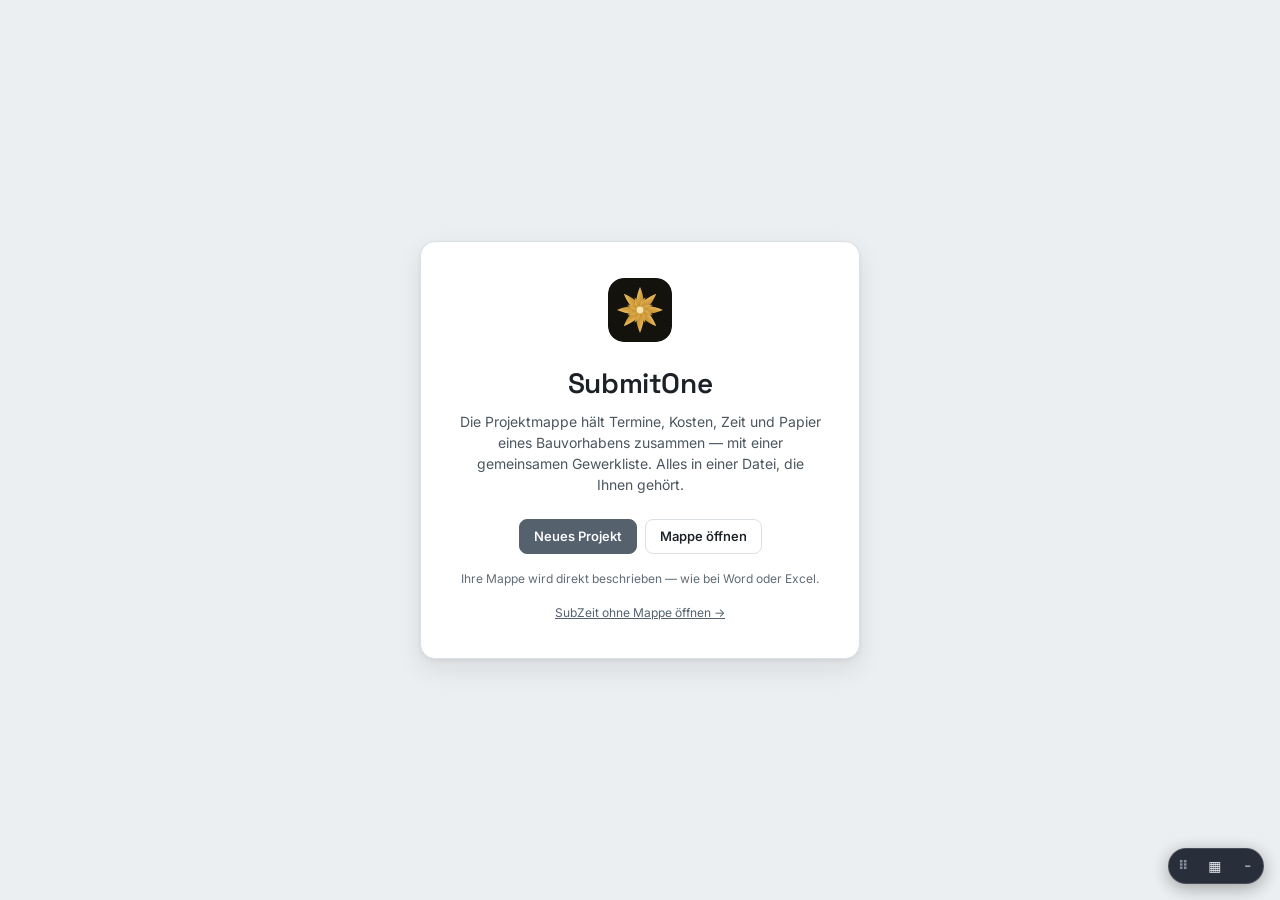
<file: submit/index.html>
<!doctype html>
<html lang="de-CH" data-dunkel="auto">
<head>
<meta charset="utf-8">
    <meta name="author" content="Gerber-Soft">
    <meta name="copyright" content="© 2026 Gerber-Soft. Alle Rechte vorbehalten.">
<meta name="viewport" content="width=device-width, initial-scale=1, viewport-fit=cover">
<title>SubmitOne — Projektmappe</title>
<meta name="theme-color" content="#0b0a12">

<link rel="icon" href="ui/marke.svg" type="image/svg+xml">
<link rel="apple-touch-icon" href="ui/marke-180.png">
<link rel="manifest" href="manifest.webmanifest">

<link rel="preconnect" href="https://fonts.googleapis.com">
<link rel="preconnect" href="https://fonts.gstatic.com" crossorigin>
<link rel="stylesheet" href="https://fonts.googleapis.com/css2?family=Inter:wght@300;400;500;600;700&family=Space+Grotesk:wght@400;500;600;700&family=Roboto+Condensed:wght@400;500;600;700&display=swap">

<!-- Farben und Bausteine liegen in ui\ an der Wurzel, gemeinsam mit den
     anderen Apps. Nur mappe.css gehört allein der Projektmappe. -->
<link rel="stylesheet" href="../ui/tokens.css">
<link rel="stylesheet" href="../ui/bausteine.css">
<link rel="stylesheet" href="ui/mappe.css">
</head>
<body>

<div id="app"></div>

<!-- Umschaltpille: die Mappe liegt eine Ebene tief (submit/ lokal, mappe/ auf
     dem Server). Auf dem Server ersetzt paket.ps1 die Angabe. -->
<script>window.SO_APPS={basis:'../',one:'',paper:'write/',pdf:'pdf/',zeit:'submit/zeit/'};</script>
<script src="../appswitch.js"></script>

<script src="kern/kern.js"></script>
<script src="kern/mappe.js"></script>

<script>
/* =====================================================================
   Die Projektmappe
   ---------------------------------------------------------------------
   Sie hält Kopf, Gewerke und die Modul-Dokumente zusammen. Ein Modul
   wird von hier geöffnet und arbeitet dann in der Mappe – die Datei
   bleibt dieselbe.
   ===================================================================== */
'use strict';

(function () {

    let mappe = null;
    let offen = false;      // seit dem letzten Speichern verändert

    const wurzel = document.getElementById('app');

    function zeichne() {
        Ui.leere(wurzel);
        wurzel.appendChild(mappe ? ansicht() : einstieg());
    }

    function aendere(tat) {
        tat(mappe);
        offen = true;
        zeichne();
    }

    /* ---------- Einstieg ---------- */

    function einstieg() {
        return Ui.el('div.einstieg', {},
            Ui.el('div.einstieg-karte', {},
                Ui.el('img.einstieg-marke', { src: 'ui/marke.svg', alt: '', width: 64, height: 64 }),
                Ui.el('h1', {}, 'SubmitOne'),
                Ui.el('p.einstieg-satz', {},
                    'Die Projektmappe hält Termine, Kosten, Zeit und Papier eines Bauvorhabens ',
                    'zusammen — mit einer gemeinsamen Gewerkliste. Alles in einer Datei, die Ihnen gehört.'),

                Ui.el('div.einstieg-knoepfe', {},
                    Ui.el('button.knopf.knopf-haupt', {
                        onclick: async () => {
                            const name = await frageName();
                            if (name === null) return;
                            mappe = await Mappe.neu(name);
                            mappe.kopf.projekt = name;
                            offen = true;
                            zeichne();
                        }
                    }, 'Neues Projekt'),
                    Ui.el('button.knopf.knopf-still', {
                        onclick: async () => {
                            try {
                                const geladen = await Mappe.oeffnen();
                                if (geladen) { mappe = geladen; offen = false; zeichne(); }
                            } catch (f) {
                                if (f.name !== 'AbortError') Ui.meldung(f.message, 'warnung');
                            }
                        }
                    }, 'Mappe öffnen')),

                Ui.el('p.einstieg-klein', {},
                    Mappe.kannDatei
                        ? 'Ihre Mappe wird direkt beschrieben — wie bei Word oder Excel.'
                        : 'Dieser Browser kann Dateien nicht direkt beschreiben. Mit Chrome oder Edge geht es unmittelbar.'),

                Ui.el('p.einstieg-klein', {},
                    Ui.el('a', { href: 'zeit/' }, 'SubZeit ohne Mappe öffnen →'))));
    }

    async function frageName() {
        const feld = Ui.el('input.eingabe', { placeholder: 'Neubau Werkhalle' });
        const f = Ui.fenster({
            titel: 'Neues Projekt',
            inhalt: Ui.feld('Projektname', feld),
            knoepfe: [
                Ui.el('span.abstand'),
                Ui.el('button.knopf.knopf-still', { onclick: () => f.schliesse(null) }, 'Abbrechen'),
                Ui.el('button.knopf.knopf-haupt', {
                    onclick: () => f.schliesse(feld.value.trim() || 'Neues Projekt')
                }, 'Anlegen')
            ]
        });
        return f.versprechen;
    }

    /* ---------- Die Mappe ---------- */

    function ansicht() {
        return Ui.el('div', {}, kopfleiste(), Ui.el('main.mappe', {},
            projektkopf(), werkzeuge(), gewerkliste()));
    }

    function kopfleiste() {
        return Ui.el('header.kopfleiste', {},
            Ui.el('div.marke', {},
                Ui.el('img', { src: 'ui/marke.svg', alt: '', width: 26, height: 26 }),
                Ui.el('span', {}, 'SubmitOne')),
            Ui.el('div.datei', {},
                Ui.el('span.datei-name', {}, mappe.kopf.projekt || Mappe.name),
                offen ? Ui.el('span.datei-punkt', { title: 'Nicht gespeichert' }) : null),
            Ui.el('div.abstand'),
            Ui.el('button.knopf.knopf-still', {
                onclick: async () => {
                    try { await Mappe.speichernUnter(mappe); offen = false; Ui.meldung('Gespeichert', 'gut'); zeichne(); }
                    catch (f) { if (f.name !== 'AbortError') Ui.meldung(f.message, 'warnung'); }
                }
            }, 'Speichern unter …'),
            Ui.el('button.knopf.knopf-haupt', {
                onclick: async () => {
                    try { await Mappe.speichern(mappe); offen = false; Ui.meldung('Gespeichert', 'gut'); zeichne(); }
                    catch (f) { if (f.name !== 'AbortError') Ui.meldung(f.message, 'warnung'); }
                }
            }, 'Speichern'));
    }

    function projektkopf() {
        const felder = [
            ['projekt', 'Projekt'], ['bauherr', 'Bauherrschaft'],
            ['ort', 'Ort'], ['bauleitung', 'Bauleitung']
        ];

        return Ui.el('section.karte', {},
            Ui.el('div.karte-kopf', {}, Ui.el('h3', {}, 'Projekt')),
            Ui.el('div.karte-leib', {},
                Ui.el('div.kopf-raster', {}, felder.map(([schluessel, name]) =>
                    Ui.feld(name, Ui.el('input.eingabe', {
                        value: mappe.kopf[schluessel] || '',
                        onchange: e => aendere(m => { m.kopf[schluessel] = e.target.value.trim(); })
                    })))),
                Ui.el('p.leise.klein', {},
                    'Diese Angaben gelten für alle Werkzeuge der Mappe. ',
                    'Einmal ändern genügt.')));
    }

    /* ---------- Werkzeuge ---------- */

    function werkzeuge() {
        return Ui.el('section', {},
            Ui.el('h2.abschnitt', {}, 'Werkzeuge'),
            Ui.el('div.werkzeuge', {},
                Object.entries(Mappe.MODULE).map(([schluessel, m]) => {
                    const drin = !!mappe.module[schluessel];
                    const zahl = drin ? umfang(schluessel) : null;

                    return Ui.el('div.wz-karte' + (m.da ? '' : '.kommt'), {},
                        Ui.el('div.wz-kopf', {},
                            Ui.el('strong', {}, m.name),
                            drin ? Ui.el('span.wz-marke.drin', {}, 'in der Mappe')
                                 : Ui.el('span.wz-marke', {}, m.da ? 'noch nicht angelegt' : 'kommt später')),
                        Ui.el('p.leise.klein', {}, m.satz),
                        zahl ? Ui.el('p.wz-zahl', {}, zahl) : null,

                        m.da ? Ui.el('div.wz-knoepfe', {},
                            Ui.el('button.knopf' + (drin ? '' : '.knopf-haupt'), {
                                onclick: () => oeffneModul(schluessel)
                            }, drin ? 'Öffnen' : 'Anlegen und öffnen'),

                            drin ? Ui.el('button.knopf.knopf-still', {
                                onclick: () => Mappe.herausloesen(mappe, schluessel),
                                title: 'Als eigene Datei zum Versenden'
                            }, 'Herauslösen') : null,

                            Ui.el('button.knopf.knopf-still', {
                                onclick: () => einhaengenFenster(schluessel),
                                title: 'Eine Modul-Datei in dieses Projekt holen'
                            }, 'Einhängen …')) : null);
                })));
    }

    function umfang(schluessel) {
        const dok = mappe.module[schluessel];
        if (schluessel === 'zeit' && dok) {
            const minuten = (dok.eintraege || [])
                .filter(e => Number.isFinite(e.bis))
                .reduce((s, e) => {
                    let ende = e.bis; if (ende <= e.von) ende += 1440;
                    return s + Math.max(0, ende - e.von - (e.pause || 0));
                }, 0);
            return `${(dok.eintraege || []).length} Einträge · ${Hilf.dauer(minuten)}`;
        }
        return null;
    }

    async function oeffneModul(schluessel) {
        if (!mappe.module[schluessel]) {
            // Beim Anlegen bekommt das Modul den Projekt-Kopf mit.
            aendere(m => { m.module[schluessel] = null; });
        }

        if (offen || !Mappe.hatDatei) {
            const weiter = await Ui.frage(
                Mappe.hatDatei
                    ? 'Die Mappe hat ungespeicherte Änderungen. Zuerst speichern?'
                    : 'Die Mappe ist noch nicht als Datei gespeichert. Jetzt speichern?',
                'Speichern');
            if (weiter) {
                try { await Mappe.speichern(mappe); offen = false; }
                catch (f) { if (f.name !== 'AbortError') { Ui.meldung(f.message, 'warnung'); return; } }
            }
        }

        // Das Modul findet die Mappe über den abgelegten Dateigriff wieder.
        sessionStorage.setItem('submit.modul', schluessel);
        location.href = Mappe.MODULE[schluessel].ordner + '/?mappe=1';
    }

    function einhaengenFenster(schluessel) {
        const feld = Ui.el('input', { type: 'file', accept: '.sub' + schluessel + ',.json,application/json' });

        const f = Ui.fenster({
            titel: Mappe.MODULE[schluessel].name + ' einhängen',
            unterzeile: 'Eine Datei, die woanders gebaut wurde, in dieses Projekt holen.',
            inhalt: Ui.el('div', {},
                Ui.feld('Datei', feld),
                Ui.el('p.leise.klein', {},
                    'Die Gewerke werden nach BKP abgeglichen. Was es hier noch nicht gibt, ',
                    'wird angelegt — nichts wird stillschweigend zusammengeführt.')),
            knoepfe: [
                Ui.el('span.abstand'),
                Ui.el('button.knopf.knopf-still', { onclick: () => f.schliesse() }, 'Abbrechen'),
                Ui.el('button.knopf.knopf-haupt', {
                    onclick: async () => {
                        const datei = feld.files && feld.files[0];
                        if (!datei) { Ui.meldung('Keine Datei gewählt.', 'warnung'); return; }

                        try {
                            const fremd = JSON.parse(await datei.text());
                            const ergebnis = Mappe.einhaengen(mappe, schluessel, fremd);
                            offen = true;
                            f.schliesse();
                            zeichne();
                            Ui.meldung(
                                `Eingehängt · ${ergebnis.verknuepft} Gewerke verknüpft, ${ergebnis.neue} neu`,
                                'gut');
                        } catch (fehler) {
                            Ui.meldung('Die Datei liess sich nicht lesen: ' + fehler.message, 'warnung');
                        }
                    }
                }, 'Einhängen')
            ]
        });
    }

    /* ---------- Gewerke ---------- */

    function gewerkliste() {
        return Ui.el('section', {},
            Ui.el('div.abschnitt-zeile', {},
                Ui.el('h2.abschnitt', {}, 'Gewerke'),
                Ui.el('span.abstand'),
                Ui.el('button.knopf.knopf-still', { onclick: bkpVorlage }, 'BKP-Vorlage einsetzen'),
                Ui.el('button.knopf.knopf-haupt', { onclick: () => gewerkFenster(null) }, 'Gewerk anlegen')),

            Ui.el('p.leise.klein.abschnitt-satz', {},
                'Das gemeinsame Objekt aller Werkzeuge. SubTermin zeigt den Balken, ',
                'SubKosten die Zahlen, SubZeit die Stunden — es ist dasselbe Gewerk.'),

            mappe.gewerke.length
                ? Ui.el('div.karte', {},
                    Ui.el('table.tabelle', {},
                        Ui.el('thead', {}, Ui.el('tr', {},
                            Ui.el('th', {}, ''), Ui.el('th', {}, 'BKP'),
                            Ui.el('th', {}, 'Gewerk'), Ui.el('th', {}, ''))),
                        Ui.el('tbody', {}, mappe.gewerke.map(g => Ui.el('tr', {},
                            Ui.el('td', {}, Ui.el('i.punkt', { stil: { background: g.farbe } })),
                            Ui.el('td', {}, Ui.el('strong', {}, g.bkp || '—')),
                            Ui.el('td', {}, g.name),
                            Ui.el('td.zahl', {},
                                Ui.el('button.knopf.knopf-winzig', {
                                    onclick: () => gewerkFenster(g.id)
                                }, 'Ändern')))))))

                : Ui.el('div.karte.leer', {},
                    Ui.el('p', {}, 'Noch keine Gewerke.'),
                    Ui.el('p.leise', {}, 'Ohne Gewerke lässt sich arbeiten — mit ihnen greifen die Werkzeuge ineinander.')));
    }

    function gewerkFenster(id) {
        const vorhanden = id ? Mappe.gewerk(mappe, id) : null;
        const bkpFeld = Ui.el('input.eingabe', { value: vorhanden ? vorhanden.bkp : '', placeholder: '211' });
        const nameFeld = Ui.el('input.eingabe', { value: vorhanden ? vorhanden.name : '', placeholder: 'Baumeisterarbeiten' });
        const farbeFeld = Ui.el('input.eingabe.farbe', {
            type: 'color', value: vorhanden ? vorhanden.farbe : Mappe.farbeFuer(mappe.gewerke.length)
        });

        const f = Ui.fenster({
            titel: vorhanden ? 'Gewerk ändern' : 'Neues Gewerk',
            inhalt: Ui.el('div', {},
                Ui.el('div.form-zwei', {}, Ui.feld('BKP', bkpFeld), Ui.feld('Farbe', farbeFeld)),
                Ui.feld('Bezeichnung', nameFeld)),
            knoepfe: [
                vorhanden ? Ui.el('button.knopf.knopf-gefahr-still', {
                    onclick: async () => {
                        if (!await Ui.frage('Gewerk löschen? Zuordnungen in den Werkzeugen gehen verloren.')) return;
                        aendere(m => { m.gewerke = m.gewerke.filter(g => g.id !== id); });
                        f.schliesse();
                    }
                }, 'Löschen') : null,
                Ui.el('span.abstand'),
                Ui.el('button.knopf.knopf-still', { onclick: () => f.schliesse() }, 'Abbrechen'),
                Ui.el('button.knopf.knopf-haupt', {
                    onclick: () => {
                        if (!nameFeld.value.trim()) { Ui.meldung('Eine Bezeichnung fehlt.', 'warnung'); return; }
                        aendere(m => {
                            if (vorhanden) {
                                vorhanden.bkp = bkpFeld.value.trim();
                                vorhanden.name = nameFeld.value.trim();
                                vorhanden.farbe = farbeFeld.value;
                                m.gewerke.sort((a, b) => a.bkp.localeCompare(b.bkp, 'de', { numeric: true }));
                            } else {
                                Mappe.gewerkAnlegen(m, bkpFeld.value, nameFeld.value, farbeFeld.value);
                            }
                        });
                        f.schliesse();
                    }
                }, 'Speichern')
            ]
        });
    }

    /* Die üblichen BKP-Hauptgruppen des Hochbaus – als Anfang, nicht als Gesetz. */
    const BKP = [
        ['112', 'Abbrüche'], ['113', 'Baugrubenaushub'],
        ['211', 'Baumeisterarbeiten'], ['213', 'Montagebau in Holz'],
        ['214', 'Montagebau in Stahl'], ['221', 'Fenster'], ['222', 'Spenglerarbeiten'],
        ['224', 'Bedachungsarbeiten'], ['225', 'Abdichtungen'], ['226', 'Fassadenputz'],
        ['228', 'Storen und Rollläden'], ['230', 'Elektroanlagen'],
        ['240', 'Heizungsanlagen'], ['244', 'Lüftungsanlagen'], ['250', 'Sanitäranlagen'],
        ['258', 'Küche'], ['271', 'Gipserarbeiten'], ['272', 'Metallbauarbeiten'],
        ['273', 'Schreinerarbeiten'], ['281', 'Bodenbeläge'], ['285', 'Malerarbeiten'],
        ['287', 'Baureinigung'], ['421', 'Gärtnerarbeiten']
    ];

    async function bkpVorlage() {
        if (mappe.gewerke.length && !await Ui.frage(
            'Die Vorlage ergänzt die üblichen BKP-Positionen. Vorhandene bleiben unangetastet. Fortfahren?',
            'Einsetzen')) return;

        let neue = 0;
        aendere(m => {
            BKP.forEach(([bkp, name]) => {
                if (m.gewerke.some(g => g.bkp === bkp)) return;
                Mappe.gewerkAnlegen(m, bkp, name);
                neue++;
            });
        });
        Ui.meldung(`${neue} Gewerke eingesetzt`, 'gut');
    }

    /* ---------- Start ---------- */

    (async function start() {
        // Kommt jemand aus einem Modul zurück, ist die Mappe noch da.
        try {
            const geladen = await Mappe.letzteOeffnen();
            if (geladen) { mappe = geladen; offen = false; }
        } catch (e) { /* dann eben der Einstieg */ }

        zeichne();

        window.addEventListener('beforeunload', e => {
            if (!offen) return;
            e.preventDefault();
            e.returnValue = '';
        });
    })();
})();
</script>
</body>
</html>
</file>
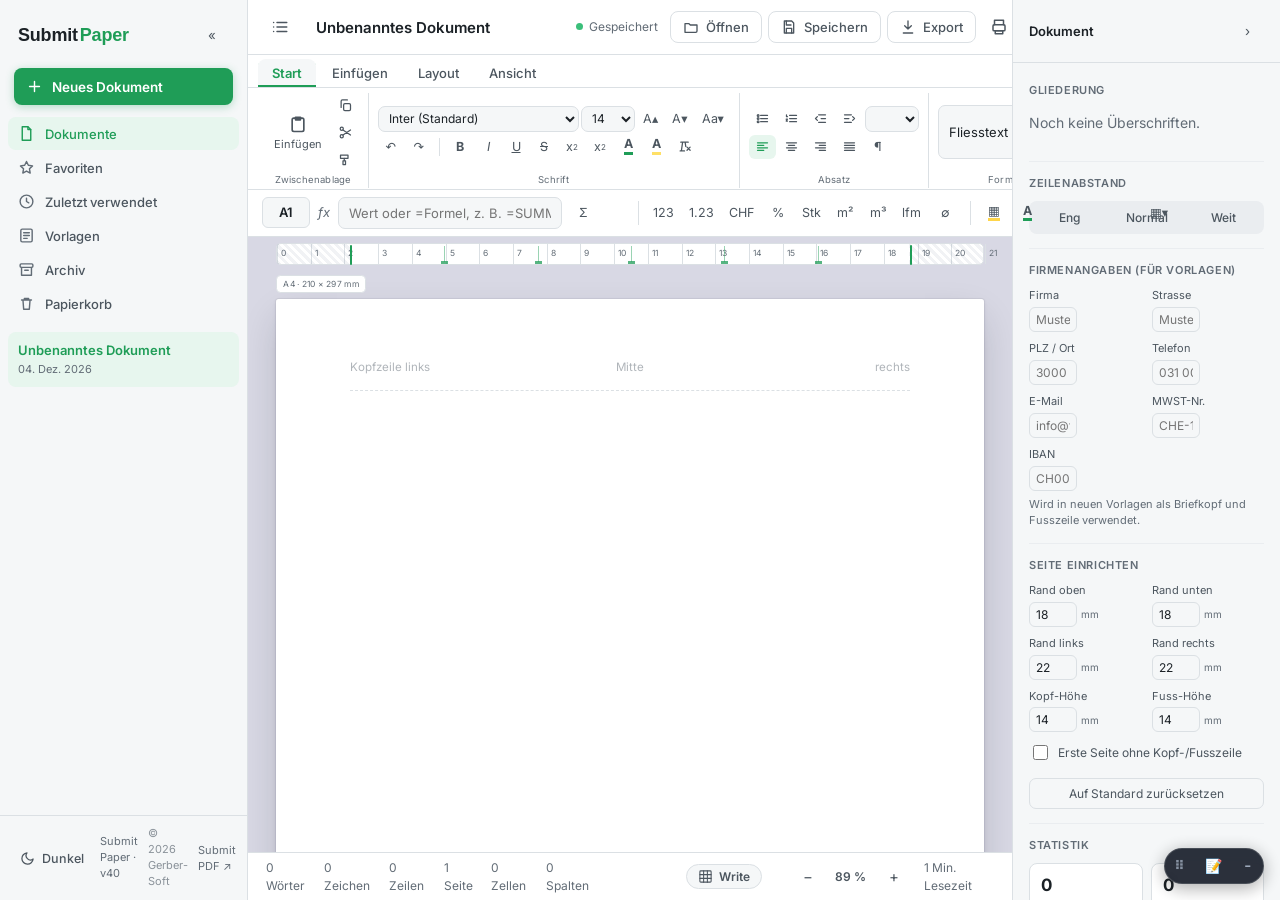
<file: write/index.html>
<!DOCTYPE html>
<html lang="de">
<head>
  <meta charset="UTF-8" />
  <meta name="author" content="Gerber-Soft" />
  <meta name="copyright" content="© 2026 Gerber-Soft. Alle Rechte vorbehalten." />
  <meta name="viewport" content="width=device-width, initial-scale=1.0, viewport-fit=cover" />
  <title>Submit Paper</title>
  <!-- Familienwert, wie in SubmitOne, SubZeit, PDF und der Projektmappe. -->
  <meta name="theme-color" content="#0b0a12" />
  <link rel="icon" href="icon.svg" type="image/svg+xml" />
  <link rel="apple-touch-icon" href="icon.svg" />
  <link rel="preconnect" href="https://fonts.googleapis.com" />
  <!-- Inter und Quicksand sind die Schriften der Oberfläche, überall in der
       Familie gleich angefordert (300 fehlte hier). Inter Tight und Lora
       kommen dazu, weil Paper sie als DOKUMENT-Schriften anbietet — das ist
       kein Auseinanderlaufen, sondern der Zweck eines Textprogramms. -->
  <link href="https://fonts.googleapis.com/css2?family=Inter:wght@300;400;500;600;700&family=Space+Grotesk:wght@400;500;600;700&family=Roboto+Condensed:wght@400;500;600;700&family=Inter+Tight:wght@400;500;600;700&family=Lora:ital,wght@0,400;0,500;0,600;1,400&display=swap" rel="stylesheet" />
  <link rel="stylesheet" href="../ui/tokens.css?v=40" />
  <link rel="stylesheet" href="write.css?v=75" />
</head>
<body data-theme="light">

  <div id="app" class="app">

    <!-- LINKE SEITENLEISTE -->
    <aside class="side" id="side">
      <div class="side-brand">
        <span class="brand-word"><span class="bw-a">Submit</span><span class="bw-b">Paper</span></span>
        <button class="icon-btn side-collapse" id="btnSideCollapse" title="Seitenleiste einklappen">«</button>
      </div>

      <button class="new-doc" id="btnNew" title="Neues Dokument (Strg+N)">
        <svg viewBox="0 0 24 24" class="i"><path d="M12 5v14M5 12h14"/></svg>
        <span>Neues Dokument</span>
      </button>

      <nav class="side-nav" id="sideNav">
        <button class="snav active" data-folder="dokumente" title="Dokumente – alle gespeicherten Dokumente"><svg viewBox="0 0 24 24" class="i"><path d="M6 2.5h8l4 4v15H6z"/><path d="M14 2.5v4h4"/></svg><span>Dokumente</span></button>
        <button class="snav" data-folder="favoriten" title="Favoriten – mit ★ markierte Dokumente"><svg viewBox="0 0 24 24" class="i"><path d="M12 3.5l2.6 5.3 5.9.9-4.3 4.2 1 5.9-5.2-2.8-5.2 2.8 1-5.9L3.5 9.7l5.9-.9z"/></svg><span>Favoriten</span></button>
        <button class="snav" data-folder="zuletzt" title="Zuletzt verwendet – nach Änderungsdatum"><svg viewBox="0 0 24 24" class="i"><circle cx="12" cy="12" r="9"/><path d="M12 7.5V12l3.2 1.9"/></svg><span>Zuletzt verwendet</span></button>
        <button class="snav" data-folder="vorlagen" title="Vorlagen – Brief, Rechnung, Angebot, Lebenslauf …"><svg viewBox="0 0 24 24" class="i"><rect x="4" y="3" width="16" height="18" rx="2"/><path d="M8 8h8M8 12h8M8 16h5"/></svg><span>Vorlagen</span></button>
        <button class="snav" data-folder="archiv" title="Archiv – abgelegte Dokumente"><svg viewBox="0 0 24 24" class="i"><rect x="3" y="4" width="18" height="5" rx="1.5"/><path d="M5 9v11h14V9M9.5 13h5"/></svg><span>Archiv</span></button>
        <button class="snav" data-folder="papierkorb" title="Papierkorb – gelöschte Dokumente"><svg viewBox="0 0 24 24" class="i"><path d="M5 7h14M9 7V5h6v2M7 7l1 13h8l1-13"/></svg><span>Papierkorb</span></button>
      </nav>

      <div class="side-list" id="sideList"><!-- Dokumentenliste --></div>

      <div class="side-foot">
        <button class="foot-link" id="btnTheme" title="Hell / Dunkel">
          <svg viewBox="0 0 24 24" class="i" id="themeIco"><path d="M21 12.8A9 9 0 1 1 11.2 3 7 7 0 0 0 21 12.8z"/></svg>
          <span id="themeLbl">Dunkel</span>
        </button>
        <div class="ver">Submit Paper · <span id="verTag">v1</span></div>
        <div class="ver" style="opacity:.72">© 2026 Gerber-Soft</div>
        <a class="ver" href="../pdf/index.html" title="Zum PDF-Editor der Submit-Suite" style="text-decoration:none;display:block;margin-top:2px">Submit PDF ↗</a>
      </div>
    </aside>

    <!-- LINKES INHALTSVERZEICHNIS (Gliederung, aufklappbar – eigene Spalte) -->
    <aside class="navpane" id="navPane">
      <div class="np-head"><span>Inhalt</span><button class="icon-btn" id="navClose" title="Schliessen">‹</button></div>
      <div class="outline" id="navOutline"><p class="muted">Noch keine Überschriften.</p></div>
    </aside>

    <!-- MITTE -->
    <main class="main">
      <!-- OBERE LEISTE -->
      <header class="topbar" id="topbar">
        <button class="icon-btn topbar-side" id="btnSideShow" title="Seitenleiste">☰</button>
        <button class="icon-btn" id="btnNav" title="Inhaltsverzeichnis (Gliederung)"><svg viewBox="0 0 24 24" class="i"><path d="M8 6h13M8 12h13M8 18h13M3.5 6h.01M3.5 12h.01M3.5 18h.01"/></svg></button>
        <input class="doc-title" id="docTitle" value="Unbenanntes Dokument" spellcheck="false" />
        <div class="save-state" id="saveState" title="Speicherstatus">
          <span class="dot"></span><span class="lbl">Gespeichert</span>
        </div>
        <div class="topbar-right">
          <button class="ghost-btn" id="btnOpen" title="Öffnen (Strg+O)"><svg viewBox="0 0 24 24" class="i"><path d="M3 7h6l2 2h10v9a2 2 0 0 1-2 2H3z"/></svg><span>Öffnen</span></button>
          <button class="ghost-btn" id="btnSave" title="Speichern (Strg+S)"><svg viewBox="0 0 24 24" class="i"><path d="M5 3h11l3 3v15H5z"/><path d="M8 3v6h7M8 21v-7h8v7"/></svg><span>Speichern</span></button>
          <div class="menu-wrap">
            <button class="ghost-btn" id="btnExport" title="Exportieren"><svg viewBox="0 0 24 24" class="i"><path d="M12 3v12M7 10l5 5 5-5M5 21h14"/></svg><span>Export</span></button>
            <div class="menu" id="exportMenu" hidden>
              <button data-export="pdf">Als PDF (Drucken)</button>
              <button data-export="docx">Als Word (.docx)</button>
              <button data-export="odt">Als OpenDocument (.odt)</button>
              <button data-export="csv">Als CSV (Excel, Semikolon)</button>
              <button data-export="html">Als HTML</button>
              <button data-export="md">Als Markdown</button>
            </div>
          </div>
          <button class="icon-btn" id="btnPreview" title="Druckvorschau"><svg viewBox="0 0 24 24" class="i"><path d="M6 9V3h12v6"/><rect x="4" y="9" width="16" height="8" rx="1.5"/><path d="M7 17h10v4H7z"/></svg></button>
          <button class="icon-btn" id="btnInspector" title="Dokument-Infos (Gliederung, Zeilenabstand, Statistik)"><svg viewBox="0 0 24 24" class="i"><path d="M4 5h16v14H4z"/><path d="M15 5v14"/></svg></button>
          <button class="icon-btn" id="btnView" title="Ansehen-Modus: nur betrachten, keine Änderungen"><svg viewBox="0 0 24 24" class="i"><path d="M2 12s3.5-7 10-7 10 7 10 7-3.5 7-10 7-10-7-10-7z"/><circle cx="12" cy="12" r="3"/></svg></button>
          <button class="icon-btn" id="btnFocus" title="Fokusmodus (Strg+Umschalt+F)"><svg viewBox="0 0 24 24" class="i"><path d="M4 9V4h5M20 9V4h-5M4 15v5h5M20 15v5h-5"/></svg></button>
        </div>
      </header>

      <!-- REGISTER-MENÜBAND (Word-Stil) -->
      <div class="ribtabs" id="ribTabs">
        <button data-rib="start" class="on">Start</button>
        <button data-rib="insert">Einfügen</button>
        <button data-rib="layout">Layout</button>
        <button data-rib="view">Ansicht</button>
      </div>

      <div class="formatbar ribbon" id="formatbar">

        <!-- ===== START ===== -->
        <div class="ribpane on" data-pane="start">
          <div class="rib-group">
            <div class="rib-body">
              <button class="rib-btn" id="btnPaste" title="Einfügen (Strg+V)"><svg viewBox="0 0 24 24" class="i"><path d="M9 4h6v3H9z"/><rect x="5" y="5" width="14" height="16" rx="2"/></svg><span>Einfügen</span></button>
              <div class="rib-body col">
                <button class="fb-btn sm" id="btnCopy" title="Kopieren (Strg+C)"><svg viewBox="0 0 24 24" class="i"><rect x="9" y="9" width="11" height="11" rx="2"/><path d="M5 15V5a2 2 0 0 1 2-2h8"/></svg></button>
                <button class="fb-btn sm" id="btnCut" title="Ausschneiden (Strg+X)"><svg viewBox="0 0 24 24" class="i"><circle cx="6" cy="6" r="2.5"/><circle cx="6" cy="18" r="2.5"/><path d="M8 8l12 8M8 16L20 8"/></svg></button>
                <button class="fb-btn sm" id="btnFmtPaint" title="Format übertragen – Auswahl mit Format wählen, klicken, Zieltext markieren"><svg viewBox="0 0 24 24" class="i"><path d="M4 5h12v5H4z"/><path d="M10 10v4M8 14h4v6H8z"/></svg></button>
              </div>
            </div>
            <div class="rib-cap">Zwischenablage</div>
          </div>

          <div class="rib-group">
            <div class="rib-body col">
              <div class="rib-row">
                <select class="fb-sel" id="selFont" title="Schriftart">
                  <option value="'Inter','Segoe UI',system-ui,-apple-system,'Helvetica Neue',Arial,sans-serif">Inter (Standard)</option>
                  <option value="'Inter Tight','Arial Narrow','Segoe UI',Arial,sans-serif">Inter schmal (dichte Tabellen)</option>
                  <option value="'Segoe UI',system-ui,Arial,sans-serif">Segoe UI (Systemschrift)</option>
                  <option value="'Helvetica Neue',Helvetica,Arial,sans-serif">Helvetica</option>
                  <option value="'Lora', serif">Lora</option>
                  <option value="Georgia, serif">Georgia</option>
                  <option value="'Times New Roman', serif">Times</option>
                  <option value="'Courier New', monospace">Courier</option>
                </select>
                <select class="fb-sel narrow" id="selSize" title="Schriftgrösse">
                  <option>10</option><option>12</option><option selected>14</option><option>16</option><option>18</option><option>20</option><option>24</option><option>28</option><option>32</option><option>40</option><option>48</option>
                </select>
                <button class="fb-btn sm" id="fontGrow" title="Schrift vergrössern">A▴</button>
                <button class="fb-btn sm" id="fontShrink" title="Schrift verkleinern">A▾</button>
                <div class="menu-wrap">
                  <button class="fb-btn sm" id="btnCase" title="Gross-/Kleinschreibung">Aa▾</button>
                  <div class="menu" id="caseMenu" hidden>
                    <button data-case="sentence">Erster Buchstabe gross</button>
                    <button data-case="lower">kleinbuchstaben</button>
                    <button data-case="upper">GROSSBUCHSTABEN</button>
                    <button data-case="title">Jedes Wort Gross</button>
                  </div>
                </div>
              </div>
              <div class="rib-row">
                <button class="fb-btn sm" id="btnUndo" title="Rückgängig (Strg+Z)" disabled>↶</button>
                <button class="fb-btn sm" id="btnRedo" title="Wiederholen (Strg+Y)" disabled>↷</button>
                <span class="rib-sep"></span>
                <button class="fb-btn sm" data-cmd="bold" title="Fett (Strg+B)"><b>B</b></button>
                <button class="fb-btn sm" data-cmd="italic" title="Kursiv (Strg+I)"><i>I</i></button>
                <button class="fb-btn sm" data-cmd="underline" title="Unterstrichen (Strg+U)"><u>U</u></button>
                <button class="fb-btn sm" data-cmd="strikeThrough" title="Durchgestrichen"><s>S</s></button>
                <button class="fb-btn sm" data-cmd="subscript" title="Tiefgestellt">x<sub>2</sub></button>
                <button class="fb-btn sm" data-cmd="superscript" title="Hochgestellt">x<sup>2</sup></button>
                <label class="fb-btn sm color" title="Textfarbe"><span class="ca">A</span><input type="color" id="inkColor" value="#1d2330" /></label>
                <label class="fb-btn sm color hl" title="Textmarker (Hintergrundfarbe)"><span class="ca">A</span><input type="color" id="hlColor" value="#ffe066" /></label>
                <button class="fb-btn sm" id="btnClear" title="Formatierung der Auswahl entfernen"><svg viewBox="0 0 24 24" class="i"><path d="M6 5h12M9 5l-2 14M13 5l1 7M5 19h7M16 13l5 5M21 13l-5 5"/></svg></button>
              </div>
            </div>
            <div class="rib-cap">Schrift</div>
          </div>

          <div class="rib-group">
            <div class="rib-body col">
              <div class="rib-row">
                <button class="fb-btn sm" data-cmd="insertUnorderedList" title="Aufzählung"><svg viewBox="0 0 24 24" class="i"><circle cx="5" cy="7" r="1.4"/><circle cx="5" cy="12" r="1.4"/><circle cx="5" cy="17" r="1.4"/><path d="M9 7h11M9 12h11M9 17h11"/></svg></button>
                <button class="fb-btn sm" data-cmd="insertOrderedList" title="Nummerierung"><svg viewBox="0 0 24 24" class="i"><path d="M9 7h11M9 12h11M9 17h11M4 6v3M4 9h1.5M3.5 13h2l-2 3h2"/></svg></button>
                <button class="fb-btn sm" data-cmd="outdent" title="Einzug verkleinern"><svg viewBox="0 0 24 24" class="i"><path d="M20 6H9M20 12h-7M20 18H9M7 9l-3 3 3 3"/></svg></button>
                <button class="fb-btn sm" data-cmd="indent" title="Einzug vergrössern"><svg viewBox="0 0 24 24" class="i"><path d="M4 6h11M4 12h7M4 18h11M17 9l3 3-3 3"/></svg></button>
                <select class="fb-sel narrow" id="selLine" title="Zeilenabstand">
                  <option value="1.0">1.0</option><option value="1.15">1.15</option><option value="1.4">1.4</option><option value="1.7" selected>1.7</option><option value="2.1">2.1</option>
                </select>
              </div>
              <div class="rib-row">
                <button class="fb-btn sm" data-cmd="justifyLeft" title="Linksbündig"><svg viewBox="0 0 24 24" class="i"><path d="M4 6h16M4 10h10M4 14h16M4 18h10"/></svg></button>
                <button class="fb-btn sm" data-cmd="justifyCenter" title="Zentriert"><svg viewBox="0 0 24 24" class="i"><path d="M4 6h16M7 10h10M4 14h16M7 18h10"/></svg></button>
                <button class="fb-btn sm" data-cmd="justifyRight" title="Rechtsbündig"><svg viewBox="0 0 24 24" class="i"><path d="M4 6h16M10 10h10M4 14h16M10 18h10"/></svg></button>
                <button class="fb-btn sm" data-cmd="justifyFull" title="Blocksatz"><svg viewBox="0 0 24 24" class="i"><path d="M4 6h16M4 10h16M4 14h16M4 18h16"/></svg></button>
                <button class="fb-btn sm" id="btnMarks" title="Formatierungszeichen anzeigen">¶</button>
              </div>
            </div>
            <div class="rib-cap">Absatz</div>
          </div>

          <div class="rib-group">
            <div class="rib-body">
              <select class="fb-sel wide" id="selBlock" title="Formatvorlage – Titel, Überschriften oder Fliesstext">
                <option value="p">Fliesstext</option>
                <option value="h1">Titel (H1)</option>
                <option value="h2">Überschrift (H2)</option>
                <option value="h3">Unterüberschrift (H3)</option>
                <option value="blockquote">Zitat</option>
                <option value="pre">Codeblock</option>
              </select>
            </div>
            <div class="rib-cap">Formatvorlage</div>
          </div>
        </div>

        <!-- ===== EINFÜGEN ===== -->
        <div class="ribpane" data-pane="insert" hidden>
          <div class="rib-group">
            <div class="rib-body">
              <button class="rib-btn" id="btnPageBreak" title="Seitenumbruch einfügen"><svg viewBox="0 0 24 24" class="i"><path d="M6 3h9l3 3v4H6zM6 21h12v-8H6z"/><path d="M3 11h18"/></svg><span>Seiten-<br>umbruch</span></button>
            </div>
            <div class="rib-cap">Seiten</div>
          </div>
          <div class="rib-group">
            <div class="rib-body">
              <button class="rib-btn" data-ins="table" title="Tabelle einfügen"><svg viewBox="0 0 24 24" class="i"><rect x="4" y="5" width="16" height="14" rx="1.5"/><path d="M4 10h16M4 15h16M10 5v14M16 5v14"/></svg><span>Tabelle</span></button>
              <button class="rib-btn" data-ins="image" title="Bild einfügen"><svg viewBox="0 0 24 24" class="i"><rect x="3" y="4" width="18" height="16" rx="2"/><circle cx="8.5" cy="9.5" r="1.6"/><path d="M21 16l-5-5L5 20"/></svg><span>Bild</span></button>
            </div>
            <div class="rib-cap">Tabelle &amp; Bild</div>
          </div>
          <div class="rib-group">
            <div class="rib-body">
              <button class="rib-btn" data-ins="link" title="Link einfügen"><svg viewBox="0 0 24 24" class="i"><path d="M10 13a4 4 0 0 0 6 .5l2-2a4 4 0 0 0-6-6l-1 1M14 11a4 4 0 0 0-6-.5l-2 2a4 4 0 0 0 6 6l1-1"/></svg><span>Link</span></button>
              <button class="rib-btn" data-ins="toc" title="Inhaltsverzeichnis"><svg viewBox="0 0 24 24" class="i"><path d="M9 6h11M9 12h11M9 18h11M4 6h.01M4 12h.01M4 18h.01"/></svg><span>Inhalt</span></button>
              <button class="rib-btn" data-ins="hr" title="Trennlinie"><svg viewBox="0 0 24 24" class="i"><path d="M4 12h16"/></svg><span>Linie</span></button>
            </div>
            <div class="rib-cap">Verweise</div>
          </div>
          <div class="rib-group">
            <div class="rib-body">
              <button class="rib-btn" data-ins="header" title="Kopfzeile bearbeiten"><svg viewBox="0 0 24 24" class="i"><rect x="4" y="4" width="16" height="16" rx="2"/><path d="M4 9h16"/></svg><span>Kopf</span></button>
              <button class="rib-btn" data-ins="seitenzahl" title="Seitenzahl in die Fusszeile setzen – „Seite 3 von 7“"><svg viewBox="0 0 24 24" class="i"><rect x="4" y="4" width="16" height="16" rx="2"/><path d="M4 16h16"/><path d="M10.5 19.5h3"/></svg><span>Seitenzahl</span></button>
              <button class="rib-btn" data-ins="footer" title="Fusszeile bearbeiten"><svg viewBox="0 0 24 24" class="i"><rect x="4" y="4" width="16" height="16" rx="2"/><path d="M4 15h16"/></svg><span>Fuss</span></button>
            </div>
            <div class="rib-cap">Kopf-/Fusszeile</div>
          </div>
          <div class="rib-group">
            <div class="rib-body">
              <div class="menu-wrap">
                <button class="rib-btn" id="btnSymbol" title="Symbol einfügen"><svg viewBox="0 0 24 24" class="i"><path d="M8 20h8M9 20c0-4-4-5-4-9a7 7 0 0 1 14 0c0 4-4 5-4 9"/></svg><span>Symbol</span></button>
                <div class="menu sym-menu" id="symMenu" hidden></div>
              </div>
              <button class="rib-btn" id="btnDate" title="Datum &amp; Uhrzeit einfügen"><svg viewBox="0 0 24 24" class="i"><rect x="4" y="5" width="16" height="16" rx="2"/><path d="M4 9h16M8 3v4M16 3v4"/></svg><span>Datum</span></button>
              <button class="rib-btn" id="btnDropcap" title="Initiale (grosser Anfangsbuchstabe)"><svg viewBox="0 0 24 24" class="i"><path d="M4 4h7v16H4z" opacity=".25"/><path d="M14 8h6M14 12h6M14 16h4"/></svg><span>Initiale</span></button>
            </div>
            <div class="rib-cap">Text &amp; Symbole</div>
          </div>
        </div>

        <!-- ===== LAYOUT ===== -->
        <div class="ribpane" data-pane="layout" hidden>
          <div class="rib-group">
            <div class="rib-body col">
              <div class="rib-row">
                <button class="rib-btn sm2" id="btnMarginsOpen" title="Ränder &amp; Seite einrichten"><svg viewBox="0 0 24 24" class="i"><rect x="4" y="3" width="16" height="18" rx="1.5"/><path d="M8 3v18M16 3v18M4 8h16M4 16h16" opacity=".5"/></svg><span>Ränder</span></button>
                <div class="seg orient" title="Seitenausrichtung">
                  <button id="btnPortrait" class="on" title="Hochformat">▯ Hoch</button>
                  <button id="btnLandscape" title="Querformat">▭ Quer</button>
                </div>
              </div>
              <div class="rib-row">
                <label class="rib-inline">Grösse
                  <select class="fb-sel narrow" id="selFormat" title="Papierformat"><option>A4</option><option>A3</option><option>A2</option><option>A1</option><option>A0</option></select>
                </label>
                <label class="rib-inline">Spalten
                  <select class="fb-sel narrow" id="selCols" title="Spaltensatz"><option value="1">1</option><option value="2">2</option><option value="3">3</option></select>
                </label>
              </div>
            </div>
            <div class="rib-cap">Seite einrichten</div>
          </div>
          <div class="rib-group">
            <div class="rib-body">
              <button class="fb-btn sm" data-cmd="outdent" title="Einzug verkleinern"><svg viewBox="0 0 24 24" class="i"><path d="M20 6H9M20 12h-7M20 18H9M7 9l-3 3 3 3"/></svg></button>
              <button class="fb-btn sm" data-cmd="indent" title="Einzug vergrössern"><svg viewBox="0 0 24 24" class="i"><path d="M4 6h11M4 12h7M4 18h11M17 9l3 3-3 3"/></svg></button>
            </div>
            <div class="rib-cap">Einzug</div>
          </div>
          <div class="rib-group">
            <div class="rib-body">
              <button class="rib-btn" id="btnHyphen" title="Silbentrennung ein/aus"><svg viewBox="0 0 24 24" class="i"><path d="M5 12h6M16 8a4 4 0 0 1 0 8h-2M14 8h-2a4 4 0 0 0 0 8"/></svg><span>Silben-<br>trennung</span></button>
              <button class="rib-btn" id="btnBlock" title="Blocksatz ein/aus — der Text steht rechts und links buendig"><svg viewBox="0 0 24 24" class="i"><path d="M4 6h16M4 10h16M4 14h16M4 18h16"/></svg><span>Block-<br>satz</span></button>
            </div>
            <div class="rib-cap">Absatz</div>
          </div>
        </div>

        <!-- ===== ANSICHT ===== -->
        <div class="ribpane" data-pane="view" hidden>
          <div class="rib-group">
            <div class="rib-body">
              <button class="rib-btn" data-vact="focus" title="Fokusmodus (Strg+Umschalt+F)"><svg viewBox="0 0 24 24" class="i"><path d="M4 9V4h5M20 9V4h-5M4 15v5h5M20 15v5h-5"/></svg><span>Fokus</span></button>
              <button class="rib-btn" data-vact="marks" title="Formatierungszeichen anzeigen"><svg viewBox="0 0 24 24" class="i"><path d="M10 4h7M13 4v16M9 4a3 3 0 0 0 0 8h4"/></svg><span>¶ Zeichen</span></button>
              <button class="rib-btn" data-vact="inspector" title="Dokument-Infos (Gliederung, Statistik)"><svg viewBox="0 0 24 24" class="i"><path d="M4 5h16v14H4z"/><path d="M15 5v14"/></svg><span>Infos</span></button>
              <button class="rib-btn" data-vact="theme" title="Hell / Dunkel"><svg viewBox="0 0 24 24" class="i"><path d="M21 12.8A9 9 0 1 1 11.2 3 7 7 0 0 0 21 12.8z"/></svg><span>Thema</span></button>
            </div>
            <div class="rib-cap">Ansicht</div>
          </div>
        </div>

      </div>

      <!-- SEITEN-REITER (Navigator) -->
      <div class="pagetabs" id="pagetabs"></div>

      <!-- FORMELZEILE im Write-Blatt (Etappe 3): ausgewählte Zelle lesen/schreiben, =Formel rechnen -->
      <div class="wfbar" id="wfbar">
        <span class="cell-ref" id="wfRef">A1</span>
        <span class="fx">fx</span>
        <input class="formula-input" id="wfInput" placeholder="Zelle anklicken, dann Wert oder =Formel eingeben (z. B. =SUMME(B1:B5)) und Enter" spellcheck="false" />
        <span class="wf-hint">Enter rechnet in die Zelle</span>
      </div>

      <!-- FORMELZEILE (Submit Calc) -->
      <div class="calcbar" id="calcBar">
        <span class="cell-ref" id="cellRef">A1</span>
        <span class="fx">fx</span>
        <input class="formula-input" id="formulaInput" placeholder="Wert oder =Formel, z. B. =SUMME(A1:A5)  ·  =WENN(A1>0;&quot;ja&quot;;&quot;nein&quot;)" spellcheck="false" />
        <button class="fb-btn sm" id="btnAutoSum" title="AutoSumme (Alt+=) – summiert den Zahlenblock darüber oder links">Σ</button>
        <span class="calc-stat" id="calcStat"></span>
        <span class="grow"></span>
        <span class="cb-fmt" title="Zahlenformat der Auswahl">
          <button class="fb-btn sm" data-fmt="num0" title="Ganze Zahl (1'000)">123</button>
          <button class="fb-btn sm" data-fmt="num2" title="Dezimal (1'000.00)">1.23</button>
          <button class="fb-btn sm" data-fmt="chf" title="Währung CHF">CHF</button>
          <button class="fb-btn sm" data-fmt="pct" title="Prozent">%</button>
          <button class="fb-btn sm" data-fmt="stk" title="Stück (12 Stk.)">Stk</button>
          <button class="fb-btn sm" data-fmt="m2" title="Quadratmeter (12.50 m²)">m²</button>
          <button class="fb-btn sm" data-fmt="m3" title="Kubikmeter (12.50 m³)">m³</button>
          <button class="fb-btn sm" data-fmt="lfm" title="Laufmeter (12.50 lfm)">lfm</button>
          <button class="fb-btn sm" data-fmt="none" title="Format entfernen">∅</button>
        </span>
        <span class="cb-fmt" title="Zellen gestalten">
          <label class="fb-btn sm color" title="Füllfarbe"><span class="ca fillca">▦</span><input type="color" id="cellFill" value="#ffe066" /></label>
          <label class="fb-btn sm color" title="Textfarbe"><span class="ca">A</span><input type="color" id="cellInk" value="#1d2330" /></label>
          <button class="fb-btn sm" id="cellNoFill" title="Füllung/Farbe entfernen">⌫</button>
          <button class="fb-btn sm" id="cellMerge" title="Zellen verbinden">⛶</button>
          <button class="fb-btn sm" id="cellSplit" title="Verbindung lösen">▥</button>
          <div class="menu-wrap">
            <button class="fb-btn sm" id="cellBorder" title="Rahmenlinien">▦▾</button>
            <div class="menu" id="borderMenu" hidden>
              <button data-bd="all">Alle Rahmen</button>
              <button data-bd="outside">Aussenrahmen</button>
              <span class="menu-sep"></span>
              <button data-bd="top">Oben</button>
              <button data-bd="bottom">Unten</button>
              <button data-bd="left">Links</button>
              <button data-bd="right">Rechts</button>
              <span class="menu-sep"></span>
              <button data-bd="none">Keine Rahmen</button>
            </div>
          </div>
        </span>
        <span class="cb-fmt" title="Tabellengrösse – Spalten dünner/breiter">
          <button class="fb-btn sm" id="calcDelCol" title="Eine Spalte weniger (breiter)">−Sp</button>
          <button class="fb-btn sm" id="calcAddCol" title="Eine Spalte mehr (dünner)">+Sp</button>
          <button class="fb-btn sm" id="calcDelRow" title="Eine Zeile weniger">−Z</button>
          <button class="fb-btn sm" id="calcAddRow" title="Eine Zeile mehr">+Z</button>
        </span>
      </div>

      <!-- SUCHLEISTE -->
      <div class="findbar" id="findbar" hidden>
        <svg viewBox="0 0 24 24" class="i"><circle cx="11" cy="11" r="7"/><path d="M21 21l-4.3-4.3"/></svg>
        <input id="findInput" placeholder="Suchen …" spellcheck="false" />
        <span class="find-count" id="findCount"></span>
        <button class="icon-btn sm" id="findPrev" title="Zurück (Umschalt+Enter)">‹</button>
        <button class="icon-btn sm" id="findNext" title="Weiter (Enter)">›</button>
        <span class="find-div"></span>
        <input id="replaceInput" placeholder="Ersetzen durch …" spellcheck="false" />
        <button class="fb-text" id="btnReplace" title="Aktuellen Treffer ersetzen">Ersetzen</button>
        <button class="fb-text" id="btnReplaceAll" title="Alle Treffer ersetzen">Alle</button>
        <span class="grow"></span>
        <button class="icon-btn sm" id="findClose" title="Schliessen (Esc)">✕</button>
      </div>

      <!-- LINEAL -->
      <div class="ruler-wrap" id="rulerWrap"><div class="ruler" id="ruler"></div></div>

      <!-- DOKUMENT -->
      <div class="canvas" id="canvas">
        <div class="calc-colruler" id="colRuler" aria-hidden="true"></div>
        <div class="calc-rowruler" id="rowRuler" aria-hidden="true"></div>
        <div class="page" id="page">
          <div class="zone zone-h" id="zoneH" contenteditable="true" data-ph="Kopfzeile – erscheint beim Drucken auf jeder Seite"></div>
          <div class="editor" id="editor" contenteditable="true" spellcheck="true"></div>
          <div class="pagegrid" id="pageGrid" tabindex="0" aria-label="Tabellengitter"></div>
          <div class="zone zone-f" id="zoneF" contenteditable="true" data-ph="Fusszeile – erscheint beim Drucken auf jeder Seite"></div>
          <div class="guides" id="guides" aria-hidden="true"></div>
          <div class="vruler" id="vruler" aria-hidden="true"></div>
          <div class="page-format" id="pageFormat" aria-hidden="true">A4 · 210 × 297 mm</div>
        </div>
      </div>

      <!-- STATUSLEISTE -->
      <footer class="statusbar" id="statusbar">
        <span id="stWords">0 Wörter</span>
        <span id="stChars">0 Zeichen</span>
        <span id="stPars">0 Absätze</span>
        <span id="stPages">1 Seite</span>
        <span id="stCells">0 Zellen</span>
        <span id="stCols">0 Spalten</span>
        <span id="cellPos" class="cellpos"></span>
        <button class="grid-toggle" id="gridToggle" title="Umschalten Write / Calc – dasselbe Blatt: Write schreibt wie in Word, Calc zeigt das Raster und rechnet">
          <svg viewBox="0 0 24 24" class="i"><rect x="3" y="3" width="18" height="18" rx="1.5"/><path d="M3 9h18M3 15h18M9 3v18M15 3v18"/></svg>
          <span id="gridToggleLbl">Write</span>
        </button>
        <span class="grow"></span>
        <div class="zoombox">
          <button class="icon-btn sm" id="zoomOut" title="Verkleinern (Strg −)">−</button>
          <button class="zoom-val" id="zoomVal" title="Auf Fensterbreite anpassen">100&nbsp;%</button>
          <button class="icon-btn sm" id="zoomIn" title="Vergrössern (Strg +)">+</button>
        </div>
        <span id="stRead">0 Min. Lesezeit</span>
      </footer>
    </main>

    <!-- RECHTE SEITENLEISTE (Inspector) -->
    <aside class="inspector" id="inspector">
      <div class="insp-head">
        <span>Dokument</span>
        <button class="icon-btn" id="btnInspClose" title="Schliessen">›</button>
      </div>
      <div class="insp-body">
        <div class="insp-block">
          <div class="insp-lbl">Gliederung</div>
          <div class="outline" id="outline"><p class="muted">Noch keine Überschriften.</p></div>
        </div>
        <div class="insp-block">
          <div class="insp-lbl">Zeilenabstand</div>
          <div class="seg" id="segLine">
            <button data-line="1.4">Eng</button>
            <button data-line="1.7" class="on">Normal</button>
            <button data-line="2.1">Weit</button>
          </div>
        </div>
        <div class="insp-block">
          <div class="insp-lbl">Firmenangaben (für Vorlagen)</div>
          <div class="setup-grid">
            <label><span class="cap">Firma</span><span class="val"><input type="text" id="buFirma" placeholder="Musterbau AG"></span></label>
            <label><span class="cap">Strasse</span><span class="val"><input type="text" id="buStrasse" placeholder="Musterstrasse 1"></span></label>
            <label><span class="cap">PLZ / Ort</span><span class="val"><input type="text" id="buPlzort" placeholder="3000 Bern"></span></label>
            <label><span class="cap">Telefon</span><span class="val"><input type="text" id="buTel" placeholder="031 000 00 00"></span></label>
            <label><span class="cap">E-Mail</span><span class="val"><input type="text" id="buMail" placeholder="info@firma.ch"></span></label>
            <label><span class="cap">MWST-Nr.</span><span class="val"><input type="text" id="buMwst" placeholder="CHE-123.456.789 MWST"></span></label>
            <label><span class="cap">IBAN</span><span class="val"><input type="text" id="buIban" placeholder="CH00 0000 0000 0000 0"></span></label>
          </div>
          <p class="muted" style="font-size:11px;margin:6px 0 0">Wird in neuen Vorlagen als Briefkopf und Fusszeile verwendet.</p>
        </div>
        <div class="insp-block">
          <div class="insp-lbl">Seite einrichten</div>
          <div class="setup-grid">
            <label><span class="cap">Rand oben</span><span class="val"><input type="number" id="mTop" min="0" max="60" step="1">mm</span></label>
            <label><span class="cap">Rand unten</span><span class="val"><input type="number" id="mBottom" min="0" max="60" step="1">mm</span></label>
            <label><span class="cap">Rand links</span><span class="val"><input type="number" id="mLeft" min="0" max="60" step="1">mm</span></label>
            <label><span class="cap">Rand rechts</span><span class="val"><input type="number" id="mRight" min="0" max="60" step="1">mm</span></label>
            <label><span class="cap">Kopf-Höhe</span><span class="val"><input type="number" id="kopfH" min="6" max="80" step="1">mm</span></label>
            <label><span class="cap">Fuss-Höhe</span><span class="val"><input type="number" id="fussH" min="6" max="80" step="1">mm</span></label>
          </div>
          <label class="setup-check"><input type="checkbox" id="chkFirstNoHF" /> Erste Seite ohne Kopf-/Fusszeile</label>
          <button class="setup-reset" id="setupReset">Auf Standard zurücksetzen</button>
        </div>
        <div class="insp-block">
          <div class="insp-lbl">Statistik</div>
          <div class="stat-grid" id="statGrid"></div>
        </div>
      </div>
    </aside>

  </div>

  <!-- FOKUS-EXIT -->
  <button class="focus-exit" id="btnFocusExit" title="Fokus verlassen (Esc)" hidden>
    <svg viewBox="0 0 24 24" class="i"><path d="M9 4H4v5M15 4h5v5M9 20H4v-5M15 20h5v-5"/></svg>
  </button>

  <!-- SCHWEBE-TOOLBAR (Auswahl) -->
  <div class="bubble" id="bubble" hidden>
    <button class="bb" data-cmd="bold" title="Fett"><b>B</b></button>
    <button class="bb" data-cmd="italic" title="Kursiv"><i>I</i></button>
    <button class="bb" data-cmd="underline" title="Unterstrichen"><u>U</u></button>
    <button class="bb" id="bbHl" title="Markieren"><span class="bb-hl">A</span></button>
    <button class="bb" id="bbLink" title="Link"><svg viewBox="0 0 24 24" class="i"><path d="M10 13a4 4 0 0 0 6 .5l2-2a4 4 0 0 0-6-6l-1 1M14 11a4 4 0 0 0-6-.5l-2 2a4 4 0 0 0 6 6l1-1"/></svg></button>
  </div>

  <!-- TABELLEN-WERKZEUGE -->
  <div class="tabletools" id="tabletools" hidden>
    <button data-tt="row+" title="Zeile darunter">+ Zeile</button>
    <button data-tt="col+" title="Spalte rechts">+ Spalte</button>
    <button data-tt="row-" title="Zeile löschen">− Zeile</button>
    <button data-tt="col-" title="Spalte löschen">− Spalte</button>
    <button data-tt="del" title="Tabelle löschen">🗑</button>
  </div>

  <!-- RECHTSKLICK-MENÜ -->
  <div class="ctxmenu" id="ctxmenu" hidden></div>

  <!-- DRUCKVORSCHAU -->
  <div class="preview-overlay" id="previewOverlay" hidden>
    <div class="preview-bar">
      <span class="pv-title">Druckvorschau</span>
      <span id="pvInfo" class="pv-info"></span>
      <span class="grow"></span>
      <button class="ghost-btn" id="pvPrint"><svg viewBox="0 0 24 24" class="i"><path d="M6 9V3h12v6"/><rect x="4" y="9" width="16" height="8" rx="1.5"/><path d="M7 17h10v4H7z"/></svg><span>Drucken / PDF</span></button>
      <button class="icon-btn" id="pvClose" title="Schliessen (Esc)">✕</button>
    </div>
    <div class="preview-scroll" id="previewScroll"></div>
  </div>

  <input type="file" id="imgInput" accept="image/*" hidden />
  <div class="cell-hi" id="cellHi" hidden></div>
  <div class="tip" id="tip" hidden></div>
  <div id="toast-root"></div>

  <script src="write.js?v=75"></script>
  <script src="../appswitch.js?v=3"></script>
<script src="../bridge.js?v=1"></script>
</body>
</html>
</file>
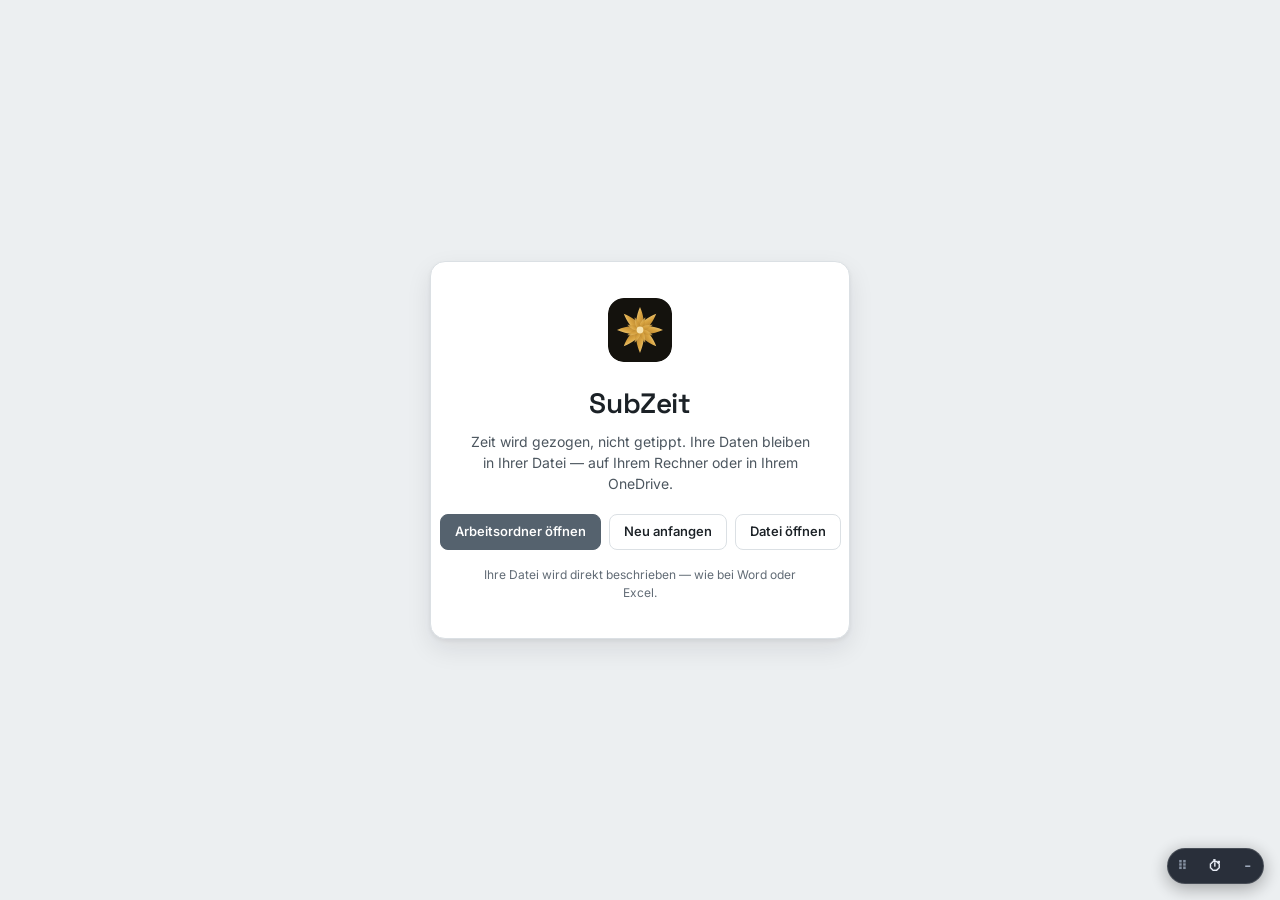
<file: submit/zeit/index.html>
<!doctype html>
<html lang="de-CH" data-dunkel="auto">
<head>
<meta charset="utf-8">
    <meta name="author" content="Gerber-Soft">
    <meta name="copyright" content="© 2026 Gerber-Soft. Alle Rechte vorbehalten.">
<meta name="viewport" content="width=device-width, initial-scale=1, viewport-fit=cover">
<title>SubZeit</title>
<meta name="description" content="Zeit erfassen und planen im Viertelstundentakt. Läuft im Browser, die Daten bleiben in Ihrer Datei.">
<meta name="theme-color" content="#0b0a12">

<link rel="icon" href="../ui/marke.svg" type="image/svg+xml">
<link rel="apple-touch-icon" href="../ui/marke-180.png">
<link rel="manifest" href="manifest.webmanifest">

<link rel="preconnect" href="https://fonts.googleapis.com">
<link rel="preconnect" href="https://fonts.gstatic.com" crossorigin>
<link rel="stylesheet" href="https://fonts.googleapis.com/css2?family=Inter:wght@300;400;500;600;700&family=Space+Grotesk:wght@400;500;600;700&family=Roboto+Condensed:wght@400;500;600;700&display=swap">

<!-- Farben, Bausteine und Wochenraster liegen in ui\ an der Wurzel — dieselben
     Dateien laden SubmitOne, Submit Paper, Submit PDF und die Projektmappe.
     Was hier gleich aussieht, sieht dort gleich aus, weil es dieselbe Zeile ist. -->
<link rel="stylesheet" href="../../ui/tokens.css">
<link rel="stylesheet" href="../../ui/bausteine.css">
<link rel="stylesheet" href="../../ui/wochenraster.css">
<link rel="stylesheet" href="stil.css">
</head>
<body>

<div id="app"></div>

<!-- Der Kern zuerst: Fachlogik und Oberfläche bauen darauf auf. -->
<!-- Umschaltpille: der Weg zurueck zu One, Paper und PDF. SubZeit liegt zwei
     Ebenen tief (submit/zeit/ lokal, mappe/zeit/ auf dem Server), deshalb eine
     eigene Angabe. Auf dem Server ersetzt paket.ps1 sie. -->
<script>window.SO_APPS={basis:'../../',one:'',paper:'write/',pdf:'pdf/',zeit:'submit/zeit/'};</script>
<script src="../../appswitch.js"></script>

<script src="../kern/kern.js"></script>
<script src="../kern/mappe.js"></script>
<!-- Arbeitsordner: dieselben Bauvorhaben wie SubmitOne. Reihenfolge zaehlt,
     ordner.js greift beim Laden auf Uebersetzer zu. -->
<script src="../kern/uebersetzer.js"></script>
<script src="../kern/ordner.js"></script>
<script src="../kern/ablage-browser.js"></script>
<!-- Die Zeitrechnung teilt sich SubZeit mit SubmitOne. Muss vor fach.js
     stehen, das nur noch an sie weiterreicht. -->
<script src="../kern/zeitrechnung.js"></script>
<script src="../kern/wochenraster.js"></script>
<script src="fach.js"></script>
<script src="bahn.js"></script>
<script src="app.js"></script>

<script>
/* =====================================================================
   Start
   ---------------------------------------------------------------------
   Drei Wege hinein, in dieser Reihenfolge:
     1. Doppelklick auf eine Datei im Explorer (launchQueue)
     2. Ein Zwischenstand, der noch im Browser liegt
     3. Der Einstiegsbildschirm
   ===================================================================== */
(function () {
    'use strict';

    // Windows reicht eine Datei herein, wenn die App als Programm für
    // .submitzeit angemeldet ist. Das ist das Word-Verhalten.
    if ('launchQueue' in window && 'files' in LaunchParams.prototype) {
        launchQueue.setConsumer(async params => {
            if (!params.files || !params.files.length) return;
            try {
                await Ablage.ausGriff(params.files[0]);
                Ui.meldung('Geöffnet: ' + Ablage.name, 'gut');
            } catch (fehler) {
                Ui.meldung('Die Datei liess sich nicht öffnen: ' + fehler.message, 'warnung');
            }
        });
    }

    // Kommt der Aufruf aus einer Projektmappe, arbeitet SubZeit in ihr:
    // dieselbe Datei, geteilte Gewerke, geteilter Projektkopf.
    if (new URLSearchParams(location.search).has('mappe')) {
        Mappe.letzteOeffnen()
            .then(mappe => {
                if (!mappe) {
                    Ui.meldung('Die Mappe wurde nicht gefunden — SubZeit läuft allein.', 'warnung');
                    App.start();
                    return;
                }
                App.inMappe(mappe);
            })
            .catch(() => App.start());
    } else {
        // Der zuletzt gewählte Arbeitsordner, ohne Nachfrage: Gilt die
        // Erlaubnis noch, sind dieselben Bauvorhaben da wie in SubmitOne.
        // Gilt sie nicht mehr, erscheint der Einstiegsbildschirm — dort
        // steht «Arbeitsordner öffnen».
        App.imOrdner(true)
            .then(erfolg => { if (!erfolg) App.start(); })
            .catch(() => App.start());
    }

    // Ohne HTTPS gibt es keinen Dienstarbeiter – lokal über file:// deshalb
    // stillschweigend überspringen.
    if ('serviceWorker' in navigator && location.protocol.startsWith('http')) {
        window.addEventListener('load', () => {
            navigator.serviceWorker.register('sw.js').catch(() => { /* läuft auch ohne */ });
        });
    }

    // Messung, sobald sie erreichbar ist. Fehlt sie, stört das nichts.
    if (window.Spur) {
        Spur.zustand({
            app: 'time',
            stufe: (Daten.doc && Daten.doc.einstellungen.stufe) || '',
            fassung: '1.0'
        });
    }
})();
</script>

<!-- Messung: nur wirksam, wenn submitone.ch erreichbar ist. -->
<script src="https://submitone.ch/telemetrie.js" data-app="time"
        data-ziel="https://submitone.ch/api/" defer></script>
</body>
</html>
</file>
<file: ui/tokens.css>
/* ============================================================
   Submit Suite · Gemeinsames Design-System (Tokens)
   ------------------------------------------------------------
   Kanonische Palette + Schrift — geteilt von SubmitOne, Submit Paper
   (/write), Submit PDF (/pdf), SubZeit (/submit/zeit) und der
   Projektmappe (/submit). Als ERSTES Stylesheet einbinden.

   Daneben liegt ui/bausteine.css: Knopf, Karte, Eingabe, Tabelle,
   Fenster, Menü, Meldung, dazu Grössenskala und Dunkelmodus. Wer
   Bausteine braucht, lädt beide Dateien — tokens.css zuerst.

   Seit 12. August 2026 gilt die violette Palette aus SubZeit für die
   ganze Familie. Die alten Namen (--accent, --surface, --ink …)
   bleiben bestehen und zeigen jetzt auf die neuen Werte — deshalb
   musste keine einzige Regel in pdf.css oder write.css angefasst
   werden.

   App-spezifische Tokens (--bg, --paper, --shadow, --side, Layoutmasse …)
   bleiben in der jeweiligen App-CSS. Dark-Theme überschreibt dort.
   ============================================================ */
:root{
  /* ---- Der Akzent in zehn Stufen: Anthrazit -------------------------
     Bis zum 15.08.2026 war das Violett. Entscheid des Nutzers: „nur was
     heute violett ist wird helles Anthrazit" — der Akzent also, nicht
     der Grund.

     Dieselbe Helligkeitstreppe wie vorher, damit kein Verhältnis kippt.
     Nachgerechnet ist die tragende Stufe fast deckungsgleich mit ihrer
     Vorgängerin: Weiss auf --a-600 erreicht 6.25:1, auf dem alten
     Violett waren es 6.43:1. Auf --a-700 8.24:1 gegen 8.36:1. Wer
     vorher genug Kontrast hatte, hat ihn auch jetzt.

     --v-* bleiben als Zweitnamen bestehen. Sie stehen an rund vierzig
     Stellen in bausteine.css, styles.css, pdf.css und write.css; sie
     alle umzubenennen wäre viel Bewegung für nichts. Wer neu schreibt,
     nimmt --a-*. */
  --a-50:#f4f6f8; --a-100:#e8ecf0; --a-200:#d4dae1; --a-300:#b3bdc7; --a-400:#8d99a5;
  --a-500:#6d7a87; --a-600:#55626e; --a-700:#45505a; --a-800:#374049; --a-900:#232a31;

  --v-50:var(--a-50);   --v-100:var(--a-100); --v-200:var(--a-200);
  --v-300:var(--a-300); --v-400:var(--a-400); --v-500:var(--a-500);
  --v-600:var(--a-600); --v-700:var(--a-700); --v-800:var(--a-800); --v-900:var(--a-900);

  /* ---- Formen ---- */
  --rund-s:5px; --rund:8px; --rund-l:11px; --rund-xl:15px;

  /* ---- Flächen & Linien — Anthrazit statt Violett-Grau ----------------
     Bis zum 15.08.2026 waren die Neutraltöne violettstichig: Sie trugen
     den Farbton der Marke bis in jede Kante und jede Fläche. Das ist
     einer der Gründe, warum die Oberfläche als «überall violett» empfunden
     wurde — nicht die Akzente, der Grundton.

     Jetzt ein kühles Anthrazit: minimal blaustichig, ohne Farbstimmung.
     Violett bleibt, wo es hingehört — Marke und Akzent. Die Neutralen
     halten sich heraus, und die Bereichsfarben treten dadurch klarer
     hervor.

     Gerechnet, nicht geschätzt: Text auf Weiss 16.3:1, leise 7.5:1,
     still 5.35:1 (und 4.98:1 auf --surface-2, 4.63:1 auf --grund — der
     schwierigste Fall bestimmt den Wert). Weiss auf --grund 1.15, die
     Karte hebt sich also ab, ohne dass es eine Kante braucht. */
  --surface:#ffffff; --surface-2:#f5f7f8;
  --line:#dbe0e4; --line-soft:#eaedf0; --line-stark:#bcc4cb;
  --grund:#eceff1;

  /* ---- Text ---- */
  --ink:#1b2126; --ink-soft:#4c565f; --ink-faint:#626c76;

  /* ---- Akzent — jetzt violett statt grün ---- */
  --accent:var(--v-600); --accent-soft:var(--v-100);
  --accent-2:var(--v-500); --accent-3:var(--v-700); --accent-4:var(--v-400);

  /* ---- Gold — sparsamer Zweit-Akzent (aktive Zustände, Premium) ---- */
  --gold:#b8912f; --gold-soft:#f3e9cf; --gold-deep:#8a6a1e;

  --danger:#c02626;

  /* ---- Bereichsfarben ------------------------------------------------
     Sechs Familien, damit sich ein Bereich an seiner Farbe merken lässt.
     Violett bleibt die Marke — es färbt die Hülle des Programms; diese
     hier färben, worin man gerade arbeitet.

     ABGRENZUNG, die wichtig ist: Rot, Grün und Gelb tragen im Programm
     bereits eine Bedeutung — überschritten, erledigt, Warnung. Deshalb
     gelten die Bereichsfarben NUR für Navigation und Kapitelmarken, nie
     als Fläche über Daten. Innerhalb eines Kapitels heisst Rot weiter
     «überschritten», auch wenn das Kapitel selbst rot heisst.

     Der Ton ist herbstlich und gedeckt, nicht signalhaft: Moos statt
     Signalgrün, Rost statt Feuerrot, Schiefer statt Himmelblau. Das ist
     kein Geschmack, sondern Notwendigkeit — je näher eine Bereichsfarbe
     am reinen Signalton liegt, desto eher liest man sie als Statusmeldung.
     Gedeckte Töne tragen Bedeutung, ohne zu rufen.

     Alle Werte durchgerechnet (WCAG): -voll trägt weisse Schrift ab
     4.53:1, -text auf Weiss ab 7.01:1, -text auf -weich ab 6.12:1. Der
     schwierigste war Ocker — ein helles Gelb trägt keine Schrift.

     -weich ist der Hintergrund einer Gruppe, -rand ihre Kante. */
  --b-gruen-voll:#4d6a3d;   --b-gruen-text:#3b5230;   --b-gruen-weich:#eef2e8;   --b-gruen-rand:#d5dfc9;
  --b-gelb-voll:#96701c;    --b-gelb-text:#725415;    --b-gelb-weich:#f7efdc;    --b-gelb-rand:#e8d8b0;
  --b-rot-voll:#a8492f;     --b-rot-text:#853825;     --b-rot-weich:#f8ebe6;     --b-rot-rand:#eccec2;
  --b-blau-voll:#3c6280;    --b-blau-text:#2e4c64;    --b-blau-weich:#eaf0f5;    --b-blau-rand:#c9d8e4;
  --b-tuerkis-voll:#3d6f68; --b-tuerkis-text:#2e544f; --b-tuerkis-weich:#e9f1ef; --b-tuerkis-rand:#c6dbd6;
  --b-grau-voll:#6b6357;    --b-grau-text:#514b42;    --b-grau-weich:#f2f0ed;    --b-grau-rand:#dcd7cf;

  /* ---- Schrift (beide Namen zeigen auf dieselbe Familie) ---- */
  /* ---- Drei Schriften, drei Aufgaben ---------------------------------
     Bis zum 15.08.2026 trug Inter alles und Quicksand den Schriftzug.
     Inter ist eine gute Oberflächenschrift und eine mittelmässige
     Überschriftenschrift: Sie hat keine Eigenheiten, an denen ein Auge
     hängen bleibt. Und sie ist breit — in einer Kostenspalte kostet das
     Platz, den es dort nicht gibt.

     --font        Oberfläche. Inter, weil sie im Kleinen ruhig bleibt
                   und keine Aufmerksamkeit fordert.
     --font-display Überschriften und Schriftzug. Space Grotesk: verkürzte
                   Auslauflinien, einstöckiges g, leicht kantige
                   Rundungen — technisch, mit Eigenart, ohne verspielt zu
                   sein. Variabel, also jede Stärke fein einstellbar.
     --font-zahl   Zahlen. Roboto Condensed mit Tabellenziffern: rund 12%
                   schmaler als Inter, und jede Ziffer gleich breit,
                   damit Beträge in Kolonnen untereinander fluchten.
                   Bei Bausummen ist das kein Geschmack, sondern
                   Lesbarkeit — 1 und 7, 6 und 8 müssen sich auf einen
                   Blick unterscheiden.

     --font-brand zeigt weiter auf die Anzeigeschrift, damit die
     Verkaufsseite und die Projektmappe nichts ändern müssen. */
  --font:'Inter',system-ui,-apple-system,'Segoe UI',Roboto,sans-serif;
  --font-ui:var(--font);
  --font-display:'Space Grotesk',var(--font);
  --font-zahl:'Roboto Condensed',var(--font);
  --font-brand:var(--font-display);

  /* ---- Fokus-Ring ---- */
  --ring:0 0 0 3px rgba(113,50,227,.30);
}

/* ============================================================
   Dunkel
   ------------------------------------------------------------
   Zwei Wege hinein, absichtlich getrennt:

     [data-dunkel="auto"]  folgt dem System (SubZeit, Projektmappe)
     [data-dunkel="an"]    ist die Wahl des Anwenders (SubmitOne)

   Getrennt, weil beides verschiedene Fragen beantwortet: „Wie hat der
   Rechner es gerne" und „Wie will ich arbeiten". Wer umschaltet, will
   nicht, dass der Sonnenuntergang ihm hineinredet.

   Die Werte sind durchgerechnet, nicht gespiegelt. Eine hell gedachte
   Palette umzudrehen ergibt auf Dunkel fast immer zu wenig Kontrast in
   der leisen Stufe — das war hier auch so: Das gespiegelte #7d8791 kam
   auf 3.95:1 und musste auf #8c96a0 (4.80:1).
   ============================================================ */
:root[data-dunkel="an"] {
  --surface:#1f2328;  --surface-2:#262b31;
  --line:#3c444d;     --line-soft:#2f363d;  --line-stark:#525c66;
  --grund:#171a1d;

  --ink:#e8ecef;      --ink-soft:#a8b2bb;   --ink-faint:#8c96a0;

  /* Der Akzent dreht sich um: Auf Hell ist er dunkel und traegt weisse
     Schrift, auf Dunkel ist er hell und traegt dunkle. Ein mittleres
     Anthrazit haette sich vom dunklen Grund kaum abgehoben (2.31:1). */
  --a-600:#d4dae1;  --a-700:#e2e7eb;  --a-800:#eef1f4;
  --a-500:#b3bdc7;  --a-400:#8d99a5;
  --a-100:#2b3138;  --a-50:#22272c;  --a-200:#333a42;  --a-300:#48525c;
  --a-900:#f4f6f8;

  --danger:#f0837d;

  /* Bereichsfarben aufgehellt: Die hellen Toene der Tagseite verschwinden
     auf Dunkel, die dunklen werden unlesbar. Jede Familie rueckt eine
     Stufe heller, die weichen Flaechen werden zu dunklen Schleiern. */
  --b-gruen-voll:#8fb37c;   --b-gruen-text:#a9c79a;   --b-gruen-weich:#222a1f;   --b-gruen-rand:#39472f;
  --b-gelb-voll:#d3ad5e;    --b-gelb-text:#e0c184;    --b-gelb-weich:#2c2517;    --b-gelb-rand:#4a3d20;
  --b-rot-voll:#e0836a;     --b-rot-text:#eda289;     --b-rot-weich:#2d1e19;     --b-rot-rand:#4c3126;
  --b-blau-voll:#7ba6c8;    --b-blau-text:#9cc0dc;    --b-blau-weich:#1a242c;    --b-blau-rand:#2c3f4e;
  --b-tuerkis-voll:#79b3aa; --b-tuerkis-text:#9bcbc2; --b-tuerkis-weich:#182624; --b-tuerkis-rand:#28403c;
  --b-grau-voll:#a49a8c;    --b-grau-text:#bcb2a4;    --b-grau-weich:#24221f;    --b-grau-rand:#3c3833;
}
</file>
<file: ui/bausteine.css>
/* =====================================================================
   Submit Suite · Gemeinsame Bausteine
   ---------------------------------------------------------------------
   Die Dinge, aus denen jede Oberfläche der Familie besteht: Knopf, Karte,
   Eingabe, Tabelle, Fenster, Menü, Meldung, Kachel. Dazu die Grössen-,
   Abstands- und Schattenskala, der Dunkelmodus und der Druck.

   Reihenfolge: IMMER nach ui/tokens.css laden. Die Farbwerte stehen dort,
   hier stehen die deutschen Namen dafür und was daraus gebaut wird.

   Bis zum 14.08.2026 lag diese Datei als submit/ui/tokens.css nur im
   Zweig submit\ — SubZeit und die Projektmappe kamen daran, SubmitOne
   nicht. Deshalb hatte SubmitOne eigene Knöpfe, eigene Karten, eigene
   Dialoge: dieselbe Farbe, andere Polsterung. Jetzt liegt sie in ui\,
   wo alle vier Apps sie erreichen.

   Aufbau: 1) Namen  2) Grundlagen  3) Bausteine  4) Dunkel  5) Druck
   ===================================================================== */

/* ---------- 1) Namen -------------------------------------------------
   Die deutschen Namen für die Werte aus ui/tokens.css. Sie sind kein
   Selbstzweck: Der ganze Zweig submit\ ist auf Deutsch geschrieben, und
   eine Regel, die zwischen zwei Sprachen wechselt, liest sich schlecht. */

:root {
    /* Die Violettstufen --v-50 … --v-900 kommen aus ui/tokens.css. */

    --flaeche:    var(--surface);
    --flaeche-2:  var(--surface-2);
    --flaeche-3:  var(--grund);
    --kante:      var(--line);
    --kante-stark:var(--line-stark);

    /* Drei klar getrennte Schriftstufen. Liegen sie zu nah beieinander,
       wirken sie wie eine einzige. */
    --text:       var(--ink);        /* 17.6:1 */
    --text-leise: var(--ink-soft);   /*  8.5:1 */
    --text-still: var(--ink-faint);  /*  4.8:1 */

    --gut:     #0f7a4a;  --gut-weich:     #e3f6ec;
    --warnung: #9a6206;  --warnung-weich: #fdf1dc;
    --gefahr:  var(--danger);  --gefahr-weich:  #fdeaea;
    --info:    #1d5fbf;  --info-weich:    #e7effc;

    /* Anthrazit statt Violett getönt — und geschichtet statt einfach.

       Ein Schatten aus zwei Lagen wirkt ruhiger als einer aus einer: die
       enge Lage setzt die Kante, die weite gibt die Tiefe. Deshalb tragen
       die Karten jetzt Schatten statt Striche; die Abgrenzung entsteht
       aus Licht, nicht aus einer gezeichneten Linie.

       Die Deckungen sind niedrig gehalten. Ein Schatten, den man als
       Schatten bemerkt, ist schon zu stark. */
    --schatten-xs: 0 1px 1px rgba(17, 24, 31, .04), 0 1px 3px rgba(17, 24, 31, .05);
    --schatten-s:  0 1px 2px rgba(17, 24, 31, .05), 0 3px 8px rgba(17, 24, 31, .06);
    --schatten-m:  0 2px 4px rgba(17, 24, 31, .06), 0 10px 26px rgba(17, 24, 31, .09);
    --schatten-l:  0 4px 10px rgba(17, 24, 31, .08), 0 24px 56px rgba(17, 24, 31, .17);

    --ring: 0 0 0 3px rgba(113, 50, 227, .30);

    --t-2xs: .6875rem;
    --t-xs:  .75rem;
    --t-s:   .8125rem;
    --t-m:   .875rem;
    --t-l:   1rem;
    --t-xl:  1.25rem;
    --t-2xl: 1.75rem;
    --t-3xl: 2.25rem;

    --s-1: .25rem;  --s-2: .5rem;   --s-3: .75rem;
    --s-4: 1rem;    --s-5: 1.5rem;  --s-6: 2rem;

    --schrift: var(--font);
    --schrift-marke: var(--font-brand);

    --weich: cubic-bezier(.32, .72, 0, 1);

    /* ---- Glas ----
       Für Schichten, unter denen wirklich etwas durchläuft: die haftende
       Kopfzeile, die Statuszeile, die Reiterleiste auf dem Handy, Fenster
       und Menüs. Nur dort ergibt Glas ein Bild — auf einer Fläche, hinter
       der nichts liegt, ist es bloss ein blasserer Farbton.

       Zwei Zutaten, die zusammengehören: Die Sättigung hebt die Farben
       hinter dem Glas an, sonst wirkt das Unscharfe grau und schmutzig.
       Die Haarlinie oben setzt die Lichtkante, an der man Glas erkennt. */
    --glas-blur: blur(14px) saturate(160%);
    --glas-kante: inset 0 1px 0 rgba(255, 255, 255, .55);
}

/* ---------- 2) Grundlagen -------------------------------------------- */

*, *::before, *::after { box-sizing: border-box; }
[hidden] { display: none !important; }

html, body { height: 100%; }

body {
    margin: 0;
    font-family: var(--schrift);
    font-size: 16px;
    line-height: 1.5;
    color: var(--text);
    background: var(--grund);
    -webkit-font-smoothing: antialiased;
}

body, .inhalt { font-size: var(--t-m); }

h1, h2, h3 { margin: 0; font-weight: 640; letter-spacing: -.02em; line-height: 1.2; }
h1 { font-size: var(--t-xl); }
h2 { font-size: var(--t-l); }
h3 { font-size: var(--t-m); }
p  { margin: 0 0 .625rem; }
p:last-child { margin-bottom: 0; }

.abstand { flex: 1; }
.leise   { color: var(--text-leise); }
.still   { color: var(--text-still); }
.klein   { font-size: var(--t-xs); }
.zahl    { font-variant-numeric: tabular-nums; }
.zahl.gut   { color: var(--gut); font-weight: 620; }
.zahl.fehlt { color: var(--gefahr); font-weight: 620; }
.spalte  { display: flex; flex-direction: column; gap: var(--s-2); }
.zeile   { display: flex; align-items: center; gap: var(--s-2); }

:focus-visible { outline: none; box-shadow: var(--ring); border-radius: var(--rund-s); }

/* ---------- 3) Bausteine ---------------------------------------------

   SubmitOne nennt dieselben Dinge anders: .btn, .input, .select, .card,
   .modal. Diese Namen stehen hier als Zweitname an derselben Regel, statt
   in styles.css ein zweites Mal beschrieben zu werden. Zwei Namen sind
   einer zu viel — aber 464 Knopf-Stellen umzubenennen ginge nicht
   verlässlich: etliche bauen den Klassennamen erst zur Laufzeit
   (class="btn${ist ? '' : ' ghost'}"), und dort trifft keine mechanische
   Ersetzung. Die Zuordnung gehört deshalb an die Stelle, wo der Baustein
   definiert ist, und nicht verteilt in die Vorlagen.

   Eine Umkehrung ist dabei zu beachten: In SubZeit ist das nackte .knopf
   der Umriss und .knopf-haupt der gefüllte Knopf. In SubmitOne ist das
   nackte .btn der gefüllte, und .secondary dreht auf Umriss zurück. Beide
   Lesarten stehen unten nebeneinander; die Form ist dieselbe. */

.knopf, .btn {
    display: inline-flex;
    align-items: center;
    justify-content: center;
    gap: .375rem;
    padding: .4375rem .875rem;
    border: 1px solid var(--kante);
    border-radius: var(--rund);
    background: var(--flaeche);
    color: var(--text);
    font: inherit;
    font-size: var(--t-s);
    font-weight: 560;
    cursor: pointer;
    white-space: nowrap;
    transition: background .12s var(--weich), border-color .12s var(--weich);
}
.knopf:hover:not(:disabled),
.btn:hover:not(:disabled) { background: var(--flaeche-3); border-color: var(--kante-stark); }
.knopf:disabled, .btn:disabled { opacity: .4; cursor: default; }
.knopf:active, .btn:active { transform: translateY(1px); }

/* Gefüllt. In SubmitOne ist das die Vorgabe des nackten .btn.

   Der Grund kommt über --akzent-voll, nicht direkt aus --v-600. So kann
   ein Bereich ihn übernehmen: SubmitOne setzt in einem Projektkapitel die
   Gruppenfarbe (rot in den Kosten, grün im Projekt), und der Hauptknopf
   folgt, ohne dass diese Regel etwas davon wissen muss. Ohne Angabe
   bleibt es beim Marken-Violett — SubZeit und die Mappe merken nichts. */
.knopf-haupt, .btn { background: var(--akzent-voll, var(--v-600)); border-color: var(--akzent-voll, var(--v-600)); color: #fff; }
.knopf-haupt:hover:not(:disabled),
.btn:hover:not(:disabled) { background: var(--akzent-tief, var(--v-700)); border-color: var(--akzent-tief, var(--v-700)); }

/* Umriss. In SubZeit das nackte .knopf, in SubmitOne .secondary — das den
   gefüllten Grund des nackten .btn wieder zurücknimmt. */
.btn.secondary { background: var(--flaeche); border-color: var(--kante); color: var(--text); }
.btn.secondary:hover:not(:disabled) { background: var(--flaeche-3); border-color: var(--kante-stark); }

/* Still. .knopf-still bleibt, was es war — es steht auf der schlichten
   Grundform, der nur der Grund fehlt. .btn.ghost muss dagegen erst den
   gefüllten Zustand des nackten .btn zurücknehmen, um dort anzukommen. */
.knopf-still { background: transparent; }
.btn.ghost { background: transparent; border-color: var(--kante); color: var(--text); }
.btn.ghost:hover:not(:disabled) { background: var(--flaeche-3); border-color: var(--kante-stark); color: var(--text); }

.knopf-winzig, .btn.sm, .btn.xs { padding: .1875rem .4375rem; font-size: var(--t-xs); }

/* Der Zeigehinweis auf .knopf-gefahr ist neu, und er ändert SubZeit ein
   wenig: Bisher griff dort die Grundform, ein roter Knopf wurde unter dem
   Zeiger also grau. Das war ein Fehler, kein Entwurf. Ihn beizubehalten,
   nur damit beide Programme gleich bleiben, wäre der falsche Weg herum —
   also ist er in beiden behoben. */
.knopf-gefahr, .btn.danger { background: var(--gefahr); border-color: var(--gefahr); color: #fff; }
.knopf-gefahr:hover:not(:disabled),
.btn.danger:hover:not(:disabled) { background: var(--gefahr); border-color: var(--gefahr); filter: brightness(.92); }
.knopf-gefahr-still { border-color: transparent; color: var(--gefahr); background: transparent; }
.knopf-gefahr-still:hover { background: var(--gefahr-weich); }

.knopfgruppe { display: inline-flex; }
.knopfgruppe .knopf { border-radius: 0; margin-left: -1px; }
.knopfgruppe .knopf:first-child { border-radius: var(--rund) 0 0 var(--rund); margin-left: 0; }
.knopfgruppe .knopf:last-child  { border-radius: 0 var(--rund) var(--rund) 0; }

/* Segmentwahl: 1 · 3 · 5 · 7 */
.wahl {
    display: inline-flex;
    padding: 2px;
    border: 1px solid var(--kante);
    border-radius: var(--rund);
    background: var(--flaeche-2);
}
.wahl button {
    min-width: 30px;
    padding: .25rem .5rem;
    border: 0;
    border-radius: var(--rund-s);
    background: transparent;
    color: var(--text-leise);
    font: inherit;
    font-size: var(--t-s);
    font-weight: 560;
    cursor: pointer;
}
.wahl button.aktiv { background: var(--flaeche); color: var(--text); box-shadow: var(--schatten-xs); }

/* Die Karte trägt eine Haarlinie statt einer Kante — sichtbar genug, dass
   sie an einer Blattkante nicht verschwimmt, leise genug, dass nicht
   jedes Element von einem Strich umzogen wird. Die eigentliche Abgrenzung
   macht der Schatten. */
.karte {
    border: 1px solid var(--line-soft);
    border-radius: var(--rund-l);
    background: var(--flaeche);
    box-shadow: var(--schatten-s);
    overflow: hidden;
}
.karte-kopf {
    display: flex;
    align-items: center;
    gap: var(--s-2);
    padding: .625rem .875rem;
    border-bottom: 1px solid var(--kante);
    background: var(--flaeche-2);
}
.karte-leib { padding: .875rem; display: flex; flex-direction: column; gap: .625rem; }
.karte.leer { padding: 2rem; text-align: center; }

.eingabe {
    width: 100%;
    padding: .4375rem .625rem;
    border: 1px solid var(--kante);
    border-radius: var(--rund);
    background: var(--flaeche);
    color: var(--text);
    font: inherit;
    font-size: var(--t-m);
}
.eingabe:focus { outline: none; border-color: var(--v-600); box-shadow: var(--ring); }
.eingabe.schmal { width: auto; font-size: var(--t-xs); padding: .1875rem .375rem; }
.eingabe.farbe { padding: 2px; height: 34px; }

.feld { display: block; }
.feld + .feld { margin-top: .625rem; }
.feld-name { display: block; margin-bottom: .25rem; font-size: var(--t-s); font-weight: 560; }
.feld-name em { font-style: normal; font-weight: 400; color: var(--text-still); margin-left: .25rem; }

.form-zwei { display: grid; grid-template-columns: 1fr 1fr; gap: .625rem; margin-top: .625rem; }
.form-zwei .feld + .feld { margin-top: 0; }

.tabelle { width: 100%; border-collapse: collapse; font-size: var(--t-s); }
.tabelle th {
    text-align: left;
    padding: .5rem .75rem;
    border-bottom: 1px solid var(--kante);
    background: var(--flaeche-2);
    font-size: var(--t-2xs);
    text-transform: uppercase;
    letter-spacing: .04em;
    color: var(--text-still);
}
.tabelle td { padding: .5rem .75rem; border-bottom: 1px solid var(--kante); vertical-align: top; }
.tabelle tr:last-child td { border-bottom: 0; }
.tabelle .zahl { text-align: right; font-variant-numeric: tabular-nums; }

.punkt { display: inline-block; width: 9px; height: 9px; border-radius: 50%; }
.punkt.voll { background: var(--gut); }
.punkt.teil { background: var(--warnung); }

.kacheln { display: grid; grid-template-columns: repeat(auto-fit, minmax(160px, 1fr)); gap: var(--s-3); }
.kachel {
    padding: .875rem 1rem;
    border: 1px solid var(--kante);
    border-radius: var(--rund-l);
    background: var(--flaeche);
}
.kachel-name { font-size: var(--t-2xs); text-transform: uppercase; letter-spacing: .05em; color: var(--text-still); font-weight: 700; }
.kachel-wert { margin-top: .1875rem; font-size: var(--t-2xl); font-weight: 640; letter-spacing: -.025em; font-variant-numeric: tabular-nums; }
.kachel-wert.gut { color: var(--gut); }
.kachel-wert.fehlt { color: var(--gefahr); }
.kachel-hinweis { font-size: var(--t-xs); color: var(--text-still); }

/* Kurzmeldungen */
.meldungen {
    position: fixed;
    left: 50%;
    bottom: 1.25rem;
    transform: translateX(-50%);
    z-index: 200;
    display: flex;
    flex-direction: column;
    gap: .5rem;
    pointer-events: none;
}
.meldung {
    display: flex;
    align-items: center;
    gap: .75rem;
    padding: .5rem .875rem;
    border-radius: var(--rund-l);
    background: var(--text);
    color: #fff;
    font-size: var(--t-s);
    box-shadow: var(--schatten-m);
    pointer-events: auto;
    transition: opacity .25s var(--weich);
}
.meldung.gut     { background: var(--gut); }
.meldung.warnung { background: var(--warnung); }
.meldung-tat {
    border: 0;
    border-radius: var(--rund-s);
    padding: .1875rem .5rem;
    background: rgba(255, 255, 255, .22);
    color: #fff;
    font: inherit;
    font-size: var(--t-xs);
    font-weight: 620;
    cursor: pointer;
}

/* Fenster */
.schleier {
    position: fixed;
    inset: 0;
    z-index: 150;
    display: grid;
    place-items: center;
    padding: 1.25rem;
    background: rgba(20, 14, 46, .52);
    backdrop-filter: blur(3px);
    overflow-y: auto;
}
.fenster {
    width: min(480px, 100%);
    margin: auto;
    border-radius: var(--rund-xl);
    background: var(--flaeche);
    box-shadow: var(--schatten-l);
    overflow: hidden;
}
.fenster.breit { width: min(760px, 100%); }
.fenster-kopf {
    display: flex;
    align-items: flex-start;
    gap: var(--s-3);
    padding: 1rem 1.125rem;
    border-bottom: 1px solid var(--kante);
}
.fenster-kopf h2 { font-size: var(--t-l); }
.fenster-unterzeile { margin: .125rem 0 0; font-size: var(--t-xs); color: var(--text-still); }
.fenster-zu {
    margin-left: auto;
    width: 28px; height: 28px;
    border: 0; border-radius: 50%;
    background: transparent; color: var(--text-still);
    font-size: 1.25rem; line-height: 1; cursor: pointer;
}
.fenster-zu:hover { background: var(--flaeche-3); color: var(--text); }
.fenster-inhalt { padding: 1.125rem; }
.fenster-fuss {
    display: flex;
    align-items: center;
    gap: .5rem;
    padding: .875rem 1.125rem;
    border-top: 1px solid var(--kante);
    background: var(--flaeche-2);
}

/* Kontextmenü */
.menue-schleier { position: fixed; inset: 0; z-index: 160; }
.menue {
    position: fixed;
    z-index: 161;
    min-width: 230px;
    max-width: 300px;
    padding: .3125rem;
    border: 1px solid var(--kante);
    border-radius: var(--rund-l);
    background: var(--flaeche);
    box-shadow: var(--schatten-l);
}
.menue-kopf { display: flex; gap: .5rem; padding: .5rem .625rem .625rem; border-bottom: 1px solid var(--kante); }
.menue-punkt {
    display: block;
    width: 100%;
    padding: .4375rem .625rem;
    border: 0;
    border-radius: var(--rund);
    background: transparent;
    color: var(--text);
    font: inherit;
    font-size: var(--t-s);
    text-align: left;
    cursor: pointer;
}
.menue-punkt:hover { background: var(--flaeche-3); }
.menue-punkt.gefahr { color: var(--gefahr); font-weight: 560; }
.menue-punkt.gefahr:hover { background: var(--gefahr-weich); }
.menue-trenner { height: 1px; margin: .3125rem 0; background: var(--kante); }
.menue-titel { padding: .3125rem .625rem 0; font-size: var(--t-2xs); text-transform: uppercase; letter-spacing: .05em; color: var(--text-still); font-weight: 700; }
.menue-chips { display: flex; flex-wrap: wrap; gap: .25rem; padding: .375rem .625rem .5rem; }
.chip {
    padding: .1875rem .5rem;
    border: 1px solid var(--kante);
    border-radius: 999px;
    background: var(--flaeche-2);
    font: inherit;
    font-size: var(--t-2xs);
    cursor: pointer;
}
.chip:hover { border-color: var(--v-600); color: var(--v-700); }

/* ---------- 4) Dunkel ------------------------------------------------
   Der Dunkelmodus greift nur, wo <html data-dunkel="auto"> steht.

   Nicht aus Vorsicht, sondern weil er sonst schadet: Er dreht --grund und
   --flaeche ins Dunkle. Eine App, die daneben noch irgendwo ein festes
   Weiss oder ein festes Schwarz stehen hat, bekommt dadurch keinen
   Dunkelmodus, sondern weisse Schrift auf Weiss. Der Schalter ist die
   Zusage einer App: «Ich habe keine festen Farben mehr.»

   Gesetzt haben ihn: SubZeit, die Projektmappe.
   Noch nicht: SubmitOne (kommt, sobald styles.css durchgesehen ist). */

@media (prefers-color-scheme: dark) {
    :root[data-dunkel="auto"] {
        --grund:      #100f18;
        --flaeche:    #171621;
        --flaeche-2:  #1e1c2b;
        --flaeche-3:  #262336;
        --kante:      #2c2940;
        --kante-stark:#453f60;

        --text:       #eeecf6;
        --text-leise: #a9a4c2;
        --text-still: #7d78a0;

        --gut:     #55c98e;  --gut-weich:     #10301f;
        --warnung: #e0ab54;  --warnung-weich: #322311;
        --gefahr:  #f0837d;  --gefahr-weich:  #3a1a1c;
        --info:    #7fb0f0;  --info-weich:    #15233a;

        --ring: 0 0 0 3px rgba(179, 189, 199, .40);
        --schatten-xs: 0 1px 2px rgba(0, 0, 0, .35);
        --schatten-s:  0 1px 2px rgba(0, 0, 0, .35), 0 2px 8px rgba(0, 0, 0, .3);
        --schatten-m:  0 2px 4px rgba(0, 0, 0, .3), 0 8px 24px rgba(0, 0, 0, .4);
        --schatten-l:  0 4px 8px rgba(0, 0, 0, .35), 0 20px 48px rgba(0, 0, 0, .5);
    }
    [data-dunkel="auto"] .meldung { background: var(--flaeche-3); color: var(--text); border: 1px solid var(--kante); }
    [data-dunkel="auto"] .knopf-haupt,
    [data-dunkel="auto"] .knopf-gefahr { color: #fff; }
}

@media (prefers-reduced-motion: reduce) {
    * { transition: none !important; animation: none !important; }
}

/* ---------- 4b) Berührung --------------------------------------------
   Mit einem Zeigegerät trifft man auf den Pixel genau, mit dem Daumen
   nicht. Unter etwa 44px fangen Fehlgriffe an — das ist keine Vorliebe,
   das ist die Breite einer Fingerkuppe.

   Gemessen auf einem 390px-Schirm, bevor es diese Regel gab: Knöpfe 38px,
   kleine Knöpfe 36px, Eingabefelder 26px, Ankreuzfelder 13px. Auf dem
   Schreibtisch ändert sich nichts — die Abfrage greift nur, wo wirklich
   mit dem Finger gearbeitet wird, unabhängig von der Fensterbreite. Ein
   Tablet im Querformat ist breit UND wird berührt; nach Breite zu fragen
   hätte es übersehen. */
@media (pointer: coarse) {
    .knopf, .btn { min-height: 44px; }
    /* Auch die kleinen. Ein «kleiner Knopf für Finger» ist ein Widerspruch:
       Die Fingerkuppe wird nicht schmaler, nur weil der Knopf es ist.
       Dichte Tabellenzeilen werden dadurch auf Berührungsgeräten höher —
       das ist richtig so, nicht ein Nebenschaden. */
    .knopf-winzig, .btn.sm, .btn.xs { min-height: 44px; padding: .4375rem .6875rem; }
    .eingabe { min-height: 44px; }
    input[type="checkbox"], input[type="radio"] { width: 22px; height: 22px; }
    .menue-punkt { min-height: 48px; display: flex; align-items: center; }
    .wahl button { min-height: 40px; }
    .fenster-zu { width: 44px; height: 44px; font-size: 1.5rem; }
    .chip { min-height: 34px; display: inline-flex; align-items: center; }
}

/* ---------- 5) Druck ------------------------------------------------- */

@media print {
    .kopfleiste, .seitenleiste, .meldungen, .wahl, .knopfgruppe, .knopf { display: none !important; }
    body { background: #fff; }
    .karte { border: 1px solid #ccc; box-shadow: none; break-inside: avoid; }
    @page { margin: 15mm; }
}

/* ---------- 6) Glas ---------------------------------------------------
   Fenster, Schleier und Menü liegen über dem Inhalt — genau dort trägt
   Glas. Der Schleier bekommt mehr Unschärfe, das Fenster bleibt fast
   deckend: Ein Formular, das man ausfüllt, darf nicht durchscheinen.
   Glas gehört auf die Hülle, nicht auf den Text. */
.schleier {
    background: rgba(20, 26, 32, .38);
    -webkit-backdrop-filter: blur(10px) saturate(140%);
    backdrop-filter: blur(10px) saturate(140%);
}
.fenster {
    background: color-mix(in srgb, var(--flaeche) 94%, transparent);
    -webkit-backdrop-filter: var(--glas-blur);
    backdrop-filter: var(--glas-blur);
    box-shadow: var(--schatten-l), var(--glas-kante);
    border: 1px solid var(--line-soft);
}
.fenster-kopf, .fenster-fuss { background: transparent; }
.fenster-fuss { background: color-mix(in srgb, var(--flaeche-2) 70%, transparent); }

.menue {
    background: color-mix(in srgb, var(--flaeche) 88%, transparent);
    -webkit-backdrop-filter: var(--glas-blur);
    backdrop-filter: var(--glas-blur);
    box-shadow: var(--schatten-l), var(--glas-kante);
    border-color: var(--line-soft);
}

.meldung {
    background: color-mix(in srgb, var(--text) 88%, transparent);
    -webkit-backdrop-filter: blur(10px) saturate(150%);
    backdrop-filter: blur(10px) saturate(150%);
}

/* Wo es kein Glas gibt, muss es trotzdem lesbar sein: dann deckend. */
@supports not ((backdrop-filter: blur(1px)) or (-webkit-backdrop-filter: blur(1px))) {
    .fenster, .menue { background: var(--flaeche); }
    .meldung { background: var(--text); }
    .schleier { background: rgba(20, 26, 32, .55); }
}

/* ---------- 7) Drei Schriften, drei Aufgaben --------------------------
   Überschriften bekommen die Anzeigeschrift, Zahlen die schmale mit
   Tabellenziffern, alles andere bleibt bei der Oberflächenschrift.

   Die Stärken sind dabei heruntergegangen: Die Oberfläche stand an
   vielen Stellen auf 640 bis 700. Das ist der eigentliche Grund, warum
   sie „zu dick" wirkte — nicht die Schrift, das Gewicht. Space Grotesk
   trägt auf 600 mehr Präsenz als Inter auf 700, weil ihre Formen
   eigenwilliger sind; sie braucht also weniger Fett, nicht mehr. */
h1, h2, h3 {
    font-family: var(--font-display);
    font-weight: 600;
    letter-spacing: -.015em;
}

/* Zahlen: schmal, gleich breit, klar unterscheidbar. Gilt für die
   Zahlenklasse und für alles, was Beträge in Spalten stellt. */
.zahl, .kachel-wert, .tabelle .zahl {
    font-family: var(--font-zahl);
    font-variant-numeric: tabular-nums lining-nums;
    letter-spacing: .01em;
}

/* Dieselben dunklen Bausteinwerte auch fuer die bewusste Wahl. Der Block
   oben gilt nur mit [data-dunkel="auto"] UND dunklem System; wer in
   SubmitOne umschaltet, hat weder das eine noch das andere. */
:root[data-dunkel="an"] {
    --gut:     #55c98e;  --gut-weich:     #10301f;
    --warnung: #e0ab54;  --warnung-weich: #322311;
    --gefahr:  #f0837d;  --gefahr-weich:  #3a1a1c;
    --info:    #7fb0f0;  --info-weich:    #15233a;

    --ring: 0 0 0 3px rgba(179, 189, 199, .40);
    --schatten-xs: 0 1px 2px rgba(0, 0, 0, .35);
    --schatten-s:  0 1px 2px rgba(0, 0, 0, .35), 0 2px 8px rgba(0, 0, 0, .3);
    --schatten-m:  0 2px 4px rgba(0, 0, 0, .3), 0 8px 24px rgba(0, 0, 0, .4);
    --schatten-l:  0 4px 8px rgba(0, 0, 0, .35), 0 20px 48px rgba(0, 0, 0, .5);
    /* Auf Dunkel ist die Lichtkante schwaecher — sonst wirkt sie wie ein
       gezeichneter weisser Strich statt wie Licht. */
    --glas-kante: inset 0 1px 0 rgba(255, 255, 255, .10);
}
[data-dunkel="an"] .meldung { background: var(--flaeche-3); color: var(--text); border: 1px solid var(--kante); }
[data-dunkel="an"] .knopf-haupt, [data-dunkel="an"] .knopf-gefahr { color: #171a1d; }
</file>
<file: submit/ui/mappe.css>
/* =====================================================================
   SubmitOne — die Projektmappe
   Nur, was diese Ansicht braucht. Farben in ../../ui/tokens.css,
   Bausteine in ../../ui/bausteine.css.
   ===================================================================== */

.kopfleiste {
    display: flex;
    align-items: center;
    gap: .625rem;
    height: 48px;
    padding: 0 .875rem;
    border-bottom: 1px solid var(--kante);
    background: var(--flaeche);
    position: sticky;
    top: 0;
    z-index: 10;
}

.marke {
    display: inline-flex;
    align-items: center;
    gap: .4375rem;
    font-family: var(--schrift-marke);
    font-weight: 700;
    font-size: var(--t-m);
}
.marke img { border-radius: 6px; }

.datei {
    display: inline-flex;
    align-items: center;
    gap: .375rem;
    padding-left: .625rem;
    margin-left: .375rem;
    border-left: 1px solid var(--kante);
    font-size: var(--t-s);
    color: var(--text-leise);
}
.datei-punkt { width: 7px; height: 7px; border-radius: 50%; background: var(--warnung); }

.mappe {
    max-width: 980px;
    margin: 0 auto;
    padding: 1.5rem 1rem 3rem;
    display: flex;
    flex-direction: column;
    gap: 1.75rem;
}

.abschnitt { font-size: var(--t-xl); letter-spacing: -.025em; }
.abschnitt-zeile { display: flex; align-items: center; gap: .5rem; flex-wrap: wrap; }
.abschnitt-satz { margin: .5rem 0 1rem; max-width: 52ch; }

.kopf-raster { display: grid; grid-template-columns: repeat(auto-fit, minmax(200px, 1fr)); gap: .75rem; }
.kopf-raster .feld + .feld { margin-top: 0; }

/* ---------- Die Werkzeugkacheln ---------- */

.werkzeuge {
    display: grid;
    grid-template-columns: repeat(auto-fill, minmax(250px, 1fr));
    gap: .875rem;
    margin-top: 1rem;
}

.wz-karte {
    display: flex;
    flex-direction: column;
    gap: .375rem;
    padding: 1rem;
    border: 1px solid var(--kante);
    border-radius: var(--rund-l);
    background: var(--flaeche);
}
/* Was noch nicht existiert, tritt zurück – ohne zu verschwinden. */
.wz-karte.kommt { border-style: dashed; opacity: .6; }

.wz-kopf { display: flex; align-items: center; gap: .5rem; }
.wz-kopf strong { font-size: var(--t-l); letter-spacing: -.015em; }

/* Nicht .marke nennen: So heisst bereits das Logo in der Kopfleiste, und
   die zweite Regel überschriebe die erste. */
.wz-marke {
    margin-left: auto;
    padding: .0625rem .4375rem;
    border-radius: 999px;
    background: var(--flaeche-3);
    color: var(--text-still);
    font-size: 10px;
    font-weight: 620;
}
.wz-marke.drin { background: var(--gut-weich); color: var(--gut); }

.wz-zahl { font-size: var(--t-xs); color: var(--text-leise); font-variant-numeric: tabular-nums; }
.wz-knoepfe { display: flex; flex-wrap: wrap; gap: .375rem; margin-top: auto; padding-top: .625rem; }

/* ---------- Einstieg ---------- */

.einstieg { display: grid; place-items: center; min-height: 100vh; padding: 1.5rem; }
.einstieg-karte {
    width: min(440px, 100%);
    padding: 2.25rem;
    border: 1px solid var(--kante);
    border-radius: var(--rund-xl);
    background: var(--flaeche);
    box-shadow: var(--schatten-m);
    text-align: center;
}
.einstieg-marke { margin: 0 auto 1.25rem; border-radius: 16px; }
.einstieg-karte h1 { font-size: var(--t-2xl); }
.einstieg-satz { margin-top: .625rem; color: var(--text-leise); }
.einstieg-knoepfe { display: flex; gap: .5rem; justify-content: center; margin-top: 1.5rem; }
.einstieg-klein { margin-top: 1rem; font-size: var(--t-xs); color: var(--text-still); }
.einstieg-klein a { color: var(--v-600); }
</file>
<file: write/write.css>
/* ============================================================
   Submit Write — Schweizer, minimal, das Dokument ist der Held
   ============================================================ */
:root{
  /* Palette + Schrift → ../ui/tokens.css (gemeinsames Design-System). Hier nur Paper-spezifische Tokens. */
  /* Grundton: bis zum 14.08.2026 warmes Beige aus der alten Palette. Der
     Akzent war längst violett, der Untergrund nicht — nebeneinander sahen
     SubmitOne und Submit Paper aus wie zwei Programme. Jetzt dieselbe
     Familie: der Tisch violettgrau, das Blatt weiss. Dunkler als --grund,
     damit das Blatt weiterhin darüber schwebt. */
  --bg:#d8d8e4;          /* Tisch hinter dem Blatt */
  --side:var(--surface-2); /* Seitenleiste */
  --paper:#ffffff;       /* Das Blatt */
  --paper-ink:#1a1e27;   /* Text auf dem Blatt */
  --shadow:0 0 0 1px rgba(20,24,40,.055), 0 2px 5px rgba(20,24,40,.09), 0 16px 40px -6px rgba(20,24,40,.20);
  --radius:var(--rund-l);   /* 11px aus ui/tokens.css statt eigener 12px */
  --radius-sm:8px;
  --side-w:248px;
  --insp-w:268px;
  --font-brand:'Quicksand',sans-serif;
  --ease:cubic-bezier(.4,0,.2,1);
}
body[data-theme="dark"]{
  --bg:#0e1118;
  --surface:#171b24;
  --surface-2:#1b2029;
  --side:#13161e;
  --ink:#e8ebf2;
  --ink-soft:#9aa3b5;
  --ink-faint:#6b7385;
  --line:#262c39;
  --line-soft:#20252f;
  --accent:#5b8cff;
  --accent-soft:#1c2740;
  --paper:#1a1f29;
  --paper-ink:#e8ebf2;
  --shadow:0 1px 2px rgba(0,0,0,.3), 0 16px 50px rgba(0,0,0,.45);
}

/* Akzentfarbe pro Modus: Write=blau, Calc=grün, Slides=orange */
body[data-mode="calc"]{--accent:#1f9d57;--accent-soft:#e7f6ee}
body[data-mode="slides"]{--accent:#e8772e;--accent-soft:#fceede}
body[data-theme="dark"][data-mode="calc"]{--accent:#37cc80;--accent-soft:#11331f}
body[data-theme="dark"][data-mode="slides"]{--accent:#f2945a;--accent-soft:#3a2615}

*{box-sizing:border-box}
[hidden]{display:none !important}   /* erzwingt, dass hidden immer greift (schlägt .menu/.findbar/.bubble usw.) */
html,body{height:100%}
body{
  margin:0; font-family:var(--font-ui); color:var(--ink);
  background:var(--bg); font-size:14px; line-height:1.45;
  -webkit-font-smoothing:antialiased; overflow:hidden;
  transition:background .3s var(--ease), color .3s var(--ease);
}
.i{width:18px;height:18px;fill:none;stroke:currentColor;stroke-width:2;
   stroke-linecap:round;stroke-linejoin:round;display:block}
button{font-family:inherit;cursor:pointer}
.muted{color:var(--ink-faint)}
.grow{flex:1}

/* ---------- App-Raster ---------- */
.app{
  --nav-w:0;
  display:grid; height:100vh;
  grid-template-columns:var(--side-w) var(--nav-w) minmax(0,1fr) 0;
  transition:grid-template-columns .28s var(--ease);
}
.app.nav-open{--nav-w:262px}
.app.insp-open{grid-template-columns:var(--side-w) var(--nav-w) minmax(0,1fr) var(--insp-w)}
.app.side-hidden{grid-template-columns:0 var(--nav-w) minmax(0,1fr) var(--insp-w)}
.app.side-hidden:not(.insp-open){grid-template-columns:0 var(--nav-w) minmax(0,1fr) 0}
.app.focus{grid-template-columns:0 0 minmax(0,1fr) 0 !important}

/* ---------- Linke Seitenleiste ---------- */
.side{
  background:var(--side); border-right:1px solid var(--line);
  display:flex; flex-direction:column; min-width:0; overflow:hidden;
}
.side-brand{display:flex;align-items:center;gap:8px;padding:18px 18px 10px}
.brand-word{font-family:var(--font-brand);font-weight:700;font-size:18px;letter-spacing:-.2px;white-space:nowrap}
.bw-a{color:var(--ink)} .bw-b{color:var(--accent);margin-left:2px}
.side-collapse{margin-left:auto;color:var(--ink-faint)}
.new-doc{
  margin:6px 14px 12px; padding:10px 12px; display:flex;align-items:center;gap:9px;
  background:var(--accent); color:#fff; border:none; border-radius:var(--radius-sm);
  font-weight:600; font-size:13.5px; box-shadow:0 2px 8px color-mix(in srgb, var(--accent) 30%, transparent);
  transition:transform .12s var(--ease), box-shadow .2s var(--ease);
}
.new-doc:hover{transform:translateY(-1px);box-shadow:0 4px 14px color-mix(in srgb, var(--accent) 38%, transparent)}
.new-doc .i{width:17px;height:17px;stroke:#fff}
.side-nav{display:flex;flex-direction:column;gap:1px;padding:0 8px}
.snav{
  display:flex;align-items:center;gap:10px;padding:8px 10px;border:none;background:none;
  color:var(--ink-soft);border-radius:var(--radius-sm);font-size:13px;font-weight:500;
  text-align:left;white-space:nowrap;transition:background .14s,color .14s;
}
.snav .i{width:17px;height:17px;color:var(--ink-faint)}
.snav:hover{background:var(--line-soft);color:var(--ink)}
.snav.active{background:var(--accent-soft);color:var(--accent)}
.snav.active .i{color:var(--accent)}
.side-list{flex:1;overflow-y:auto;padding:12px 8px;min-height:0}
.doc-item{
  display:flex;flex-direction:column;gap:2px;padding:9px 10px;border-radius:var(--radius-sm);
  cursor:pointer;transition:background .14s;
}
.doc-item:hover{background:var(--line-soft)}
.doc-item.current{background:var(--accent-soft)}
.doc-item .di-title{font-size:13px;font-weight:600;color:var(--ink);white-space:nowrap;overflow:hidden;text-overflow:ellipsis}
.doc-item.current .di-title{color:var(--accent)}
.doc-item .di-meta{font-size:11px;color:var(--ink-faint)}
.list-empty{padding:18px 12px;font-size:12.5px;color:var(--ink-faint);text-align:center}
/* Einladender, ordner-spezifischer Leerzustand */
.empty-state{display:flex;flex-direction:column;align-items:center;text-align:center;gap:5px;padding:36px 18px 24px;color:var(--ink-faint)}
.empty-state .es-ico{width:34px;height:34px;fill:none;stroke:currentColor;stroke-width:1.5;stroke-linecap:round;stroke-linejoin:round;opacity:.5;margin-bottom:3px}
.empty-state .es-t{font-size:13.5px;font-weight:600;color:var(--ink-soft)}
.empty-state .es-s{font-size:12px;line-height:1.45;max-width:200px}
.empty-cta{margin-top:12px;padding:8px 15px;border:none;border-radius:var(--radius-sm);background:var(--accent);color:#fff;font-size:12.5px;font-weight:600;box-shadow:0 2px 8px color-mix(in srgb,var(--accent) 30%,transparent);transition:transform .12s var(--ease),box-shadow .2s var(--ease)}
.empty-cta:hover{transform:translateY(-1px);box-shadow:0 4px 14px color-mix(in srgb,var(--accent) 38%,transparent)}
.empty-cta:active{transform:translateY(0)}
/* Vorlagen-Galerie (Karten mit Icon + Kurzbeschreibung) */
.tmpl-gallery{display:flex;flex-direction:column;gap:7px;padding:8px 6px}
.tmpl-card{display:flex;gap:10px;align-items:flex-start;text-align:left;width:100%;padding:10px 11px;border:1px solid var(--line);border-radius:10px;background:var(--surface);cursor:pointer;transition:border-color .14s,background .14s,transform .1s,box-shadow .14s}
.tmpl-card:hover{border-color:var(--accent);background:var(--accent-soft);box-shadow:0 2px 10px color-mix(in srgb,var(--accent) 14%,transparent)}
.tmpl-card:active{transform:translateY(1px)}
.tmpl-card .tc-ico{flex:0 0 auto;width:30px;height:30px;border-radius:8px;background:var(--accent-soft);color:var(--accent);display:flex;align-items:center;justify-content:center;transition:background .14s}
.tmpl-card .tc-ico .i{width:17px;height:17px}
.tmpl-card:hover .tc-ico{background:var(--surface)}
.tmpl-card .tc-tx{display:flex;flex-direction:column;min-width:0}
.tmpl-card .tc-t{font-size:13px;font-weight:600;color:var(--ink)}
.tmpl-card .tc-d{font-size:11px;color:var(--ink-faint);line-height:1.35;margin-top:1px}
.side-foot{padding:10px 14px;border-top:1px solid var(--line);display:flex;align-items:center;gap:10px}
.foot-link{display:flex;align-items:center;gap:7px;background:none;border:none;color:var(--ink-soft);font-size:12.5px;font-weight:500;padding:4px 6px;border-radius:6px}
.foot-link:hover{background:var(--line-soft);color:var(--ink)}
.foot-link .i{width:15px;height:15px}
.ver{margin-left:auto;font-size:11px;color:var(--ink-faint)}

/* ---------- Mitte ---------- */
.main{display:flex;flex-direction:column;min-width:0;min-height:0;background:var(--bg)}
/* Linkes Inhaltsverzeichnis (Gliederung) – eigene Grid-Spalte, dockt an & schiebt den Inhalt */
.navpane{grid-column:2;overflow:hidden;background:var(--surface);border-right:1px solid var(--line);display:flex;flex-direction:column;min-width:0}
.navpane .np-head,.navpane .outline{width:262px}
.np-head{display:flex;align-items:center;justify-content:space-between;padding:12px 14px;border-bottom:1px solid var(--line);font-weight:600;font-size:14px}
.navpane .outline{flex:1;overflow:auto;padding:8px 6px}
.topbar{
  display:flex;align-items:center;gap:12px;padding:10px 16px;
  background:var(--surface);border-bottom:1px solid var(--line);
}
.icon-btn{
  width:34px;height:34px;display:inline-flex;align-items:center;justify-content:center;
  background:none;border:1px solid transparent;border-radius:8px;color:var(--ink-soft);
  transition:background .14s,color .14s,border-color .14s;
}
.icon-btn:hover{background:var(--line-soft);color:var(--ink)}
.topbar-side{display:none}
.doc-title{
  border:none;background:none;font-family:var(--font-ui);font-size:15px;font-weight:600;
  color:var(--ink);padding:6px 8px;border-radius:7px;width:min(360px,38vw);
  transition:background .14s;
}
.doc-title:hover{background:var(--line-soft)}
.doc-title:focus{outline:none;background:var(--line-soft)}
.save-state{display:flex;align-items:center;gap:6px;font-size:12px;color:var(--ink-faint)}
.save-state .dot{width:7px;height:7px;border-radius:50%;background:#3bbf7a;transition:background .2s}
.save-state.dirty .dot{background:#f0a637}
.save-state.saving .dot{background:var(--accent)}
.topbar-right{margin-left:auto;display:flex;align-items:center;gap:6px}
.ghost-btn{
  display:inline-flex;align-items:center;gap:7px;padding:7px 12px;background:none;
  border:1px solid var(--line);border-radius:8px;color:var(--ink-soft);font-size:13px;font-weight:500;
  transition:background .14s,color .14s,border-color .14s;
}
.ghost-btn:hover{background:var(--line-soft);color:var(--ink);border-color:var(--line)}
.ghost-btn .i{width:16px;height:16px}
.menu-wrap{position:relative}
.menu{
  position:absolute;top:calc(100% + 6px);right:0;z-index:40;min-width:190px;
  background:var(--surface);border:1px solid var(--line);border-radius:10px;
  box-shadow:var(--shadow);padding:6px;display:flex;flex-direction:column;
}
.menu button{
  text-align:left;padding:9px 11px;background:none;border:none;border-radius:7px;
  color:var(--ink-soft);font-size:13px;transition:background .14s,color .14s;
}
.menu button:hover{background:var(--line-soft);color:var(--ink)}

/* ---------- Format-Leiste ---------- */
.formatbar{
  display:flex;align-items:center;gap:6px;padding:8px 16px;flex-wrap:wrap;
  background:var(--surface);border-bottom:1px solid var(--line);
}
/* Register-Reiter (Start / Einfügen / Layout / Ansicht) */
.ribtabs{display:flex;gap:2px;padding:4px 10px 0;background:var(--surface);border-bottom:1px solid var(--line)}
.ribtabs button{border:none;background:none;padding:6px 14px;font-family:var(--font-ui);font-size:13px;color:var(--ink-soft);border-radius:8px 8px 0 0;cursor:pointer;font-weight:500}
.ribtabs button:hover{background:var(--line-soft);color:var(--ink)}
.ribtabs button.on{background:var(--surface-2);color:var(--accent);font-weight:600;box-shadow:inset 0 -2px 0 var(--accent)}
/* Ribbon – kompakt, Word-Stil: Gruppen mit Beschriftung */
.formatbar.ribbon{display:block;flex-wrap:nowrap;overflow:visible;align-items:stretch;gap:0;padding:0}
.ribpane{display:flex;flex-wrap:nowrap;overflow-x:auto;align-items:stretch;gap:0;padding:5px 10px 1px}
.rib-group{display:flex;flex-direction:column;justify-content:space-between;padding:0 9px;border-right:1px solid var(--line);flex:0 0 auto}
.rib-group:last-child{border-right:none}
.rib-body{display:flex;align-items:center;gap:3px;flex:1}
.rib-body.col{flex-direction:column;align-items:flex-start;gap:3px;justify-content:center}
.rib-row{display:flex;align-items:center;gap:2px}
.rib-cap{text-align:center;font-size:9.5px;color:var(--ink-faint);padding:2px 0 1px;letter-spacing:.2px}
.ribbon .fb-sel{height:26px;font-size:12px;padding:0 6px}
.ribbon .fb-sel.wide{height:54px;min-width:150px;font-size:13px}
.ribbon .fb-sel.narrow{width:54px}
.fb-btn.sm{min-width:26px;height:24px;padding:0 5px;font-size:12.5px;border-radius:6px}
.fb-btn.sm .i{width:15px;height:15px}
.fb-btn.sm sub,.fb-btn.sm sup{font-size:8px}
.rib-btn{display:flex;flex-direction:column;align-items:center;justify-content:center;gap:3px;min-width:52px;height:54px;padding:4px 6px;border:1px solid transparent;border-radius:8px;background:none;color:var(--ink-soft);font-size:11px}
.rib-btn:hover{background:var(--line-soft);color:var(--ink)}
.rib-btn .i{width:20px;height:20px}
.rib-btn.on{background:var(--accent-soft);color:var(--accent)}
.rib-btn.sm2{flex-direction:row;height:auto;min-width:0;gap:5px;padding:6px 9px}
.rib-inline{display:flex;align-items:center;gap:5px;font-size:11px;color:var(--ink-soft)}
.sym-menu{display:grid;grid-template-columns:repeat(8,1fr);gap:2px;padding:8px;min-width:236px;max-height:240px;overflow:auto}
.sym-menu button{width:26px;height:26px;border:1px solid transparent;border-radius:6px;background:none;font-size:15px;cursor:pointer;color:var(--ink);display:flex;align-items:center;justify-content:center}
.sym-menu button:hover{background:var(--accent-soft);border-color:var(--accent)}
/* Seitenumbruch-Marker */
.editor .pagebreak{user-select:none;text-align:center;font-size:10px;letter-spacing:1px;text-transform:uppercase;color:var(--ink-faint);border-top:2px dashed var(--line);margin:12px 0;padding-top:3px}
/* Initiale (Drop Cap) */
.editor p.dropcap::first-letter,.editor blockquote.dropcap::first-letter{float:left;font-size:3.1em;line-height:.82;font-weight:700;padding:2px 8px 0 0;color:var(--accent)}
/* Formatierungszeichen */
.editor.show-marks p::after,.editor.show-marks h1::after,.editor.show-marks h2::after,.editor.show-marks h3::after,.editor.show-marks li::after,.editor.show-marks blockquote::after{content:'¶';color:var(--ink-faint);opacity:.45;margin-left:2px;font-weight:400}
.fb-group{display:flex;align-items:center;gap:3px}
.fb-div{width:1px;height:22px;background:var(--line);margin:0 4px}
.fb-sel{
  height:32px;border:1px solid var(--line);background:var(--surface-2);border-radius:7px;
  color:var(--ink);font-family:inherit;font-size:13px;padding:0 8px;cursor:pointer;
}
.fb-sel.narrow{width:58px}
.fb-sel:focus{outline:none;border-color:var(--accent)}
.fb-btn{
  min-width:32px;height:32px;padding:0 7px;display:inline-flex;align-items:center;justify-content:center;
  background:none;border:1px solid transparent;border-radius:7px;color:var(--ink-soft);
  font-size:14px;transition:background .14s,color .14s;
}
.fb-btn:hover{background:var(--line-soft);color:var(--ink)}
.fb-btn.on{background:var(--accent-soft);color:var(--accent)}
.fb-btn .i{width:17px;height:17px}
.fb-btn.color{position:relative;overflow:hidden}
.fb-btn.color .ca{font-weight:700;border-bottom:3px solid var(--accent);line-height:1;padding-bottom:1px}
.fb-btn.color input[type=color]{position:absolute;inset:0;opacity:0;cursor:pointer}

/* ---------- Canvas + Blatt ---------- */
.canvas{flex:1;min-width:0;overflow:auto;padding:34px 24px 120px;position:relative}

/* Calc-Lineale: Spalten (oben) & Zeilen (links) AUSSERHALB des Blatts – wie das Lineal in Write */
.calc-colruler,.calc-rowruler{display:none}
.app.calc-mode .calc-colruler,body[data-mode="write"] .calc-colruler{display:block;position:absolute;left:0;right:0;height:18px;z-index:6}
.app.calc-mode .calc-rowruler,body[data-mode="write"] .calc-rowruler{display:block;position:absolute;top:0;width:30px;z-index:6}
.app.focus .calc-colruler,.app.focus .calc-rowruler{display:none}
.cr-seg{position:absolute;top:0;height:19px;display:flex;align-items:center;justify-content:center;font-size:10.5px;font-weight:600;color:var(--ink-soft);background:var(--surface-2);border:1px solid var(--line);border-left:none;box-sizing:border-box;cursor:pointer;user-select:none;transition:background .1s}
.cr-seg:first-child{border-left:1px solid var(--line)}
.rr-seg{position:absolute;left:0;width:30px;display:flex;align-items:center;justify-content:center;font-size:10.5px;font-weight:600;color:var(--ink-soft);background:var(--surface-2);border:1px solid var(--line);border-top:none;box-sizing:border-box;cursor:pointer;user-select:none;transition:background .1s}
.cr-seg:hover,.rr-seg:hover{background:var(--line-soft)}
.cr-seg.on,.rr-seg.on{background:var(--accent);color:#fff;border-color:var(--accent)}   /* aktive Spalte/Zeile = Excel-blau */
/* „+" zum Einfügen zwischen Spalten/Zeilen (erscheint beim Drüberfahren) */
.cins,.rins{position:absolute;display:none;align-items:center;justify-content:center;background:var(--accent);color:#fff;font-weight:700;width:15px;height:15px;border-radius:50%;font-size:13px;line-height:1;cursor:pointer;z-index:9;box-shadow:0 1px 4px rgba(0,0,0,.3)}
.cins{right:-8px;top:50%;transform:translateY(-50%)}
.rins{bottom:-8px;left:50%;transform:translateX(-50%)}
.cr-seg:hover .cins,.rr-seg:hover .rins{display:flex}
.hdr-menu{position:fixed;z-index:200;background:var(--surface);border:1px solid var(--line);border-radius:9px;box-shadow:0 10px 28px rgba(20,24,40,.2);padding:5px;min-width:200px}
.hdr-menu button{display:block;width:100%;text-align:left;padding:8px 11px;border:none;background:none;color:var(--ink);font-size:13px;border-radius:6px;cursor:pointer}
.hdr-menu button:hover{background:var(--surface-2)}
.hdr-menu button.del{color:#d23b3b}
.hdr-menu button.del:hover{background:#fdecec}
.cr-seg .cresize{position:absolute;right:-4px;top:0;width:8px;height:100%;cursor:col-resize;z-index:2}
.cr-seg .cresize:hover{background:var(--accent)}
.page{
  position:relative;width:210mm;min-height:297mm;margin:0 auto;background:var(--paper);
  border-radius:3px;box-shadow:var(--shadow);color:var(--paper-ink);
  display:flex;flex-direction:column;
  padding-left:var(--ml,22mm);padding-right:var(--mr,22mm);
  transition:box-shadow .3s var(--ease);
}
.page.quer{width:297mm;min-height:210mm}
/* Kopf-/Fusszeile = eigene Felder, getrennt vom Fliesstext (immer erreichbar, nie kaputt).
   Blatt = Flex-Spalte → Kopf IMMER ganz oben, Fuss IMMER ganz unten. Höhen einstellbar. */
/* Kopf-/Fusszeile dreiteilig: links, Mitte, rechts - jedes Feld mehrzeilig.
   Genau die Aufteilung, die man aus Word kennt. */
.hf{display:flex;align-items:flex-start;gap:10px;width:100%}
.hf>div{flex:1 1 0;min-width:0;outline:none}
.hf-l{text-align:left}
.hf-m{text-align:center}
.hf-r{text-align:right}
.hf>div:empty::before{content:attr(data-ph);color:var(--ink-faint);opacity:.5}
.hf>div:focus{background:rgba(79,122,60,.06)}
@media print{.hf>div:empty::before{content:''}.hf>div:focus{background:none}}
.zone{outline:none;font-size:13px;color:var(--ink-soft);position:relative;z-index:2;flex:0 0 auto}
.zone-h{padding-top:var(--mt,18mm);padding-bottom:4mm;min-height:var(--kopfH,14mm);border-bottom:1px dashed var(--line)}
.zone-f{padding-top:4mm;padding-bottom:var(--mb,18mm);min-height:var(--fussH,14mm);border-top:1px dashed var(--line)}
.zone:empty::before{content:attr(data-ph);color:var(--ink-faint)}
.zone-tag{position:absolute;left:0;top:2px;font-size:9px;text-transform:uppercase;letter-spacing:.6px;color:var(--ink-faint);opacity:0;transition:opacity .15s;pointer-events:none}
.zone:hover .zone-tag,.zone:focus .zone-tag{opacity:1}
/* Echte Seitenlücke = volles Blatt füllen + Fuss-/Kopfzeile (editierbar, auf jeder Seite gleich) */
.editor .pgbreak-gap{cursor:default}
.editor .pgbreak-gap .pg-fill{background:var(--paper)}
.editor .pgbreak-gap.pg-tail{background:var(--paper)}
.editor .pgbreak-gap .pg-foot{display:flex;align-items:flex-end;overflow:hidden;font-size:13px;color:var(--ink-soft);padding-bottom:4mm;border-top:1px dashed var(--line);background:var(--paper);outline:none;cursor:text}
.editor .pgbreak-gap .pg-head{display:flex;align-items:flex-start;overflow:hidden;font-size:13px;color:var(--ink-soft);padding-top:4mm;border-bottom:1px dashed var(--line);background:var(--paper);outline:none;cursor:text}
.editor .pgbreak-gap .pg-foot>*,.editor .pgbreak-gap .pg-head>*{margin:0;width:100%}
.editor .pgbreak-gap .pg-mid{height:26px;margin-left:calc(-1 * var(--ml,22mm));margin-right:calc(-1 * var(--mr,22mm));background:var(--bg);box-shadow:inset 0 9px 9px -9px rgba(20,24,40,.22),inset 0 -9px 9px -9px rgba(20,24,40,.22)}
.page.first-no-hf .zone-h{visibility:hidden}   /* erste Seite: Kopfzeile leer, Rand bleibt */
.page.first-no-hf.one-page .zone-f{visibility:hidden}   /* einzige Seite: auch Fusszeile leer */
/* Seiten-Hilfslinien (rein visuell – das Tippen hängt nie davon ab) */
.guides{position:absolute;left:0;right:0;top:0;bottom:0;pointer-events:none;z-index:1}
.guide{position:absolute;left:0;right:0;border-top:1px dashed rgba(120,132,156,.5)}
.guide span{position:absolute;right:-19mm;top:-8px;font-size:9.5px;color:var(--ink-faint);background:var(--paper);padding:1px 6px;border-radius:4px}
.page-format{position:absolute;top:-7mm;left:0;z-index:4;font-size:9.5px;letter-spacing:.3px;color:var(--ink-faint);background:var(--surface);border:1px solid var(--line);border-radius:5px;padding:2px 7px;pointer-events:none;white-space:nowrap;font-family:var(--font-ui)}
.editor{outline:none;font-size:16px;line-height:1.7;font-family:var(--font-ui);position:relative;z-index:2;flex:1 1 auto;padding:6mm 0}
.editor.hyphenate{hyphens:auto;-webkit-hyphens:auto;-ms-hyphens:auto}

/* ---------- Submit Slides (16:9-Folie bearbeiten) ---------- */
.present-only{display:none}
body[data-mode="slides"] .present-only{display:inline-flex}
body[data-mode="slides"] .page,body[data-mode="slides"] .page.quer{width:338mm;height:190mm;min-height:190mm;overflow:auto;padding:14mm 20mm;border-radius:7px;border-top:6px solid var(--accent)}
body[data-mode="slides"] .zone-h,body[data-mode="slides"] .zone-f,body[data-mode="slides"] .guides,body[data-mode="slides"] .vruler{display:none !important}
body[data-mode="slides"] .editor{font-size:30px;line-height:1.32;padding:0}
body[data-mode="slides"] .editor h1{font-size:56px;line-height:1.08;margin:0 0 .32em;color:var(--accent)}
body[data-mode="slides"] .editor h2{font-size:42px;margin:.2em 0 .3em}
body[data-mode="slides"] .editor h3{font-size:33px;margin:.2em 0 .3em}
body[data-mode="slides"] .editor ul,body[data-mode="slides"] .editor ol{padding-left:1.2em;margin:.25em 0}
body[data-mode="slides"] .editor li{margin:.3em 0}
body[data-mode="slides"] .editor p{margin:0 0 .5em}
body[data-mode="slides"] .editor img{max-width:100%}
.slide-empty{color:var(--ink-faint)}
/* Sprechnotizen-Leiste (nur Submit Slides) */
.slidenotes{display:none}
.app.slides-mode .slidenotes{display:flex;align-items:flex-start;gap:10px;flex:0 0 auto;padding:8px 18px;background:var(--surface);border-top:1px solid var(--line)}
.slidenotes .sn-lbl{font-size:11px;font-weight:600;text-transform:uppercase;letter-spacing:.5px;color:var(--ink-faint);padding-top:7px;white-space:nowrap}
.slidenotes textarea{flex:1;min-height:38px;max-height:120px;resize:vertical;border:1px solid var(--line);background:var(--surface-2);border-radius:7px;padding:7px 10px;font-family:var(--font-ui);font-size:13px;color:var(--ink);line-height:1.45}
.slidenotes textarea:focus{outline:none;border-color:var(--accent)}

/* ---------- Präsentationsmodus (Vollbild) ---------- */
.present-overlay{position:fixed;inset:0;z-index:200;background:#0b0d12;display:flex;flex-direction:column}
.present-overlay[hidden]{display:none}
.present-stage{flex:1;display:flex;align-items:center;justify-content:center;padding:3vh 3vw;cursor:pointer;overflow:hidden}
.present-slide{aspect-ratio:16/9;width:min(96vw,calc(94vh*16/9));background:#fff;color:#13161d;border-radius:6px;box-shadow:0 30px 90px rgba(0,0,0,.6);padding:4.5% 6%;overflow:hidden;font-size:2.5vw;line-height:1.32;box-sizing:border-box}
.present-slide h1{font-size:5vw;line-height:1.08;margin:0 0 .32em;color:#e8772e}
.present-slide h2{font-size:3.7vw;margin:.2em 0 .3em}
.present-slide h3{font-size:3vw;margin:.2em 0 .3em}
.present-slide ul,.present-slide ol{padding-left:1.2em;margin:.2em 0}
.present-slide li{margin:.3em 0}
.present-slide p{margin:0 0 .5em}
.present-slide img{max-width:100%;max-height:70vh}
.present-slide table{border-collapse:collapse;width:100%}.present-slide td,.present-slide th{border:1px solid #ccc;padding:.3em .5em}
.present-notes{flex:0 0 auto;max-height:26vh;overflow:auto;padding:14px 22px;background:#171a22;color:#dfe3ee;font-size:1.05rem;line-height:1.5;white-space:pre-wrap;border-top:1px solid #262a36}
.present-notes[hidden]{display:none}
.present-notes[data-empty]::before{content:'Keine Notizen zu dieser Folie.';color:#6b7488;font-style:italic}
.present-bar{display:flex;align-items:center;gap:12px;padding:9px 18px;background:#13161d;border-top:1px solid #262a36}
.present-bar .icon-btn{color:#e7e9f0;font-size:22px}
.present-bar .ghost-btn{color:#e7e9f0;border-color:#363b49}
.present-num{font-size:13px;color:#9aa3b8;min-width:64px;text-align:center}

/* ---------- Folien-Druckvorschau (Spezifität .pv-page.pv-slide schlägt .pv-page) ---------- */
.pv-page.pv-slide{width:254mm;min-height:143mm;height:143mm;padding:14mm 18mm;display:block;overflow:hidden}
.pv-page.pv-slide .pv-slide-c{font-size:13pt;line-height:1.32}
.pv-page.pv-slide h1{font-size:25pt;color:#e8772e;margin:0 0 .3em}
.pv-page.pv-slide h2{font-size:19pt;margin:.2em 0 .3em}
.pv-page.pv-slide h3{font-size:15pt;margin:.2em 0 .3em}
.pv-page.pv-slide .pv-num{position:absolute;right:12mm;bottom:7mm;font-size:9pt;color:#999}

/* ---------- Deck-Druck (eine Querformat-Seite pro Folie) ---------- */
#deckPrint{display:none}

/* ---------- Lineal ---------- */
.ruler-wrap{display:flex;justify-content:center;padding:6px 24px 0;background:var(--bg);overflow:hidden;flex:0 0 auto}
.ruler{position:relative;height:22px;background:var(--surface);border:1px solid var(--line);border-radius:5px}
.rtick{position:absolute;top:0;bottom:0;border-left:1px solid var(--line)}
.rtick span{position:absolute;top:3px;left:3px;font-size:8.5px;color:var(--ink-faint)}
.rmargin{position:absolute;top:0;bottom:0;background:repeating-linear-gradient(45deg,rgba(120,132,156,.10),rgba(120,132,156,.10) 3px,transparent 3px,transparent 6px)}
.rmargin.left{left:0} .rmargin.right{right:0}
.rhandle{position:absolute;top:-2px;width:12px;height:26px;margin-left:-6px;cursor:ew-resize;z-index:3}
.rhandle::after{content:'';position:absolute;left:5px;top:3px;width:2px;height:20px;background:var(--accent);border-radius:2px}
.rhandle:hover::after{width:3px;left:4.5px}
.rtab{position:absolute;bottom:1px;width:0;height:0;margin-left:-4px;border-left:4px solid transparent;border-right:4px solid transparent;border-bottom:6px solid var(--ink-soft);cursor:pointer}
/* Spaltengrenze im Lineal: die Spalten existieren auch in Write - sie sind die Tabstopps,
   nur als Zellen gedacht. Im Lineal sichtbar, damit das Blatt selbst frei von Linien bleibt. */
.rcol{position:absolute;top:0;bottom:0;width:9px;margin-left:-4px;cursor:col-resize}
.rcol::before{content:'';position:absolute;left:4px;top:2px;bottom:2px;width:1px;background:var(--accent);opacity:.45}
.rcol::after{content:'';position:absolute;left:1px;bottom:0;width:7px;height:3px;background:var(--accent);opacity:.75}
.rcol:hover::before,.rcol:hover::after{opacity:1}
.editor:empty::before{content:attr(data-ph);color:var(--ink-faint)}
.editor>*:first-child{margin-top:0}
.editor h1{font-size:30px;font-weight:700;line-height:1.2;margin:.4em 0 .35em;letter-spacing:-.4px}
.editor h2{font-size:23px;font-weight:600;line-height:1.25;margin:1.1em 0 .3em;letter-spacing:-.2px}
.editor h3{font-size:18.5px;font-weight:600;margin:1em 0 .25em}
.editor p{margin:0 0 .85em}
.editor ul,.editor ol{margin:0 0 .85em;padding-left:1.5em}
.editor li{margin:.2em 0}
.editor blockquote{margin:.8em 0;padding:.4em 0 .4em 1.1em;border-left:3px solid var(--accent);color:var(--ink-soft);font-style:italic}
.editor pre{background:var(--surface-2);border:1px solid var(--line);border-radius:8px;padding:14px 16px;font-family:'Courier New',monospace;font-size:14px;overflow-x:auto;margin:.8em 0}
.editor a{color:var(--accent);text-decoration:underline;text-underline-offset:2px}
.editor table{border-collapse:collapse;width:100%;margin:.8em 0}
.editor td,.editor th{border:1px solid var(--line);padding:7px 10px;min-width:40px}
/* Aus PDF konvertierte Offerten/Rechnungen: ruhige Positionsliste statt Excel-Gitter */
.editor .pdftab,.pv-page .pdftab{border:none;margin:.5em 0;width:100%}
.editor .pdftab td,.pv-page .pdftab td{border:none;border-bottom:1px solid var(--line-soft);padding:4px 0 4px 12px;vertical-align:top;min-width:0}
.editor .pdftab td:first-child,.pv-page .pdftab td:first-child{padding-left:0}
.editor .pdftab tr:last-child td,.pv-page .pdftab tr:last-child td{border-bottom:none}
.editor .pdftab td[colspan],.pv-page .pdftab td[colspan]{border-bottom:none;padding-top:8px}   /* Abschnitts-Überschriften: kein Trennstrich, etwas Luft darüber */
.editor .pdftab tr.tot td,.pv-page .pdftab tr.tot td{font-weight:700;border-top:1.5px solid var(--ink-soft);border-bottom:none;padding-top:7px}   /* Total-/Summenzeile: fett + Linie darüber */
/* Feinschliff Positionsliste: Ziffern richten sich untereinander aus, mehr Luft zwischen den Spalten */
.editor .pdftab td,.pv-page .pdftab td{font-variant-numeric:tabular-nums}
.editor .pdftab td:not(:first-child),.pv-page .pdftab td:not(:first-child){padding-left:20px}
.editor .pdftab td[colspan],.pv-page .pdftab td[colspan]{padding-left:0}
.editor img{max-width:100%;border-radius:6px}
.editor:focus{outline:none}

/* ---------- Statusleiste ---------- */
.statusbar{
  display:flex;align-items:center;gap:16px;padding:6px 18px;
  background:var(--surface);border-top:1px solid var(--line);
  font-size:12px;color:var(--ink-faint);
}
.wfbar{display:none;align-items:center;gap:8px;padding:6px 14px;background:var(--surface);border-bottom:1px solid var(--line)}
body[data-mode="write"] .wfbar{display:flex}
.app.focus .wfbar{display:none}
.wf-hint{color:var(--ink-faint);font-size:11px;white-space:nowrap}
.editor .fx{background:rgba(31,157,87,.08);border-radius:2px;padding:0 1px}   /* berechnete Formel-Zelle */
/* „Gitter" ein → Write-Blatt zeigt das volle Raster (Spalten- + Zeilenlinien) wie Calc */
.app.grid-lines .editor .colsep{border-right-color:#9fb2d8}
.app.grid-lines .editor>p,.app.grid-lines .editor>h1,.app.grid-lines .editor>h2,.app.grid-lines .editor>h3,.app.grid-lines .editor>blockquote,.app.grid-lines .editor>pre,.app.grid-lines .editor>ul,.app.grid-lines .editor>ol{border-bottom:1px solid var(--line);margin-bottom:0;padding-bottom:2px}
.app.grid-lines .editor>*:first-child{border-top:1px solid var(--line)}
/* Calc = Grundgerüst. „Linien aus" → Dokumentansicht: Gitterlinien + Köpfe unsichtbar, sonst identisch */
.cellpos{min-width:62px;color:var(--ink-soft);font-weight:600;font-variant-numeric:tabular-nums}
.cell-hi{position:fixed;pointer-events:none;z-index:40;border:2px solid var(--accent);background:color-mix(in srgb, var(--accent) 12%, transparent);border-radius:3px}
.grid-toggle{display:inline-flex;align-items:center;gap:6px;padding:4px 11px;border:1px solid var(--line);background:var(--surface-2);color:var(--ink-soft);border-radius:999px;font-size:12px;font-weight:600;cursor:pointer;transition:.15s}
.grid-toggle .i{width:15px;height:15px;fill:none;stroke:currentColor;stroke-width:1.7}
.grid-toggle:hover{border-color:var(--accent)}
.grid-toggle.on{background:var(--accent);border-color:var(--accent);color:#fff}
.statusbar .seg.orient{padding:2px;gap:2px}
.statusbar .seg.orient button{padding:4px 10px;font-size:12px;white-space:nowrap}
.zoombox{display:flex;align-items:center;gap:1px}
.zoom-val{min-width:56px;background:none;border:none;color:var(--ink-soft);font-size:12px;font-weight:600;padding:5px 6px;border-radius:6px}
.zoom-val:hover{background:var(--line-soft);color:var(--ink)}
.status-sel{height:26px;border:1px solid var(--line);background:var(--surface-2);border-radius:7px;color:var(--ink);font-family:inherit;font-size:12px;padding:0 6px;cursor:pointer}
.status-sel:focus{outline:none;border-color:var(--accent)}

/* Einfügen-Knopf + Menü-Detail */
.fb-text-btn{height:32px;padding:0 11px;border:1px solid var(--line);border-radius:7px;background:var(--surface-2);color:var(--ink-soft);font-size:13px;font-weight:500;display:inline-flex;align-items:center;gap:6px;white-space:nowrap}
.fb-text-btn:hover{background:var(--line-soft);color:var(--ink)}
.fb-text-btn .i{width:15px;height:15px}
.fb-text-btn .caret{color:var(--ink-faint);font-size:11px}
.menu .mi{display:inline-block;width:20px;text-align:center}
.menu-sep{height:1px;background:var(--line);margin:5px 6px;display:block}
.rib-sep{width:1px;height:18px;background:var(--line);margin:0 5px;flex:none;display:inline-block;vertical-align:middle}   /* Trenner zwischen Befehlsgruppen im Menueband */

/* Einklappbare Icon-Leiste (links) – alles sichtbar, Hover = Info via title */
.app.side-rail{grid-template-columns:58px var(--nav-w) minmax(0,1fr) 0}
.app.side-rail.insp-open{grid-template-columns:58px var(--nav-w) minmax(0,1fr) var(--insp-w)}
.app.side-rail .brand-word,.app.side-rail .new-doc span,
.app.side-rail .snav span,.app.side-rail .side-list,.app.side-rail .foot-link span,.app.side-rail .ver{display:none}
.app.side-rail .side-brand{justify-content:center;padding:16px 0 10px}
.app.side-rail .side-collapse{transform:rotate(180deg)}   /* eingeklappt: Pfeil zeigt nach aussen (Aufklappen) */
.app.side-rail .new-doc{justify-content:center;margin:6px 11px;padding:11px 0}
.app.side-rail .side-nav{padding:0 9px}
.app.side-rail .snav{justify-content:center;padding:10px 0}
.app.side-rail .side-foot{justify-content:center;flex-wrap:wrap}

/* Rechtsklick-Menü */
.ctxmenu{position:fixed;z-index:85;min-width:212px;max-height:82vh;overflow:auto;background:var(--surface);border:1px solid var(--line);border-radius:11px;box-shadow:var(--shadow);padding:6px;animation:bubbleIn .1s var(--ease)}
.ctxmenu button{width:100%;display:flex;align-items:center;justify-content:space-between;gap:14px;text-align:left;padding:8px 10px;background:none;border:none;border-radius:7px;color:var(--ink-soft);font-size:13px}
.ctxmenu button:hover{background:var(--line-soft);color:var(--ink)}
.ctxmenu button .km{color:var(--ink-faint);font-size:11px;font-variant-numeric:tabular-nums}
.ctxmenu .sep{height:1px;background:var(--line);margin:5px 4px}
.ctxmenu .lbl{font-size:10.5px;text-transform:uppercase;letter-spacing:.6px;color:var(--ink-faint);padding:7px 10px 3px;white-space:nowrap;overflow:hidden;text-overflow:ellipsis;max-width:212px}
.ctxmenu button.del{color:var(--danger)}
.ctxmenu button.del:hover{background:color-mix(in srgb,var(--danger) 12%,transparent);color:var(--danger)}

/* ---------- Inspector ---------- */
.inspector{background:var(--side);border-left:1px solid var(--line);overflow-y:auto;min-width:0}
.insp-head{display:flex;align-items:center;justify-content:space-between;padding:14px 16px;font-weight:600;font-size:13px;border-bottom:1px solid var(--line)}
.insp-body{padding:6px 16px 24px}
.insp-block{padding:14px 0;border-bottom:1px solid var(--line-soft)}
.insp-lbl{font-size:11px;font-weight:600;text-transform:uppercase;letter-spacing:.6px;color:var(--ink-faint);margin-bottom:9px}
.outline a{display:block;padding:5px 8px;border-radius:6px;font-size:12.5px;color:var(--ink-soft);text-decoration:none;cursor:pointer;white-space:nowrap;overflow:hidden;text-overflow:ellipsis}
.outline a:hover{background:var(--line-soft);color:var(--ink)}
.outline a.lv2{padding-left:18px} .outline a.lv3{padding-left:28px;font-size:12px}
.seg{display:flex;background:var(--line-soft);border-radius:8px;padding:3px;gap:2px}
.seg button{flex:1;border:none;background:none;padding:6px 4px;border-radius:6px;font-size:12px;color:var(--ink-soft);font-weight:500}
.seg button.on{background:var(--surface);color:var(--ink);box-shadow:0 1px 3px rgba(0,0,0,.08)}
.stat-grid{display:grid;grid-template-columns:1fr 1fr;gap:8px}
.stat-cell{background:var(--surface);border:1px solid var(--line);border-radius:8px;padding:9px 11px}
.stat-cell .sc-n{font-size:17px;font-weight:700;color:var(--ink)}
.stat-cell .sc-l{font-size:11px;color:var(--ink-faint)}
.setup-grid{display:grid;grid-template-columns:1fr 1fr;gap:9px 10px}
.setup-grid label{display:flex;flex-direction:column;gap:3px}
.setup-grid .cap{font-size:11px;color:var(--ink-soft)}
.setup-grid .val{display:flex;align-items:center;gap:4px;font-size:10px;color:var(--ink-faint)}
.setup-check{display:flex;align-items:center;gap:7px;margin:10px 0 4px;font-size:12px;color:var(--ink-soft);cursor:pointer}
.setup-check input{width:15px;height:15px;accent-color:var(--accent)}
.setup-grid input{width:48px;border:1px solid var(--line);background:var(--surface-2);border-radius:6px;padding:4px 6px;font-size:12px;color:var(--ink);font-family:inherit}
.setup-grid input:focus{outline:none;border-color:var(--accent)}
.setup-reset{margin-top:11px;width:100%;border:1px solid var(--line);background:none;color:var(--ink-soft);font-size:12px;padding:7px;border-radius:7px}
.setup-reset:hover{background:var(--line-soft);color:var(--ink)}

/* ---------- Fokusmodus ---------- */
.app.focus .topbar,.app.focus .ribtabs,.app.focus .formatbar,.app.focus .statusbar,
.app.focus .side,.app.focus .inspector{display:none}
.app.focus .canvas{padding-top:70px}
.app.focus .slidenotes{display:none}
.app.focus .page{box-shadow:0 20px 70px rgba(20,24,40,.10)}
.focus-exit{
  position:fixed;top:18px;right:18px;z-index:60;width:40px;height:40px;border-radius:10px;
  background:var(--surface);border:1px solid var(--line);color:var(--ink-soft);
  display:inline-flex;align-items:center;justify-content:center;box-shadow:var(--shadow);
  opacity:.35;transition:opacity .2s;
}
.focus-exit:hover{opacity:1}

.fb-btn.color.hl .ca{border-bottom-color:#ffe066}

/* ---------- Suchleiste ---------- */
.findbar{
  display:flex;align-items:center;gap:6px;padding:8px 16px;flex-wrap:wrap;
  background:var(--surface);border-bottom:1px solid var(--line);
}
.findbar .find-div{width:1px;align-self:stretch;background:var(--line);margin:2px 4px}
.findbar .fb-text{font-size:12px;padding:6px 11px;border:1px solid var(--line);border-radius:7px;background:var(--surface-2);color:var(--ink);cursor:pointer;font-family:inherit;white-space:nowrap}
.findbar .fb-text:hover{border-color:var(--accent);color:var(--accent)}
.findbar .i{width:16px;height:16px;color:var(--ink-faint)}
.findbar input{
  flex:1 1 200px;min-width:150px;max-width:320px;border:1px solid var(--line);background:var(--surface-2);
  border-radius:7px;padding:7px 10px;font-family:inherit;font-size:13px;color:var(--ink);
}
.findbar input:focus{outline:none;border-color:var(--accent)}
.find-count{font-size:12px;color:var(--ink-faint);min-width:48px}
.icon-btn.sm{width:28px;height:28px;font-size:15px}

/* ---------- Schwebe-Toolbar ---------- */
.bubble{
  position:fixed;z-index:70;display:flex;gap:2px;padding:4px;
  background:var(--ink);border-radius:9px;box-shadow:0 8px 28px rgba(0,0,0,.28);
  animation:bubbleIn .12s var(--ease);
}
body[data-theme="dark"] .bubble{background:#2a3140;border:1px solid var(--line)}
@keyframes bubbleIn{from{opacity:0;transform:translateY(4px)}to{opacity:1}}
.bb{
  min-width:30px;height:30px;padding:0 8px;border:none;background:none;color:#fff;
  border-radius:6px;font-size:14px;display:inline-flex;align-items:center;justify-content:center;
}
.bb:hover{background:rgba(255,255,255,.15)}
.bb .i{width:16px;height:16px;stroke:#fff}
.bb-hl{font-weight:700;border-bottom:3px solid #ffe066;line-height:1;padding-bottom:1px}

/* ---------- Tabellen-Werkzeuge ---------- */
.tabletools{
  position:fixed;z-index:65;display:flex;gap:3px;padding:4px;
  background:var(--surface);border:1px solid var(--line);border-radius:9px;box-shadow:var(--shadow);
}
.tabletools button{
  border:none;background:none;color:var(--ink-soft);font-size:12px;font-weight:500;
  padding:5px 9px;border-radius:6px;
}
.tabletools button:hover{background:var(--line-soft);color:var(--ink)}

/* ---------- Bild im Editor ---------- */
.editor img{cursor:default;transition:outline .12s}
.editor img.sel{outline:3px solid var(--accent);outline-offset:2px}
.editor mark{background:#ffe066;color:inherit;padding:.05em .1em;border-radius:3px}
body[data-theme="dark"] .editor mark{background:#7a6a1e;color:#fff}
.editor hr{border:none;border-top:1px solid var(--line);margin:1.2em 0}
/* Spaltentrenner (Tab = Spalte) – verbindet Write- und Calc-Ansicht */
.editor .colsep{display:inline-block;min-width:30px;text-align:center;color:var(--ink-faint);opacity:.45;user-select:none;font-size:11px;vertical-align:baseline;border-right:1.5px solid var(--line)}   /* Spaltenlinie an der Tab-Position – das Raster ist auch in Write sichtbar */
/* Automatisches Inhaltsverzeichnis */
.editor .toc{position:relative;border:1px solid var(--line);border-radius:10px;padding:14px 18px 16px;margin:1em 0;background:var(--surface-2);user-select:none}
.editor .toc-head{display:flex;align-items:center;justify-content:space-between;gap:10px;margin-bottom:10px;padding-bottom:8px;border-bottom:1px solid var(--line)}
.editor .toc-title{font-weight:700;font-size:15px;font-family:var(--font-ui);letter-spacing:.2px}
.editor .toc-tools{display:flex;gap:4px;opacity:0;transition:opacity .15s}
.editor .toc:hover .toc-tools{opacity:1}
.editor .toc-btn{width:24px;height:24px;display:inline-flex;align-items:center;justify-content:center;border:1px solid var(--line);border-radius:6px;background:var(--surface);color:var(--ink-soft);font-size:13px;cursor:pointer;line-height:1}
.editor .toc-btn:hover{border-color:var(--accent);color:var(--accent)}
.editor .toc-list{display:flex;flex-direction:column;gap:1px}
/* Seitenzahl mit Fuehrungspunkten. Der Punktlauf entsteht aus einem
   ueberlangen Punktband, das der Ueberlauf abschneidet - so bleibt die
   Zahl rechtsbuendig, egal wie lang der Titel ist. */
.editor .toc a[data-seite],.pv-page .toc a[data-seite]{display:flex;align-items:baseline;gap:6px}
.editor .toc a[data-seite]::before,.pv-page .toc a[data-seite]::before{
  content:"";flex:1 1 auto;order:1;align-self:flex-end;height:1px;margin-bottom:4px;
  background-image:radial-gradient(circle,currentColor 1px,transparent 1px);
  background-size:5px 1px;background-repeat:repeat-x;opacity:.35}
.editor .toc a[data-seite]::after,.pv-page .toc a[data-seite]::after{
  content:attr(data-seite);order:2;flex:0 0 auto;font-variant-numeric:tabular-nums;opacity:.8}
.editor .toc a{display:block;color:var(--paper-ink);text-decoration:none;padding:3px 6px;cursor:pointer;font-size:14px;font-family:var(--font-ui);border-radius:5px;border-left:2px solid transparent}
.editor .toc a:hover{color:var(--accent);background:var(--accent-soft);border-left-color:var(--accent)}
.editor .toc .toc-l2{padding-left:20px;font-size:13.5px}
.editor .toc .toc-l3{padding-left:36px;font-size:13px;color:var(--ink-soft)}
.editor .toc-empty{color:var(--ink-faint);font-size:13px;font-style:italic}

/* Rechtschreibprüfung: rote Wellenlinie unter unbekannten Wörtern */
.editor .sp-err{text-decoration:underline wavy #e3534a;text-decoration-skip-ink:none;-webkit-text-decoration:underline wavy #e3534a}
body[data-theme="dark"] .editor .sp-err{text-decoration-color:#ff7a70}

/* ---------- Seiten-Reiter ---------- */
.pagetabs{display:none;align-items:center;gap:5px;padding:6px 14px;background:var(--surface);border-bottom:1px solid var(--line);overflow-x:auto}
.app.slides-mode .pagetabs{display:flex}   /* Seiten-Reiter nur in Slides (Folien-Navigation); Write paginiert automatisch */
.ptab{display:inline-flex;align-items:center;gap:6px;padding:6px 11px;border:1px solid var(--line);border-radius:8px;background:var(--surface-2);color:var(--ink-soft);font-size:12.5px;font-weight:500;white-space:nowrap}
.ptab:hover{background:var(--line-soft);color:var(--ink)}
.ptab.active{background:var(--accent-soft);color:var(--accent);border-color:transparent}
.ptab .pt-ico{font-size:13px}
.ptab .pt-del{margin-left:3px;width:16px;height:16px;display:inline-flex;align-items:center;justify-content:center;border-radius:4px;color:var(--ink-faint);font-size:13px}
.ptab .pt-del:hover{background:rgba(214,69,61,.15);color:#d6453d}
.ptadd{display:inline-flex;align-items:center;gap:4px;padding:6px 11px;border:1px dashed var(--line);border-radius:8px;background:none;color:var(--ink-soft);font-size:12.5px;font-weight:500;white-space:nowrap}
.ptadd:hover{background:var(--line-soft);color:var(--ink);border-style:solid}

/* ---------- Modus-Umschalter (oben links) ---------- */
.mode-switch{position:relative}
.mode-pill{display:inline-flex;align-items:center;gap:7px;padding:6px 10px;border:1px solid var(--line);border-radius:9px;background:var(--surface-2);font-family:var(--font-brand);font-weight:600;font-size:13.5px}
.mode-pill:hover{background:var(--line-soft)}
.mode-ico{font-size:14px}
.mode-name{color:var(--accent)}
.mode-pill .caret{color:var(--ink-faint);font-size:11px}
.mode-menu{min-width:230px}
.mode-menu button{display:grid;grid-template-columns:24px 1fr auto;align-items:center;gap:8px;text-align:left}
.mode-menu .mm-t{font-weight:600;color:var(--ink)}
.mode-menu .mm-sub{font-size:11px;color:var(--ink-faint)}
.mode-menu .mi{font-size:15px;text-align:center}

/* ---------- Submit Calc: Gitter im SELBEN A4-Blatt wie Write ---------- */
/* In Calc nur das Text-Ribbon gegen die Formelzeile tauschen; Blatt/Zoom/Lineal/Kopf-Fuss bleiben = Write */
.app.calc-mode .editor{display:none}      /* Menüband bleibt sichtbar – Formatierung wirkt auf markierte Zellen */
.pagegrid{display:none}
.app.calc-mode .pagegrid{display:block;flex:1 1 auto;position:relative;z-index:2;outline:none;padding:6mm 0;font-size:14px;line-height:1.5}

/* Formelzeile (wie Excel) – ersetzt das Ribbon im Calc-Modus */
.calcbar{display:none;align-items:center;gap:8px;padding:7px 14px;background:var(--surface);border-bottom:1px solid var(--line)}
.app.calc-mode .calcbar{display:flex}
.cell-ref{min-width:48px;font-weight:600;font-size:13px;color:var(--ink);text-align:center;border:1px solid var(--line);border-radius:6px;padding:5px 6px;background:var(--surface-2)}
.calcbar .fx{font-style:italic;color:var(--ink-faint);font-size:13px}
.formula-input{flex:1;border:1px solid var(--line);background:var(--surface-2);border-radius:7px;padding:7px 10px;font-family:var(--font-ui);font-size:13px;color:var(--ink)}
.formula-input:focus{outline:none;border-color:var(--accent)}
.calc-stat{font-size:12px;color:var(--ink-soft);white-space:nowrap;font-variant-numeric:tabular-nums;padding:0 8px}
.cb-fmt{display:inline-flex;gap:3px;padding-left:8px;margin-left:2px;border-left:1px solid var(--line)}
.cb-fmt .fb-btn{min-width:30px}

/* Das Gitter füllt die Druckbreite des Blatts (Ränder kommen vom .page) */
.cgrid{width:100%;border-collapse:collapse;table-layout:fixed;font-size:inherit}
.cgrid col.cg-gut{width:30px}
.cgrid th,.cgrid td{border:1px solid var(--line)}   /* klare Gitterlinien wie Excel */
.cgrid th{overflow:hidden;white-space:nowrap;text-overflow:ellipsis}
/* Ziffern gleich breit: nur so stehen Betraege in einer Spalte sauber untereinander */
.cgrid td{font-variant-numeric:tabular-nums;background:var(--paper);color:var(--paper-ink);padding:2px 7px;height:23px;cursor:cell;white-space:pre-wrap;overflow-wrap:anywhere;word-break:break-word;vertical-align:middle}   /* kompakte Excel-Zeilen, vertikal zentriert */
/* Spalten-/Zeilenköpfe = das Lineal in Calc: bleiben beim Scrollen oben/links stehen */
.cgrid thead th{position:sticky;top:0;z-index:3;background:var(--surface-2);color:var(--ink-soft);font-size:.7em;font-weight:600;text-align:center;height:17px;letter-spacing:.3px;border-color:var(--line)}
.cgrid th.cg-col{position:sticky}
.cgrid .cresize{position:absolute;top:0;right:-3px;width:7px;height:100%;cursor:col-resize;z-index:6}
.cgrid .cresize:hover{background:var(--accent)}
.calc-rowruler .rresize{position:absolute;left:0;right:0;bottom:-3px;height:7px;cursor:row-resize;z-index:6}
.calc-rowruler .rresize:hover{background:var(--accent)}
.calcbar .color .fillca{border-bottom:3px solid #ffd54a}
.cgrid .cg-row{position:sticky;left:0;z-index:2;background:var(--surface-2);color:var(--ink-soft);font-size:.7em;font-weight:600;text-align:center;vertical-align:middle;border-color:var(--line)}
.cgrid .cg-corner{position:sticky;left:0;top:0;z-index:4;background:var(--surface-2);border-color:var(--line)}
.cgrid thead th.cg-col.colsel,.cgrid .cg-row.rowsel{background:var(--accent-soft);color:var(--accent)}
/* Gitter unsichtbar: das Blatt bleibt ein Raster, sieht aber wie ein Dokument aus */
.app.lines-off .cgrid th,.app.lines-off .cgrid td{border-color:transparent}
/* Dokumentmodus: es soll sich wie Word anfuehlen - nur ein Cursor, kein Zellrahmen,
   kein Zellzeiger, keine Markierungsfarbe. Der Text steht einfach auf dem Blatt. */
.app.lines-off .cgrid td{cursor:text;vertical-align:top}
.app.lines-off .cgrid td.sel{background:none}
.app.lines-off .cgrid td.active{background:none;box-shadow:none}
/* Auch die Koepfe duerfen nicht mitleuchten: Wer bei jedem Klick sieht,
   dass eine Tabelle darunter liegt, schreibt nicht in einem Dokument. */
.app.lines-off .cgrid thead th.cg-col.colsel,
.app.lines-off .cgrid .cg-row.rowsel{background:var(--surface-2);color:var(--ink-soft)}
.app.lines-off .cgrid .fillgrip{display:none}
.app.lines-off .cgrid td.fillziel{outline:none}
/* Ruhend und in Bearbeitung muessen exakt gleich aussehen. Jede
   Abweichung in Polsterung oder Umbruch bewegt die Zeilen darunter -
   und genau das fuehlt sich beim Schreiben falsch an. */
.app.lines-off .cgrid td,
.app.lines-off .cgrid td.celledit{padding:2px 7px;height:auto;vertical-align:top;
  white-space:pre-wrap;overflow-wrap:break-word;word-break:normal}
/* Blocksatz und Silbentrennung fuer den Fliesstext. Ueberschriften
   bleiben linksbuendig - ein gesperrter Titel sieht aus wie ein Fehler.
   Eine eigene Ausrichtung an der Zelle (Symbolleiste) gewinnt, weil sie
   als Stilattribut direkt am Element steht. */
/* Blocksatz und Silbentrennung sind Einstellungen des Dokuments, keine
   festen Regeln - die Klassen kommen aus syncSettings(). Ueberschriften
   bleiben aussen vor: ein gesperrter Titel sieht aus wie ein Fehler. */
.app.block-on .cgrid td.textcell:not(.h1):not(.h2):not(.h3){text-align:justify;text-justify:inter-word}
.app.hyph-on .cgrid td.textcell:not(.h1):not(.h2):not(.h3){
  hyphens:auto;-webkit-hyphens:auto;-ms-hyphens:auto;hyphenate-limit-chars:6 3 3}
/* Blocksatz ohne Silbentrennung reisst Loecher. Ist die Trennung aus,
   duerfen die Wortabstaende wenigstens nicht beliebig weit werden. */
.app.block-on:not(.hyph-on) .cgrid td.textcell{word-spacing:-.01em}

.app.lines-off /* Ausfuellkaestchen an der Ecke der Markierung (Geste aus Excel) */
.cgrid td.active{position:relative}
.cgrid .fillgrip{position:absolute;right:-3px;bottom:-3px;width:7px;height:7px;background:var(--accent);border:1px solid #fff;cursor:crosshair;z-index:6}
.cgrid td.fillziel{outline:1px dashed var(--accent);outline-offset:-1px}
/* Zellen, die gerade per Klick in eine Formel gezeigt werden */
/* Zeile mit manuellem Seitenumbruch: feine Marke, druckt nicht mit */
.cgrid tr.pgbefore>td{border-top:2px dashed var(--accent)}
@media print{.cgrid tr.pgbefore>td{border-top:none}}
.cgrid td.pmref{outline:2px dashed var(--accent);outline-offset:-2px;background:var(--accent-soft)}
.cgrid td.celledit{outline:none;background:none;white-space:pre-wrap;overflow:visible}
.app.lines-off .cgrid td.sel::selection,.app.lines-off .cgrid td::selection{background:var(--accent-soft)}
.app.lines-off #cellHi{display:none}
.app.lines-off .calc-colruler,.app.lines-off .calc-rowruler{display:none}
.cgrid td.textcell{text-align:left;vertical-align:top}                 /* Absatz/Überschrift über volle Blattbreite (wie Write) – gleiche Grössen & Abstände */
.cgrid td.textcell.h1{font-size:1.875em;font-weight:700;line-height:1.2;letter-spacing:-.02em;padding-top:.3em;padding-bottom:.35em}
.cgrid td.textcell.h2{font-size:1.44em;font-weight:600;line-height:1.25;letter-spacing:-.01em;padding-top:.7em;padding-bottom:.3em}
.cgrid td.textcell.h3{font-size:1.16em;font-weight:600;padding-top:.65em;padding-bottom:.25em}
.cgrid td.num{text-align:right;font-variant-numeric:tabular-nums}
/* Calc-Seitenlücke (mehrere A4-Blätter) */
.cgrid tr.cgap td{padding:0;border:none;background:var(--paper)}
.cgrid tr.cgap .pg-fill{background:var(--paper)}
.cgrid tr.cgap .pg-foot{display:flex;align-items:flex-end;overflow:hidden;font-size:13px;color:var(--ink-soft);padding-bottom:4mm;border-top:1px dashed var(--line);background:var(--paper)}
.cgrid tr.cgap .pg-head{display:flex;align-items:flex-start;overflow:hidden;font-size:13px;color:var(--ink-soft);padding-top:4mm;border-bottom:1px dashed var(--line);background:var(--paper)}
.cgrid tr.cgap .pg-mid{height:26px;margin-left:calc(-1 * var(--ml,22mm));margin-right:calc(-1 * var(--mr,22mm));background:var(--bg);box-shadow:inset 0 9px 9px -9px rgba(20,24,40,.22),inset 0 -9px 9px -9px rgba(20,24,40,.22)}
.cgrid td.err{color:#d6453d}
.cgrid td.sel{background:var(--accent-soft)}
/* Anker-/aktive Zelle bleibt WEISS im markierten Block (Excel-Gefühl) + klarer, nie abgeschnittener Fokusring */
.cgrid td.active{background:var(--paper);box-shadow:inset 0 0 0 2px var(--accent);position:relative;z-index:1}
.cgrid td.celledit{outline:2px solid var(--accent);background:var(--paper);white-space:nowrap;overflow:hidden;cursor:text;z-index:5;position:relative}   /* kein Umbruch → live über die Zelle hinaus, nimmt nur nötige Spalten auf */

/* ---------- Vertikales Lineal ---------- */
.vruler{position:absolute;top:0;bottom:0;left:calc(3mm - var(--ml,22mm));width:6mm;z-index:3;pointer-events:none}
.vtick{position:absolute;left:0;right:0;border-top:1px solid var(--line)}
.vtick span{position:absolute;left:0;top:1px;font-size:7px;color:var(--ink-faint)}
.vhandle{position:absolute;left:-3mm;width:12mm;height:12px;margin-top:-6px;cursor:ns-resize;pointer-events:auto;z-index:4}
.vhandle::after{content:'';position:absolute;left:1.5mm;right:1.5mm;top:5px;height:2px;background:var(--accent);border-radius:2px}
.vhandle:hover::after{height:3px}

/* ---------- Druckvorschau ---------- */
.preview-overlay{position:fixed;inset:0;z-index:100;background:rgba(18,22,36,.6);display:flex;flex-direction:column}
.preview-bar{display:flex;align-items:center;gap:12px;padding:10px 16px;background:var(--surface);border-bottom:1px solid var(--line)}
.pv-title{font-weight:600;font-size:14px}
.pv-info{font-size:12px;color:var(--ink-faint)}
.preview-scroll{flex:1;overflow:auto;padding:30px 20px 60px;display:flex;flex-direction:column;align-items:center;gap:22px}
.pv-page{width:210mm;min-height:297mm;background:#fff;color:#1a1e27;box-shadow:0 12px 44px rgba(0,0,0,.35);padding:0 16mm;position:relative;display:flex;flex-direction:column;font-size:11pt;line-height:1.5}
.pv-page.quer{width:297mm;min-height:210mm}
.pv-h{padding:12mm 0 4mm;border-bottom:1px solid #eee;color:#555;min-height:16mm}
.pv-c{flex:1;padding:6mm 0}
.pv-c>*:first-child{margin-top:0}
.pv-f{padding:4mm 0 12mm;border-top:1px solid #eee;color:#555;min-height:16mm;display:flex;justify-content:space-between;align-items:flex-end;gap:12px}
.pv-num{color:#999;font-size:10px;white-space:nowrap}
.pv-page h1{font-size:22pt;margin:.3em 0}.pv-page h2{font-size:16pt;margin:.4em 0 .2em}.pv-page h3{font-size:13pt;margin:.4em 0 .2em}
.pv-page p{margin:0 0 .6em}.pv-page ul,.pv-page ol{padding-left:1.4em;margin:0 0 .6em}
.pv-page table{border-collapse:collapse;width:100%;margin:.5em 0}.pv-page td,.pv-page th{border:1px solid #ddd;padding:5px 8px}
.pv-page img{max-width:100%}
.pv-page .sp-err{text-decoration:none}
.preview-scroll.hy .pv-c{hyphens:auto;-webkit-hyphens:auto}
.pv-page blockquote{border-left:3px solid var(--accent);padding-left:12px;color:#555;font-style:italic;margin:.6em 0}
.pv-page .toc{border:1px solid #e3e3e3;border-radius:8px;padding:12px 16px;background:#fafafa}
.pv-page .toc a{display:block;color:#1a1e27;text-decoration:none;padding:2px 0}
/* Blocksatz und Silbentrennung auch in der Vorschau und im Druck -
   sonst sieht das PDF anders aus als das Blatt auf dem Bildschirm. */
.preview-scroll.bs .pv-c td.textcell:not(.h1):not(.h2):not(.h3),
.preview-scroll.bs .pv-c p,.preview-scroll.bs .pv-c li{text-align:justify;text-justify:inter-word}
.preview-scroll.hy .pv-c td.textcell:not(.h1):not(.h2):not(.h3),
.preview-scroll.hy .pv-c p,.preview-scroll.hy .pv-c li{hyphens:auto;-webkit-hyphens:auto;hyphenate-limit-chars:6 3 3}
.pv-c h1,.pv-c h2,.pv-c h3,.pv-c td.h1,.pv-c td.h2,.pv-c td.h3{text-align:left;hyphens:manual}
.pv-grid{border-collapse:collapse;width:auto;max-width:100%;font-size:11pt;line-height:1.7}
.pv-grid td{border:none;padding:0 1.4em .5em 0;vertical-align:top;color:#1a1e27}
.pv-grid td:last-child{padding-right:0}
.pv-grid td.num{text-align:right;font-variant-numeric:tabular-nums}

/* ---------- Toast ---------- */
#toast-root{position:fixed;bottom:22px;left:50%;transform:translateX(-50%);z-index:90;display:flex;flex-direction:column;gap:8px;align-items:center}
.toast{
  background:var(--ink);color:#fff;padding:10px 16px;border-radius:10px;font-size:13px;
  box-shadow:0 8px 30px rgba(0,0,0,.25);animation:toastIn .25s var(--ease);
}
body[data-theme="dark"] .toast{background:#2a3140}
@keyframes toastIn{from{opacity:0;transform:translateY(8px)}to{opacity:1;transform:none}}

/* ---------- Responsiv ---------- */
@media (max-width:760px){
  .app{grid-template-columns:0 0 minmax(0,1fr) 0 !important}
  .side{position:fixed;top:0;left:0;bottom:0;width:var(--side-w);z-index:50;transform:translateX(-100%);transition:transform .26s var(--ease)}
  .app.side-mobile .side{transform:none;box-shadow:var(--shadow)}
  .topbar-side{display:inline-flex}
  .inspector{display:none}
  .canvas{padding:24px 14px 90px}
  .ghost-btn span{display:none}
  .ghost-btn{padding:7px 9px}
  .save-state .lbl{display:none}
  .doc-title{width:auto;flex:1;min-width:0}
}

/* ---------- Submit PDF (Dialog) ---------- */
.pdf-overlay{position:fixed;inset:0;z-index:160;background:rgba(18,22,36,.55);display:flex;align-items:center;justify-content:center;padding:20px}
.pdf-overlay[hidden]{display:none}
.pdf-card{width:min(560px,96vw);max-height:90vh;overflow:auto;background:var(--surface);border:1px solid var(--line);border-radius:14px;box-shadow:var(--shadow)}
.pdf-head{display:flex;align-items:center;justify-content:space-between;padding:14px 18px;border-bottom:1px solid var(--line)}
.pdf-brand{font-family:var(--font-brand);font-weight:700;font-size:17px}
.pdf-brand .bw-a{color:var(--ink)}.pdf-brand .bw-b{color:#e8412e}
.pdf-body{display:grid;grid-template-columns:1fr 1fr;gap:14px;padding:18px}
@media (max-width:560px){.pdf-body{grid-template-columns:1fr}}
.pdf-sec{border:1px solid var(--line);border-radius:11px;padding:16px;background:var(--surface-2)}
.pdf-ico{font-size:22px;color:var(--accent);margin-bottom:4px}
.pdf-sec h3{margin:2px 0 6px;font-size:15px}
.pdf-sec p{margin:0 0 12px;font-size:12.5px;color:var(--ink-soft);line-height:1.45}
.pdf-targets{display:flex;flex-direction:column;gap:6px}
.pdf-targets button{display:flex;align-items:center;gap:8px;padding:9px 12px;border:1px solid var(--line);border-radius:8px;background:var(--surface);color:var(--ink);font-size:13px;font-family:inherit;cursor:pointer;text-align:left}
.pdf-targets button:hover{border-color:var(--accent);color:var(--accent);background:var(--accent-soft)}
.pdf-targets .pt-ic{font-size:15px}
.pdf-status{margin-top:12px;font-size:11.5px;color:var(--ink-faint);line-height:1.4}

/* ---------- PDF-Editor (Annotieren) ---------- */
.pdf-sec-wide{grid-column:1 / -1}
.pdf-viewer{position:fixed;inset:0;z-index:170;background:#3a4150;display:flex;flex-direction:column}
.pdf-viewer[hidden]{display:none}
.pdf-toolbar{display:flex;align-items:center;gap:8px;padding:8px 14px;background:var(--surface);border-bottom:1px solid var(--line);flex-wrap:wrap}
.pdf-vtitle{font-weight:600;font-size:13px;max-width:220px;overflow:hidden;text-overflow:ellipsis;white-space:nowrap}
.pdf-tools{display:inline-flex;gap:3px;padding:0 6px;border-left:1px solid var(--line);border-right:1px solid var(--line)}
.pdf-tools button{width:32px;height:30px;border:1px solid var(--line);border-radius:7px;background:var(--surface-2);font-size:15px;cursor:pointer}
.pdf-tools button.on{background:var(--accent-soft);border-color:var(--accent);color:var(--accent)}
.pdf-col{position:relative;width:30px;height:30px;border:1px solid var(--line);border-radius:7px;overflow:hidden;cursor:pointer;display:inline-block}
.pdf-col #pdfColorDot{position:absolute;inset:0;background:#e8412e}
.pdf-col input[type=color]{position:absolute;inset:-4px;opacity:0;cursor:pointer}
.pdf-main{flex:1;display:flex;min-height:0}
.pdf-thumbs{width:172px;flex:0 0 auto;overflow:auto;padding:12px 10px;background:#2f3540;display:flex;flex-direction:column;gap:10px}
.pdf-thumb{border:2px solid transparent;border-radius:6px;background:#fff;padding:0;cursor:pointer;position:relative;line-height:0}
.pdf-thumb img{width:100%;display:block;border-radius:4px}
.pdf-thumb span{position:absolute;bottom:3px;right:4px;font-size:10px;color:#fff;background:rgba(0,0,0,.55);border-radius:3px;padding:0 4px;line-height:1.4}
.pdf-thumb:hover{border-color:var(--accent)}
.pdf-zoom{display:inline-flex;align-items:center;gap:1px;border-left:1px solid var(--line);border-right:1px solid var(--line);padding:0 6px}
.pdf-pages{flex:1;overflow:auto;padding:24px;display:flex;flex-direction:column;align-items:center;gap:20px}
.pdf-pagewrap{position:relative;background:#fff;box-shadow:0 10px 40px rgba(0,0,0,.4);flex:0 0 auto}
.pdf-pagewrap .pdf-base{position:absolute;inset:0;width:100%;height:100%}
.pdf-pagewrap .pdf-anno{position:absolute;inset:0;width:100%;height:100%;touch-action:none;cursor:crosshair}
.pdf-note{position:absolute;min-width:64px;max-width:250px;background:rgba(255,249,196,.96);border:1px solid #e8412e;border-left-width:3px;border-radius:5px;font:500 14px/1.35 var(--font-ui);color:#333;z-index:5;box-shadow:0 2px 8px rgba(0,0,0,.2)}
.pdf-note-grip{cursor:move;color:#b9a93a;font-size:11px;line-height:1;padding:2px 4px 0;user-select:none}
.pdf-note-body{outline:none;padding:0 16px 5px 8px;min-width:50px}
.pdf-note-del{position:absolute;top:0;right:1px;width:15px;height:15px;border:none;background:none;color:#b33;font-size:13px;line-height:1;cursor:pointer}
#pdfxPrint{display:none}

/* ---------- Hover-Tooltip (schöner als Browser-Standard) ---------- */
.tip{position:fixed;z-index:300;background:var(--ink);color:#fff;font-size:12px;font-family:var(--font-ui);padding:6px 10px;border-radius:8px;box-shadow:0 8px 24px rgba(0,0,0,.28);pointer-events:none;max-width:260px;line-height:1.35;animation:tipIn .12s var(--ease)}
.tip[hidden]{display:none}
@keyframes tipIn{from{opacity:0;transform:translateY(3px)}to{opacity:1;transform:none}}
body[data-theme="dark"] .tip{background:#2a3140;border:1px solid #3a4150}

/* ---------- Druck ---------- */
@media print{
  /* Schusterjungen und Hurenkinder: keine einzelne Zeile allein auf
     einer Seite. Drei ist die uebliche Untergrenze im Satz. */
  p,li,blockquote{orphans:3;widows:3}
  /* Eine Ueberschrift gehoert zu ihrem Abschnitt - sie darf nicht als
     letzte Zeile einer Seite stehen und der Text auf der naechsten. */
  h1,h2,h3,h4{break-after:avoid;page-break-after:avoid;break-inside:avoid;page-break-inside:avoid}
  /* Eine Tabelle wird nicht mitten in einer Zeile zerschnitten, und
     die Kopfzeile wiederholt sich auf der Folgeseite. */
  table{break-inside:auto}
  tr,td,th{break-inside:avoid;page-break-inside:avoid}
  thead{display:table-header-group}
  figure,img{break-inside:avoid;page-break-inside:avoid}
  body{background:#fff}
  .side,.inspector,.navpane,.topbar,.ribtabs,.formatbar,.calcbar,.slidenotes,.pagetabs,.findbar,.ruler-wrap,.calc-colruler,.calc-rowruler,.statusbar,.focus-exit,.bubble,.tabletools,.ctxmenu,.guides,.page-format,.preview-overlay,.present-overlay,.pdf-overlay,.pdf-viewer,.tip,#toast-root{display:none !important}
  /* PDF-Annotation als PDF speichern: nur die geflachten Seiten drucken */
  body.printing-pdfanno .app{display:none !important}
  body.printing-pdfanno #pdfxPrint{display:block}
  body.printing-pdfanno #pdfxPrint .pdfx-page{break-after:page;page-break-after:always;text-align:center}
  body.printing-pdfanno #pdfxPrint .pdfx-page:last-child{break-after:auto;page-break-after:auto}
  body.printing-pdfanno #pdfxPrint img{max-width:100%;max-height:99vh}
  .editor .pagebreak{border:none !important;color:transparent !important;margin:0;padding:0;height:0;break-before:page;page-break-before:always}
  .editor .pgbreak-gap{display:none !important}
  .editor.show-marks p::after,.editor.show-marks h1::after,.editor.show-marks h2::after,.editor.show-marks h3::after,.editor.show-marks li::after,.editor.show-marks blockquote::after{content:none}
  .app{display:block}
  .canvas{padding:0;overflow:visible;display:block}
  .page{box-shadow:none;width:auto !important;min-height:auto !important;border-radius:0;padding:0 16mm;zoom:1 !important}
  .editor{font-size:11pt;padding:0}
  .editor .colsep{color:transparent !important;opacity:1}
  /* Kopf-/Fusszeile wiederholen sich auf jeder gedruckten Seite */
  .zone-h{position:fixed;top:0;left:0;right:0;border:none;padding:6mm 16mm 2mm;min-height:0}
  .zone-f{position:fixed;bottom:0;left:0;right:0;border:none;padding:2mm 16mm 6mm;min-height:0}
  @page{margin:22mm 0}
  /* Inhalte nicht über Seitenumbrüche zerreissen */
  .cgrid tr,.editor table tr,.editor img,.editor pre,.editor blockquote{break-inside:avoid;page-break-inside:avoid}
  .editor h1,.editor h2,.editor h3{break-after:avoid}
  .sp-err{text-decoration:none !important}
  /* Calc druckt im selben Blatt wie Write: nur Köpfe/Zeilennummern weg, leere Zeilen weg */
  .pagegrid{display:block !important;padding:0 !important}
  .cgrid{font-size:11pt}
  .cgrid col.cg-gut{width:0}
  .cgrid thead,.cgrid .cg-row,.cgrid .cg-corner{display:none}
  .cgrid td{border-color:#bbb;color:#000}
  .cgrid td.textcell{border:none}
  .cgrid td.sel,.cgrid td.active{outline:none;background:none}
  .cgrid tr.pad,.cgrid td.pad,.cgrid tr.cgap{display:none}
  /* Foliendeck drucken: App ausblenden, eine Querformat-Seite pro Folie */
  body.printing-deck .app{display:none !important}
  body.printing-deck #deckPrint{display:block}
  body.printing-deck #deckPrint .deck-slide{box-sizing:border-box;width:100%;height:206mm;overflow:hidden;padding:14mm 18mm;break-after:page;page-break-after:always;color:#000;background:#fff;font-size:20pt;line-height:1.3}
  body.printing-deck #deckPrint .deck-slide:last-child{break-after:auto;page-break-after:auto}
  body.printing-deck #deckPrint h1{font-size:34pt;margin:0 0 .3em}
  body.printing-deck #deckPrint h2{font-size:26pt;margin:.2em 0 .3em}
  body.printing-deck #deckPrint h3{font-size:21pt;margin:.2em 0 .3em}
  body.printing-deck #deckPrint ul,body.printing-deck #deckPrint ol{padding-left:1.2em}
  body.printing-deck #deckPrint img{max-width:100%}
  body.printing-deck #deckPrint table{border-collapse:collapse;width:100%}
  body.printing-deck #deckPrint td,body.printing-deck #deckPrint th{border:1px solid #999;padding:.3em .5em}
  /* WYSIWYG-Druck: nur die paginierten Vorschau-Seiten drucken (richtige Kopf-/Fusszeile, kein Überlappen) */
  body.printing-pages .app{display:none !important}
  body.printing-pages .preview-overlay{display:block !important;position:static !important;inset:auto !important;background:#fff !important;padding:0}
  body.printing-pages .preview-bar{display:none !important}
  body.printing-pages .preview-scroll{display:block !important;overflow:visible !important;padding:0;gap:0}
  body.printing-pages .pv-page{box-shadow:none !important;margin:0 auto !important;border-radius:0;break-after:page;page-break-after:always}
  body.printing-pages .pv-page:last-child{break-after:auto;page-break-after:auto}
}

/* ================= Design-Politur (v23): einheitlich mit Submit PDF · Zustände · Fokus · Handling ================= */
/* Tastatur-Fokus: klarer Akzent-Ring (nur bei Tab-Navigation) */
.icon-btn:focus-visible,.ghost-btn:focus-visible,.menu button:focus-visible,.ribtabs button:focus-visible,.new-doc:focus-visible,.doc-item:focus-visible,.snav:focus-visible,.foot-link:focus-visible,.fb-btn:focus-visible,.fb-sel:focus-visible{outline:2px solid var(--accent);outline-offset:2px;border-radius:8px}
/* Weiche Übergänge + Klick-Feedback fürs Handling */
.icon-btn,.ghost-btn,.new-doc,.ribtabs button,.fb-btn{transition:background .14s ease,color .14s ease,border-color .14s ease,box-shadow .14s ease,transform .1s ease}
.icon-btn:active,.ghost-btn:active,.fb-btn:active{transform:translateY(1px)}
.doc-item{transition:background .14s ease}
/* aktiver Reiter/Werkzeug deutlicher (wie in Submit PDF) */
.ribtabs button.on{box-shadow:inset 0 -2px 0 var(--accent)}
.fb-btn.on,.fb-btn.active{background:var(--accent-soft);color:var(--accent)}
/* Popups/Menüs: einheitlicher, edler Schatten */
.menu,.ctxmenu,.pop,.dropdown,.mini-pop{box-shadow:var(--shadow)}
/* Panels gleiten sanft */
.navpane,.inspector{transition:background .15s ease}
@media (prefers-reduced-motion: reduce){ *{transition:none !important} }

/* ===== Ansehen-Modus (S2.1): nur betrachten, keine Änderungen. Standard AUS. ===== */
body.view-only .formatbar,body.view-only .ribtabs{opacity:.4;pointer-events:none}
body.view-only #btnView{background:var(--accent);border-color:var(--accent);color:#fff}
body.view-only #btnView .i{stroke:#fff}
body.view-only .editor,body.view-only .zone{caret-color:transparent}
body.view-only .topbar::after{content:"👁 Ansehen – keine Änderungen";margin-left:8px;align-self:center;background:var(--accent);color:#fff;font:600 11px/1 var(--font-ui);padding:5px 10px;border-radius:8px;white-space:nowrap}

/* ================= Design-Politur (v31): Farb-Konsistenz + feine Scrollbalken ================= */
/* Blaue Alt-Werte → akzent-abgeleitet (folgt dem Modus: Write/Calc grün, Slides orange) bei .new-doc-Schatten, .cell-hi, Vorschau-Zitat (oben ersetzt). */
/* Dezente, themenkonforme Scrollbalken – ruhiger und edler als der Browser-Standard */
html{scrollbar-width:thin;scrollbar-color:color-mix(in srgb,var(--ink) 22%,transparent) transparent}
::-webkit-scrollbar{width:11px;height:11px}
::-webkit-scrollbar-track{background:transparent}
::-webkit-scrollbar-thumb{background:color-mix(in srgb,var(--ink) 20%,transparent);border-radius:99px;border:3px solid transparent;background-clip:padding-box}
::-webkit-scrollbar-thumb:hover{background:color-mix(in srgb,var(--ink) 34%,transparent);background-clip:padding-box}
::-webkit-scrollbar-corner{background:transparent}

/* ================= Handling-Politur (v31): einheitliche, sanfte Ein-Animationen ================= */
/* Dropdown-Menüs gleiten dezent auf (wie Kontextmenü/Bubble) statt hart aufzuploppen */
@keyframes popIn{from{opacity:0;transform:translateY(-5px) scale(.985)}to{opacity:1;transform:none}}
.menu:not([hidden]),.hdr-menu{animation:popIn .13s var(--ease);transform-origin:top}
/* Ribbon-Wechsel (Start/Einfügen/Layout/Ansicht) blendet sanft ein statt hart umzuschalten */
@keyframes ribIn{from{opacity:0;transform:translateY(2px)}to{opacity:1;transform:none}}
.formatbar.ribbon .ribpane:not([hidden]){animation:ribIn .16s var(--ease)}
@media (prefers-reduced-motion:reduce){.menu:not([hidden]),.hdr-menu,.formatbar.ribbon .ribpane:not([hidden]),.bubble,.ctxmenu,.tip,.toast{animation:none !important}}
</file>
<file: ui/wochenraster.css>
/* =====================================================================
   Submit — Wochenraster
   ---------------------------------------------------------------------
   Das Aussehen zu submit/kern/wochenraster.js. Beide Programme binden
   diese Datei ein; damit sieht die Woche in SubmitOne und in SubZeit
   nicht ähnlich aus, sondern gleich.

   Farben kommen aus tokens.css. Hier stehen nur Geometrie und Verhalten
   — was rund ist, was eine Linie ist, was der Zeiger anzeigt.

   Die Farbe eines Blocks setzt das Skript als `--wr-farbe`. Deshalb
   steht sie nie fest in dieser Datei: Ein Projekt bringt seine Farbe
   mit, und der Rückfall ist der Akzent.
   ===================================================================== */

.wr { display: flex; flex-direction: column; user-select: none; }

/* Der Zug gehört dem Raster, nicht dem Rollbalken. Ohne diese Zeile
   scrollt ein Wisch auf dem Tablet die Seite, statt Zeit aufzuziehen. */
.wr-spalte, .wr-block, .wr-griff { touch-action: none; }

/* ---- Rinne links: Stundenzahlen und Beschriftungen ---- */
.wr-rinne { flex: none; width: 54px; box-sizing: border-box; padding-right: 7px;
  font-size: var(--t-2xs); color: var(--ink-faint, #71718c); text-align: right; }
.wr-rinne.klein { display: flex; flex-direction: column; justify-content: center;
  line-height: 1.25; font-size: var(--t-2xs); }

/* ---- Spaltenraster: alle Reihen teilen dieselbe Aufteilung ---- */
.wr-spalten { flex: 1; display: grid; min-width: 0; }

/* ---- Kopfzeile ---- */
.wr-kopfreihe { display: flex; align-items: flex-end; }
.wr-kopf { padding: 5px 8px 6px; border-left: 1px solid var(--line, #d3d3e0);
  font-size: var(--t-xs); line-height: 1.25; position: relative; }
.wr-kopf strong { display: block; font-weight: 600; }
.wr-kopf span { display: block; font-size: var(--t-2xs); color: var(--ink-faint, #71718c); }
.wr-kopf.heute { color: var(--accent, #7132e3); }
.wr-kopf.heute strong { font-weight: 700; }
.wr-kopf.frei, .wr-kopf.wochenende { color: var(--ink-faint, #71718c); }
.wr-kopf-rechts { position: absolute; top: 5px; right: 8px;
  font-variant-numeric: tabular-nums; }

/* ---- Ganztägiges ---- */
.wr-ganztagsreihe { display: flex; border-top: 1px solid var(--line, #d3d3e0); }
.wr-ganztags { min-height: 22px; padding: 3px 4px; display: flex; flex-direction: column; gap: 2px;
  border-left: 1px solid var(--line, #d3d3e0); }
.wr-gt { font-size: var(--t-2xs); line-height: 1.3; padding: 1px 5px; border-radius: var(--rund-s, 5px);
  background: var(--surface-2, #f7f7fb); color: var(--ink-soft, #4d4d62);
  white-space: nowrap; overflow: hidden; text-overflow: ellipsis; }
/* Ein ganztägiger Eintrag mit eigener Farbe trägt sie als Streifen links —
   flächig wäre er lauter als die Termine darunter, die die Arbeit sind. */
.wr-gt[style*="--wr-farbe"] { border-left: 3px solid var(--wr-farbe, var(--accent, #7132e3)); }

/* ---- Körper mit den Stunden ---- */
.wr-koerper { display: flex; border-top: 1px solid var(--line, #d3d3e0); }
.wr-stunden { flex: none; width: 54px; box-sizing: border-box; padding-right: 7px;
  position: relative; }
.wr-stunde { position: absolute; right: 7px; transform: translateY(-6px);
  font-size: var(--t-2xs); color: var(--ink-faint, #71718c); text-align: right;
  font-variant-numeric: tabular-nums; }
.wr-stunde.leise { opacity: .55; font-size: var(--t-2xs); }

.wr-spalte { position: relative; border-left: 1px solid var(--line, #d3d3e0);
  cursor: crosshair; overflow: hidden; }
.wr-spalte.heute { background: var(--accent-soft, #ece7fe);
  background: color-mix(in srgb, var(--accent, #7132e3) 5%, transparent); }
.wr-linie { position: absolute; left: 0; right: 0; height: 0;
  border-top: 1px solid var(--line-soft, #e6e6ef); pointer-events: none; }
.wr-linie.halb { border-top-style: dotted; opacity: .7; }
.wr-linie.leise { opacity: .45; }
.wr-jetzt { position: absolute; left: 0; right: 0; height: 0; z-index: 4;
  border-top: 1.5px solid var(--danger, #c02626); pointer-events: none; }

/* ---- Hintergrundbänder: Nacht, Feiertag, Absenz ----
   Sie liegen unter allem und nehmen keinen Zeiger an — man soll durch
   sie hindurch Zeit aufziehen können. */
.wr-band { position: absolute; left: 0; right: 0; z-index: 0; pointer-events: none;
  background: var(--wr-farbe, var(--surface-2, #f7f7fb)); }
.wr-band.nacht { background: var(--grund, #eeeef5); opacity: .55; }
.wr-band.tag { display: flex; align-items: center; justify-content: center;
  background: color-mix(in srgb, var(--wr-farbe, var(--accent, #7132e3)) 14%, transparent);
  border-top: 1px solid var(--wr-farbe, var(--accent, #7132e3));
  border-bottom: 1px solid var(--wr-farbe, var(--accent, #7132e3)); }
.wr-band.tag span { font-size: var(--t-2xs); font-weight: 600;
  color: var(--wr-farbe, var(--accent, #7132e3)); }

/* ---- Blöcke ----
   Vollflächig in der Projektfarbe, weisse Schrift — so steht es in
   SubmitOne, und so gilt es jetzt für beide Programme. Ein Termin ist
   damit auch aus zwei Metern Abstand seinem Projekt zuzuordnen; eine
   nur getönte Fläche verliert das, sobald mehrere nebeneinanderliegen.

   Der helle Streifen links markiert, was sich anfassen lässt. Was fest
   ist, hat ihn nicht — man sieht der Fläche an, ob sie mitgeht. */
.wr-block { position: absolute; box-sizing: border-box; z-index: 2;
  min-height: 16px; padding: 2px 5px; border-radius: var(--rund-s, 5px);
  background: var(--wr-farbe, var(--accent, #7132e3)); color: #fff;
  font-size: var(--t-2xs); line-height: 1.25; cursor: grab; overflow: hidden;
  box-shadow: inset 3px 0 0 rgba(255, 255, 255, .85), 0 1px 2px rgba(0, 0, 0, .18); }
.wr-block:active { cursor: grabbing; }
.wr-block.fest { cursor: pointer; box-shadow: 0 1px 2px rgba(0, 0, 0, .12); }
.wr-block.neu { opacity: .85; pointer-events: none; font-weight: 600; z-index: 5;
  outline: 1px dashed rgba(255, 255, 255, .92); }
.wr-block.aktiv { z-index: 6; cursor: grabbing;
  outline: 2px solid #fff; box-shadow: 0 4px 14px rgba(0, 0, 0, .3); }
/* Sichtbar, aber der Zeiger geht hindurch — so lässt sich über einem
   Vorschlag eigene Zeit aufziehen. */
.wr-block.durch { pointer-events: none; z-index: 1; }
/* Ein laufender Eintrag hat noch kein Ende. */
.wr-block.laeuft { outline: 1px dashed rgba(255, 255, 255, .8); outline-offset: -3px; }
/* Ein Vorschlag ist noch nichts — er wird erst durch Anklicken wahr.
   Bewusst nicht «schemen» genannt: So hiess die Klasse in SubZeits
   alter Zeitbahn, und deren Regeln stehen noch in stil.css. Zwei
   Bedeutungen auf einem Namen hätten sich stumm überschrieben. */
.wr-block.vorschlag { opacity: .45; box-shadow: none;
  outline: 1px dashed rgba(255, 255, 255, .9); outline-offset: -2px; }

.wr-block-zeit { display: block; font-size: var(--t-2xs); color: rgba(255, 255, 255, .85);
  font-variant-numeric: tabular-nums; }
.wr-block-titel { display: block; font-weight: 600;
  white-space: nowrap; overflow: hidden; text-overflow: ellipsis; }
/* Der Beschrieb darf umbrechen — er ist der Grund, weshalb man den Block
   überhaupt liest. Was nicht mehr aufs Feld passt, schneidet der Block
   ab; der vollständige Text steht im Titel des Elements. */
.wr-block-unter { display: -webkit-box; -webkit-box-orient: vertical; -webkit-line-clamp: 3;
  font-size: var(--t-2xs); line-height: 1.3; color: rgba(255, 255, 255, .82);
  overflow: hidden; overflow-wrap: anywhere; }
.wr-block-inhalt { display: flex; flex-direction: column; min-width: 0; height: 100%; }

/* Der Löschknopf zeigt sich erst, wenn der Zeiger auf dem Block steht —
   sonst stünde auf jedem Termin ein Kreuz. */
.wr-block-weg { position: absolute; top: 1px; right: 2px;
  width: 16px; height: 16px; padding: 0; border: 0; border-radius: var(--rund-s, 5px);
  background: transparent; color: #fff; font-size: var(--t-s); line-height: 1;
  cursor: pointer; opacity: 0; }
.wr-block:hover .wr-block-weg { opacity: .75; }
.wr-block-weg:hover { opacity: 1; background: rgba(0, 0, 0, .22); }

/* Die Ränder zum Ziehen. Absichtlich schmal und unsichtbar — man findet
   sie mit dem Zeiger, ohne dass sie den Block zerschneiden. */
.wr-griff { position: absolute; left: 0; right: 0; height: 6px; cursor: ns-resize; z-index: 3; }
.wr-griff.oben { top: 0; }
.wr-griff.unten { bottom: 0; }

/* ---- Der laufende Zug ----
   Beim Ziehen schaut man auf den Zeiger, nicht auf die Stundenleiste am
   Rand. Deshalb steht die Zeit gross am Block. */
.wr-hinweis { position: absolute; left: 50%; transform: translate(-50%, -130%);
  z-index: 7; pointer-events: none; white-space: nowrap;
  padding: 3px 8px; border-radius: var(--rund-s, 5px);
  background: var(--ink, #16161f); color: #fff;
  font-size: var(--t-2xs); font-weight: 600; font-variant-numeric: tabular-nums;
  box-shadow: 0 4px 14px rgba(0, 0, 0, .28); }
.wr.zieht { cursor: ns-resize; }
.wr.zieht .wr-block:not(.aktiv) { opacity: .55; }

/* ---- Die leere Spalte ----
   Ein leeres Feld erklärt sich nicht von selbst. */
.wr-leer { position: absolute; left: 8px; right: 8px; top: 38%; z-index: 1;
  pointer-events: none; text-align: center; line-height: 1.35;
  font-size: var(--t-xs); color: var(--ink-faint, #71718c); }

/* ---- Fussband: Aufgaben, Summen ---- */
.wr-fussreihe { display: flex; border-top: 2px solid var(--line, #d3d3e0);
  background: var(--surface-2, #f7f7fb); }
.wr-fuss { min-height: 68px; padding: 5px; border-left: 1px solid var(--line, #d3d3e0);
  display: flex; flex-direction: column; gap: 3px; }
.wr-fuss.heute { background: var(--surface, #fff); }

/* ---- Füllender Betrieb ----
   SubZeit zeigt den ganzen Tag und soll dabei die Fensterhöhe ausnutzen.
   Dann kommt die Höhe aus dem Feld, nicht aus der Stundenhöhe. */
.wr.fuellt { height: 100%; min-height: 0; }
.wr.fuellt .wr-koerper { flex: 1; min-height: 0; }
.wr.fuellt .wr-stunden, .wr.fuellt .wr-spalte { height: 100%; }

/* Sieben Spalten: Es bleibt eng, aber Projekt UND Beschrieb müssen
   lesbar sein — dafür weicht die Uhrzeit, die ohnehin an der Lage des
   Blocks ablesbar ist. */
.wr.dicht .wr-block { padding: 2px 4px; }
.wr.dicht .wr-block-zeit { display: none; }
.wr.dicht .wr-block-unter { -webkit-line-clamp: 2; font-size: var(--t-2xs); }
.wr.dicht .wr-kopf { padding: 4px 5px; }

@media (max-width: 900px) {
  .wr-rinne, .wr-stunden { width: 38px; }
  .wr-kopf { padding: 4px 5px; font-size: var(--t-2xs); }
  .wr-block-unter { display: none; }
}
</file>
<file: submit/zeit/stil.css>
/* =====================================================================
   SubZeit — was nur dieses Modul braucht
   Die gemeinsame Gestaltung steht in ../../ui/tokens.css (Farben) und
   ../../ui/bausteine.css (Knopf, Karte, Eingabe, Fenster, Dunkelmodus).
   ===================================================================== */

/* ---------- Gerüst --------------------------------------------------- */

#app { display: flex; flex-direction: column; height: 100vh; }

.kopfleiste {
    display: flex;
    align-items: center;
    gap: .625rem;
    height: 48px;
    padding: 0 .875rem;
    border-bottom: 1px solid var(--kante);
    background: var(--flaeche);
    flex: none;
}

.marke {
    display: inline-flex;
    align-items: center;
    gap: .4375rem;
    font-family: var(--schrift-marke);
    font-weight: 700;
    font-size: var(--t-m);
    letter-spacing: .01em;
}
.marke img { border-radius: 6px; }

.datei {
    display: inline-flex;
    align-items: center;
    gap: .375rem;
    padding-left: .625rem;
    margin-left: .375rem;
    border-left: 1px solid var(--kante);
    font-size: var(--t-s);
    color: var(--text-leise);
}
.datei-punkt { width: 7px; height: 7px; border-radius: 50%; background: var(--warnung); }

.knopf-uhr { border-color: var(--gut); color: var(--gut); }
.uhr-punkt {
    width: 7px; height: 7px; border-radius: 50%;
    background: var(--gut);
    animation: pulsen 1.6s infinite;
}
@keyframes pulsen { 0%, 100% { opacity: 1; } 50% { opacity: .3; } }

.rumpf { display: flex; flex: 1; min-height: 0; }

.seitenleiste {
    width: 178px;
    flex: none;
    padding: .625rem .5rem;
    border-right: 1px solid var(--kante);
    background: var(--flaeche);
    display: flex;
    flex-direction: column;
    gap: 1px;
}
.nav {
    padding: .4375rem .625rem;
    border: 0;
    border-radius: var(--rund);
    background: transparent;
    color: var(--text-leise);
    font: inherit;
    font-size: var(--t-s);
    text-align: left;
    cursor: pointer;
}
.nav:hover { background: var(--flaeche-3); color: var(--text); }
.nav.aktiv { background: var(--v-600); color: #fff; font-weight: 560; }

.inhalt { flex: 1; min-width: 0; overflow-y: auto; padding: .875rem; }
.seite { display: flex; flex-direction: column; gap: .875rem; }

.seitenkopf { display: flex; align-items: center; gap: .625rem; flex-wrap: wrap; }
.seitenkopf-unter { font-size: var(--t-xs); color: var(--text-still); }

.dreispalt { display: grid; grid-template-columns: 214px minmax(0, 1fr) 300px; gap: .875rem; align-items: start; }
.zweispalt { display: grid; grid-template-columns: 214px minmax(0, 1fr); gap: .875rem; align-items: start; }
.zweispalt-breit { display: grid; grid-template-columns: minmax(0, 1fr) minmax(0, 1fr); gap: .875rem; align-items: start; }
.mitte, .rechts { display: flex; flex-direction: column; gap: .875rem; min-width: 0; }

@media (max-width: 1400px) { .dreispalt { grid-template-columns: 200px minmax(0, 1fr); } .rechts { display: none; } }
@media (max-width: 1000px) { .dreispalt, .zweispalt, .zweispalt-breit { grid-template-columns: 1fr; } }

/* ---------- Einstieg ------------------------------------------------- */

.einstieg { display: grid; place-items: center; min-height: 100vh; padding: 1.5rem; }
.einstieg-karte {
    width: min(420px, 100%);
    padding: 2.25rem;
    border: 1px solid var(--kante);
    border-radius: var(--rund-xl);
    background: var(--flaeche);
    box-shadow: var(--schatten-m);
    text-align: center;
}
.einstieg-marke { margin: 0 auto 1.25rem; border-radius: 16px; }
.einstieg-karte h1 { font-size: var(--t-2xl); }
.einstieg-satz { margin-top: .625rem; color: var(--text-leise); font-size: var(--t-m); }
.einstieg-knoepfe { display: flex; gap: .5rem; justify-content: center; margin-top: 1.25rem; }
.einstieg-karte > .knopf-haupt { width: 100%; margin-top: 1.25rem; }
.einstieg-klein { margin-top: 1rem; font-size: var(--t-xs); color: var(--text-still); }

/* ---------- Schnellerfassung ----------------------------------------- */

.schnell { display: flex; align-items: center; gap: .5rem; padding: .375rem .75rem; }
.schnell-zeichen { color: var(--text-still); font-size: var(--t-l); }
.schnell-feld { flex: 1; border: 0; background: transparent; font: inherit; font-size: var(--t-m); color: var(--text); }
.schnell-feld:focus { outline: none; }
.schnell kbd {
    padding: .0625rem .3125rem;
    border: 1px solid var(--kante);
    border-radius: var(--rund-s);
    font-size: var(--t-2xs);
    color: var(--text-still);
}

/* ---------- Die Zeitbahn --------------------------------------------- */

.bahn-karte { display: flex; }

.projektleiste {
    width: 168px;
    flex: none;
    padding: .625rem;
    border-right: 1px solid var(--kante);
    background: var(--flaeche-2);
    display: flex;
    flex-direction: column;
    gap: .1875rem;
}
.projektleiste-titel {
    font-size: var(--t-2xs);
    text-transform: uppercase;
    letter-spacing: .06em;
    font-weight: 700;
    color: var(--text-still);
    margin-bottom: .25rem;
}
.projektknopf {
    display: flex;
    align-items: center;
    gap: .4375rem;
    padding: .3125rem .375rem;
    border: 1px solid transparent;
    border-radius: var(--rund);
    background: transparent;
    font: inherit;
    font-size: var(--t-xs);
    text-align: left;
    cursor: pointer;
    color: var(--text);
}
.projektknopf:hover { background: var(--flaeche-3); }
.projektknopf.gewaehlt { border-color: var(--v-600); background: var(--flaeche); }
.projektknopf-strich { width: 3px; align-self: stretch; min-height: 20px; border-radius: 2px; background: var(--farbe); }
.projektknopf-name { flex: 1; overflow: hidden; text-overflow: ellipsis; white-space: nowrap; }
.projektknopf-zahl { font-size: var(--t-2xs); color: var(--text-still); }
.projektleiste-hinweis { margin-top: auto; padding-top: .625rem; font-size: var(--t-2xs); color: var(--text-still); }

/* Das Feld, in das das gemeinsame Wochenraster gezeichnet wird
   (submit/kern/wochenraster.js). Es bringt sein Aussehen selbst mit —
   hier steht nur, wie viel Platz es bekommt.

   Seit dem 14.08.2026 zeichnet SubZeit nicht mehr selbst. Die Regeln
   unter `.bahn*` weiter unten gelten deshalb nur noch dem, was SubZeit
   in einen Block hineinlegt; das Gerüst kommt aus ui/wochenraster.css. */
.bahn-feld {
    flex: 1;
    min-width: 0;
    max-height: clamp(340px, calc(100vh - 15rem), 900px);
    overflow: auto;
}
/* Wochenende: ruhiger Grund, damit die Arbeitswoche hervortritt. */
.bahn-feld .wr-spalte.wochenende { background: var(--flaeche-2); }

.bahn {
    flex: 1;
    min-width: 0;
    display: grid;
    grid-template-columns: 48px minmax(0, 1fr);
    height: clamp(340px, calc(100vh - 15rem), 900px);
    overflow: hidden;
}

.bahn-leiste, .bahn-spalte { display: flex; flex-direction: column; }
.bahn-leiste { border-right: 1px solid var(--kante-stark); background: var(--flaeche-2); }
.bahn-leiste-koerper, .bahn-flaeche { position: relative; flex: 1; min-height: 0; }

.bahn-kopf {
    display: flex;
    align-items: center;
    gap: .375rem;
    height: 42px;
    padding: 0 .5rem;
    border: 0;
    border-bottom: 1px solid var(--kante-stark);
    background: var(--flaeche-2);
    font: inherit;
    color: inherit;
    cursor: pointer;
    text-align: left;
    overflow: hidden;
}
.bahn-kopf:hover { background: var(--flaeche-3); }
.bahn-leiste-kopf { justify-content: center; cursor: default; font-size: var(--t-2xs); font-weight: 700; color: var(--text-still); }
.bahn-leiste-kopf:hover { background: var(--flaeche-2); }

.bahn-kopf-tag { min-width: 0; }
.bahn-kopf-name { display: block; font-size: var(--t-s); font-weight: 620; line-height: 1.15; }
.bahn-kopf-datum { display: block; font-size: var(--t-2xs); color: var(--text-still); line-height: 1.15; }
.bahn-kopf-zahlen { margin-left: auto; text-align: right; }
.bahn-kopf-summe { display: block; font-size: var(--t-s); font-weight: 640; font-variant-numeric: tabular-nums; line-height: 1.15; }
.bahn-kopf-differenz { display: block; font-size: var(--t-2xs); font-variant-numeric: tabular-nums; line-height: 1.15; }
.bahn-kopf-differenz.gut { color: var(--gut); }
.bahn-kopf-differenz.fehlt { color: var(--gefahr); }

/* Mehrere Tage nebeneinander: zwei Zeilen, sonst stossen Tag und Summe zusammen. */
.bahn.woche .bahn-kopf { flex-direction: column; align-items: center; justify-content: center; gap: 1px; height: 44px; padding: 0 .25rem; }
.bahn.woche .bahn-kopf-tag,
.bahn.woche .bahn-kopf-zahlen { display: flex; align-items: baseline; gap: .3125rem; margin: 0; }
.bahn.woche .bahn-kopf-name,
.bahn.woche .bahn-kopf-datum,
.bahn.woche .bahn-kopf-summe,
.bahn.woche .bahn-kopf-differenz { display: inline; }
.bahn.dicht .bahn-kopf { height: 40px; }
.bahn.dicht .bahn-kopf-datum { display: none; }

.bahn-strich {
    position: absolute;
    right: .375rem;
    margin-top: 1px;
    font-size: var(--t-2xs);
    font-weight: 500;
    font-variant-numeric: tabular-nums;
    color: var(--text-leise);
    line-height: 1.1;
}
.bahn-strich.leise { font-size: var(--t-2xs); color: var(--text-still); }

.bahn-spalten { display: grid; grid-template-columns: repeat(var(--spalten, 1), minmax(0, 1fr)); }
.bahn-spalte + .bahn-spalte { border-left: 1px solid var(--kante-stark); }
.bahn-spalte.wochenende .bahn-flaeche { background: var(--flaeche-2); }
.bahn-spalte.heute .bahn-flaeche { background: color-mix(in srgb, var(--v-600) 5%, transparent); }
.bahn-spalte.heute .bahn-kopf { background: var(--v-100); box-shadow: inset 0 2px 0 var(--v-600); }

.bahn-flaeche { cursor: crosshair; user-select: none; touch-action: none; }
.bahn.zieht .bahn-flaeche { cursor: ns-resize; }

/* Rasterlinien: volle Stunde kräftig, halbe leichter, Viertelstunde angedeutet.
   Als Verlauf statt hunderter Elemente. */
.bahn-band {
    position: absolute;
    left: 0; right: 0;
    pointer-events: none;
    background-image:
        repeating-linear-gradient(to bottom, var(--kante-stark) 0 1px, transparent 1px calc(100% / var(--stunden))),
        repeating-linear-gradient(to bottom, var(--kante) 0 1px, transparent 1px calc(100% / var(--stunden) / 2)),
        repeating-linear-gradient(to bottom,
            color-mix(in srgb, var(--kante) 45%, transparent) 0 1px,
            transparent 1px calc(100% / var(--stunden) / 4));
}
/* Die gestauchten Randstunden: sichtbar und bespielbar, aber leise. */
.bahn-band.nacht {
    background-image: repeating-linear-gradient(to bottom, var(--kante) 0 1px, transparent 1px calc(100% / var(--stunden)));
    background-color: color-mix(in srgb, var(--text) 3.5%, transparent);
}
.bahn-band.nacht::after {
    content: "";
    position: absolute;
    inset: 0;
    background: repeating-linear-gradient(-45deg, transparent 0 7px,
        color-mix(in srgb, var(--text) 3%, transparent) 7px 8px);
}

.bahn-jetzt {
    position: absolute;
    left: 0; right: 0;
    border-top: 2px solid var(--gefahr);
    pointer-events: none;
    z-index: 3;
}
.bahn-jetzt::before {
    content: "";
    position: absolute;
    left: -4px; top: -5px;
    width: 8px; height: 8px;
    border-radius: 50%;
    background: var(--gefahr);
}

.bahn-band-tag {
    position: absolute;
    inset: 0;
    display: flex;
    justify-content: center;
    padding-top: .5rem;
    background: color-mix(in srgb, var(--farbe) 12%, transparent);
    border-left: 3px solid var(--farbe);
    pointer-events: none;
}
.bahn-band-tag span {
    padding: .125rem .4375rem;
    border-radius: var(--rund-s);
    background: var(--farbe);
    color: #fff;
    font-size: var(--t-2xs);
    font-weight: 600;
}

.bahn-hinweis {
    position: absolute;
    left: 50%;
    transform: translate(-50%, -120%);
    padding: .125rem .4375rem;
    border-radius: var(--rund-s);
    background: var(--text);
    color: #fff;
    font-size: var(--t-2xs);
    font-variant-numeric: tabular-nums;
    white-space: nowrap;
    pointer-events: none;
    z-index: 6;
}

.bahn-leer {
    position: absolute;
    top: 28%; left: 50%;
    transform: translateX(-50%);
    text-align: center;
    color: var(--text-still);
    pointer-events: none;
}
.bahn-leer-gross { font-weight: 620; }
.bahn-leer-klein { font-size: var(--t-xs); margin-top: .1875rem; }

/* ---------- Blöcke --------------------------------------------------- */

.block {
    position: absolute;
    left: 5px; right: 5px;
    display: flex;
    gap: .375rem;
    min-height: 16px;
    padding: .1875rem .3125rem;
    border-radius: var(--rund);
    background: color-mix(in srgb, var(--farbe) 14%, var(--flaeche));
    border: 1px solid color-mix(in srgb, var(--farbe) 45%, transparent);
    box-shadow: var(--schatten-xs);
    overflow: hidden;
    cursor: grab;
    z-index: 2;
}
.block:hover { border-color: var(--farbe); }
.block.aktiv { cursor: grabbing; box-shadow: var(--schatten-m); z-index: 8; }
.block.vorschau { background: color-mix(in srgb, var(--v-600) 16%, var(--flaeche)); border-color: var(--v-600); }
.block.laeuft { border-style: dashed; }

.block-strich { width: 3px; flex: none; border-radius: 2px; background: var(--farbe); }
.block-text { min-width: 0; flex: 1; display: flex; flex-direction: column; justify-content: center; }
.block-titel { font-size: var(--t-xs); font-weight: 600; line-height: 1.2; overflow: hidden; text-overflow: ellipsis; white-space: nowrap; }
.block-unter { font-size: var(--t-2xs); color: var(--text-leise); line-height: 1.2; overflow: hidden; text-overflow: ellipsis; white-space: nowrap; }

.block-weg {
    align-self: flex-start;
    width: 16px; height: 16px;
    border: 0; border-radius: var(--rund-s);
    background: transparent;
    color: var(--text-still);
    font-size: var(--t-s); line-height: 1;
    cursor: pointer;
    opacity: 0;
}
.block:hover .block-weg { opacity: 1; }
.block-weg:hover { background: var(--gefahr-weich); color: var(--gefahr); }

.block-griff { position: absolute; left: 0; right: 0; height: 6px; cursor: ns-resize; }
.block-griff[data-kante="oben"] { top: 0; }
.block-griff[data-kante="unten"] { bottom: 0; }

/* Vorschläge lassen einen Zug durch: Klick übernimmt, Ziehen legt eigene Zeit an. */
.schemen {
    background: transparent;
    border-style: dashed;
    border-color: color-mix(in srgb, var(--farbe) 55%, transparent);
    box-shadow: none;
    opacity: .82;
    z-index: 1;
}
.schemen .block-titel { font-weight: 500; }

/* In der Woche zählt jeder Pixel. */
.bahn.woche .block { left: 2px; right: 2px; padding: .0625rem .25rem; gap: .25rem; border-radius: 5px; }
.bahn.woche .block-strich { width: 2.5px; }
.bahn.woche .block-titel { font-size: var(--t-2xs); font-weight: 560; }
.bahn.woche .block-unter { display: none; }
.bahn.woche .schemen .block-unter { display: block; font-size: var(--t-2xs); }

/* ---------- Karten rechts -------------------------------------------- */

.uhr-zahl { font-size: var(--t-3xl); font-weight: 300; letter-spacing: -.03em; font-variant-numeric: tabular-nums; }
.uhr-zahl.laeuft { color: var(--gut); }

.bilanz-gross { font-size: var(--t-2xl); font-weight: 640; letter-spacing: -.025em; font-variant-numeric: tabular-nums; }
.bilanz-von { font-size: var(--t-xs); color: var(--text-still); }
.balken { height: 6px; border-radius: 3px; background: var(--flaeche-3); overflow: hidden; }
.balken span { display: block; height: 100%; background: var(--v-600); }

.aufgabe { display: flex; gap: .5rem; align-items: flex-start; padding: .25rem 0; }
.aufgabe + .aufgabe { border-top: 1px solid var(--kante); }
.aufgabe-text { flex: 1; min-width: 0; cursor: pointer; }
.aufgabe-titel { font-size: var(--t-s); }
.aufgabe-unter { font-size: var(--t-2xs); color: var(--text-still); }

/* ---------- Kalender ------------------------------------------------- */

.kalender { position: sticky; top: 0; }
.kalender-abstand {
    display: flex;
    align-items: center;
    gap: .375rem;
    width: 100%;
    padding: .3125rem .625rem;
    border: 0;
    border-bottom: 1px solid var(--kante);
    background: var(--v-100);
    color: var(--v-700);
    font: inherit;
    font-size: var(--t-2xs);
    font-weight: 620;
    text-align: left;
    cursor: pointer;
}
.kalender-abstand.jetzt { background: var(--flaeche-2); color: var(--text-leise); cursor: default; }
.kalender-zurueck {
    margin-left: auto;
    padding: 0 .3125rem;
    border-radius: var(--rund-s);
    background: var(--v-600);
    color: #fff;
    font-size: var(--t-2xs);
}
.kalender-monate { display: flex; flex-direction: column; padding: .5rem .625rem .625rem; }

.kal-monat + .kal-monat { margin-top: .5rem; padding-top: .5rem; border-top: 1px solid var(--kante); }
.kal-titel { display: flex; align-items: baseline; gap: .3125rem; padding: 0 .125rem .3125rem; }
.kal-name { font-size: var(--t-xs); font-weight: 700; }
.kal-jahr { font-size: var(--t-2xs); color: var(--text-still); font-variant-numeric: tabular-nums; }

.kal-raster { display: flex; flex-direction: column; gap: 1px; }
.kal-zeile {
    display: grid;
    grid-template-columns: 1.35rem repeat(7, minmax(0, 1fr));
    gap: 1px;
    align-items: center;
    border-radius: var(--rund-s);
}
.kal-kopf { margin-bottom: 2px; }
.kal-wochentag, .kal-kw-kopf {
    font-size: var(--t-2xs); font-weight: 700; text-align: center;
    color: var(--text-still); letter-spacing: .02em;
}
.kal-zeile.aktuell { background: var(--v-100); box-shadow: inset 0 0 0 1px var(--v-300); }

.kal-kw {
    padding: 0; border: 0; border-radius: var(--rund-s);
    background: none; color: var(--text-still);
    font: inherit; font-size: var(--t-2xs); font-variant-numeric: tabular-nums;
    text-align: center; cursor: pointer;
}
.kal-kw:hover { background: var(--flaeche-3); color: var(--text); }
.kal-zeile.aktuell .kal-kw { color: var(--v-700); font-weight: 700; }

.kal-tag {
    aspect-ratio: 1;
    display: grid; place-items: center;
    border: 1px solid transparent; border-radius: var(--rund-s);
    background: none; color: var(--text);
    font: inherit; font-size: var(--t-2xs); font-variant-numeric: tabular-nums;
    cursor: pointer;
}
.kal-tag:hover { background: var(--flaeche-3); border-color: var(--kante-stark); }
.kal-tag.fremd { color: var(--text-still); opacity: .55; }
.kal-tag.wochenende { color: var(--text-leise); }
.kal-tag.voll { background: var(--gut); color: #fff; font-weight: 620; opacity: 1; }
.kal-tag.teil { background: var(--warnung); color: #fff; font-weight: 620; opacity: 1; }
.kal-tag.fremd.voll, .kal-tag.fremd.teil { opacity: .45; }
.kal-tag.heute { box-shadow: inset 0 0 0 1.5px var(--text); font-weight: 700; }
.kal-tag.gewaehlt { border-color: var(--v-600); box-shadow: 0 0 0 1.5px var(--v-600); font-weight: 700; }

.kal-legende {
    display: flex; flex-direction: column; gap: .25rem;
    padding: .5rem .625rem;
    border-top: 1px solid var(--kante);
    font-size: var(--t-2xs); color: var(--text-still);
}
.kal-legende span { display: inline-flex; align-items: center; gap: .3125rem; }

/* ---------- Wochenplanung -------------------------------------------- */

.wochenplan { display: flex; flex-direction: column; gap: .875rem; }
.wochenplan-tage {
    display: grid;
    grid-template-columns: repeat(7, minmax(0, 1fr));
    gap: 1px;
    border: 1px solid var(--kante-stark);
    border-radius: var(--rund-l);
    overflow: hidden;
    background: var(--kante-stark);
}
.wp-tag { display: flex; flex-direction: column; min-height: 240px; padding: .5rem; background: var(--flaeche); }
.wp-tag.heute { background: color-mix(in srgb, var(--v-600) 6%, var(--flaeche)); }
.wp-tag-kopf { display: flex; flex-direction: column; margin-bottom: .5rem; font-size: var(--t-xs); }
.wp-band {
    padding: .125rem .375rem; margin-bottom: .375rem;
    border-radius: var(--rund-s);
    background: var(--warnung-weich); color: var(--warnung);
    font-size: var(--t-2xs); font-weight: 600;
}
.wp-liste { flex: 1; display: flex; flex-direction: column; gap: .25rem; }
.wp-aufgabe {
    padding: .25rem .375rem;
    border-left: 2px solid var(--v-400);
    border-radius: 0 var(--rund-s) var(--rund-s) 0;
    background: var(--flaeche-2);
    font-size: var(--t-xs);
    cursor: pointer;
}
.wp-aufgabe.fertig { opacity: .5; text-decoration: line-through; }
.wp-plus {
    margin-top: auto;
    padding: .25rem;
    border: 1px dashed var(--kante-stark);
    border-radius: var(--rund-s);
    background: transparent;
    color: var(--text-still);
    font: inherit; font-size: var(--t-2xs); cursor: pointer;
}
.wp-plus:hover { border-color: var(--v-600); color: var(--v-700); }
.wp-summe { margin-top: .375rem; font-size: var(--t-2xs); color: var(--text-still); font-variant-numeric: tabular-nums; }

.ziel + .ziel { margin-top: .375rem; }

/* ---------- Absenzen und Einstellungen ------------------------------- */

.feiertagsliste { display: flex; flex-direction: column; max-height: 440px; overflow-y: auto; }
.feiertag {
    display: grid;
    grid-template-columns: 18px 52px minmax(0, 1fr) auto;
    gap: .5rem;
    align-items: center;
    padding: .3125rem .25rem;
    font-size: var(--t-xs);
    cursor: pointer;
    border-radius: var(--rund-s);
}
.feiertag:hover { background: var(--flaeche-2); }
.feiertag:not(.gilt) { color: var(--text-still); }
.feiertag-datum { font-variant-numeric: tabular-nums; color: var(--text-still); }
.feiertag-name em { font-style: normal; color: var(--text-still); }
.feiertag-wo { font-size: var(--t-2xs); color: var(--text-still); text-align: right; }

.wahlfeld {
    display: flex; gap: .5rem; align-items: flex-start;
    padding: .625rem;
    border: 1px solid var(--kante);
    border-radius: var(--rund);
    cursor: pointer;
}
.wahlfeld + .wahlfeld { margin-top: .375rem; }
.wahlfeld.gewaehlt { border-color: var(--v-600); background: color-mix(in srgb, var(--v-600) 6%, transparent); }

.sollraster { display: grid; grid-template-columns: repeat(7, 1fr); gap: .25rem; }
.soll-tag { display: flex; flex-direction: column; gap: .1875rem; font-size: var(--t-2xs); text-align: center; color: var(--text-still); }
.soll-tag .eingabe { padding: .25rem; text-align: center; font-size: var(--t-xs); }

/* ---------- Auswertung ----------------------------------------------- */

.rang { display: grid; grid-template-columns: minmax(0, 1fr) 140px 70px; gap: .625rem; align-items: center; padding: .25rem 0; }
.rang-name { font-size: var(--t-s); overflow: hidden; text-overflow: ellipsis; white-space: nowrap; }
.rang-balken { height: 8px; border-radius: 4px; background: var(--flaeche-3); overflow: hidden; }
.rang-balken i { display: block; height: 100%; }
.rang-zahl { font-size: var(--t-s); text-align: right; font-variant-numeric: tabular-nums; color: var(--text-leise); }

/* ---------- Freigaben und Rechnungen --------------------------------- */

.nav-zahl {
    margin-left: .375rem;
    padding: 0 .3125rem;
    border-radius: 999px;
    background: var(--warnung);
    color: #fff;
    font-size: var(--t-2xs);
    font-weight: 700;
}
.nav.aktiv .nav-zahl { background: rgba(255, 255, 255, .28); }

.stufe-marke {
    margin-top: auto;
    padding: .375rem .625rem;
    border-radius: var(--rund);
    background: var(--flaeche-2);
    font-size: var(--t-2xs);
    text-transform: uppercase;
    letter-spacing: .06em;
    font-weight: 700;
    color: var(--text-still);
    text-align: center;
}

/* Das Monatsraster: sehen statt lesen. */
.faktura { padding: .625rem .875rem .875rem; overflow-x: auto; }
.faktura-zeile {
    display: grid;
    grid-template-columns: 190px repeat(12, minmax(24px, 1fr));
    gap: 3px;
    align-items: center;
}
.faktura-zeile + .faktura-zeile { margin-top: 3px; }
.faktura-kopf { margin-bottom: .25rem; }
.faktura-monat { font-size: var(--t-2xs); text-align: center; color: var(--text-still); font-weight: 700; }
.faktura-name {
    display: flex; align-items: center; gap: .375rem;
    font-size: var(--t-xs);
    overflow: hidden; text-overflow: ellipsis; white-space: nowrap;
}
.faktura-feld {
    height: 22px;
    border: 1px solid var(--kante);
    border-radius: var(--rund-s);
    background: var(--flaeche-2);
    cursor: pointer;
    padding: 0;
}
.faktura-feld:hover { border-color: var(--text); }
.faktura-feld.nichts { background: transparent; border-style: dashed; cursor: default; }
.faktura-feld.intern { background: repeating-linear-gradient(-45deg, var(--flaeche-2) 0 4px, var(--flaeche-3) 4px 8px); }
.faktura-feld.offen  { background: var(--warnung-weich); border-color: var(--warnung); }
.faktura-feld.entwurf{ background: var(--info-weich); border-color: var(--info); }
.faktura-feld.gestellt { background: var(--info); border-color: var(--info); }
.faktura-feld.ueberfaellig { background: var(--gefahr); border-color: var(--gefahr); }
.faktura-feld.bezahlt { background: var(--gut); border-color: var(--gut); }

.faktura-legende { display: flex; gap: .625rem; flex-wrap: wrap; font-size: var(--t-2xs); color: var(--text-still); }
.faktura-legende span { display: inline-flex; align-items: center; gap: .25rem; }
.faktura-punkt { width: 9px; height: 9px; border-radius: 2px; border: 1px solid var(--kante); }
.faktura-punkt.offen { background: var(--warnung-weich); border-color: var(--warnung); }
.faktura-punkt.entwurf { background: var(--info-weich); border-color: var(--info); }
.faktura-punkt.gestellt { background: var(--info); border-color: var(--info); }
.faktura-punkt.ueberfaellig { background: var(--gefahr); border-color: var(--gefahr); }
.faktura-punkt.bezahlt { background: var(--gut); border-color: var(--gut); }

.stand {
    padding: .0625rem .4375rem;
    border-radius: 999px;
    font-size: var(--t-2xs);
    font-weight: 620;
}
.stand.entwurf { background: var(--flaeche-3); color: var(--text-leise); }
.stand.gestellt { background: var(--info-weich); color: var(--info); }
.stand.ueberfaellig { background: var(--gefahr-weich); color: var(--gefahr); }
.stand.bezahlt { background: var(--gut-weich); color: var(--gut); }
.stand.storniert { background: var(--flaeche-3); color: var(--text-still); text-decoration: line-through; }

.vorschau {
    margin-top: .875rem;
    padding: .875rem;
    border-radius: var(--rund);
    background: var(--flaeche-2);
    text-align: center;
}
.vorschau-gross { font-size: var(--t-2xl); font-weight: 640; font-variant-numeric: tabular-nums; }

.rechnung-summe {
    margin-left: auto;
    margin-top: .875rem;
    width: min(280px, 100%);
    font-size: var(--t-s);
}
.rechnung-summe .zeile { padding: .1875rem 0; }
.rechnung-summe .gross {
    margin-top: .25rem;
    padding-top: .5rem;
    border-top: 1.5px solid var(--kante-stark);
    font-size: var(--t-l);
}
/* Läuft SubZeit in einer Mappe, soll man das sehen. */
.datei-mappe {
    padding: .0625rem .375rem;
    border-radius: 999px;
    background: var(--v-100);
    color: var(--v-700);
    font-size: var(--t-2xs);
    font-weight: 620;
}
@media (prefers-color-scheme: dark) { .datei-mappe { background: #251c46; color: var(--v-300); } }

/* ---------- Rapport ---------------------------------------------------
   Ein Blatt Stunden, keine Rechnung. Oben die Regler, darunter das
   Blatt, wie es aus dem Drucker kommt — man sieht beim Einstellen
   bereits das Ergebnis, statt es sich vorstellen zu müssen. */

.knopf-klein { padding: .25rem .5625rem; font-size: var(--t-xs); }

.rp-steuer { margin-bottom: 1rem; }
.rp-reihe { display: flex; flex-wrap: wrap; gap: 1.25rem; align-items: flex-end; }
.rp-reihe + .rp-reihe { margin-top: .875rem; padding-top: .875rem; border-top: 1px solid var(--kante); }
.rp-feld { min-width: 0; }
.rp-marke { font-size: var(--t-2xs); font-weight: 700; letter-spacing: .04em;
    text-transform: uppercase; color: var(--text-still); margin-bottom: .3125rem; }
.rp-knoepfe { display: flex; flex-wrap: wrap; gap: .3125rem; }
.rp-feld .eingabe { min-width: 9.5rem; }

/* Das Blatt selbst: ruhig, viel Weissraum, Zahlen tabellarisch. */
.rp-blatt { padding: 1.75rem 1.875rem 1.25rem; }
.rp-kopf { display: flex; justify-content: space-between; align-items: flex-start;
    gap: 1.5rem; padding-bottom: 1rem; border-bottom: 2px solid var(--text); }
.rp-titel { font-size: 1.375rem; font-weight: 680; letter-spacing: -.01em; line-height: 1.2; }
.rp-unter { font-size: var(--t-xs); color: var(--text-still); line-height: 1.5; }
.rp-kopf-l .rp-unter:first-of-type { margin-top: .25rem; color: var(--text); font-weight: 560; }
.rp-kopf-r { text-align: right; flex: none; }
.rp-gross { font-size: 1.75rem; font-weight: 700; font-variant-numeric: tabular-nums;
    line-height: 1.15; letter-spacing: -.02em; }

.rp-leib { padding-top: .25rem; }
.rp-gruppe { margin-top: 1.125rem; break-inside: avoid; }
.rp-gruppe-kopf { display: flex; align-items: baseline; gap: .5rem;
    padding: .3125rem 0; border-bottom: 1px solid var(--kante-stark); }
.rp-punkt { width: 8px; height: 8px; border-radius: 50%; flex: none; align-self: center; }
.rp-gruppe-titel { font-weight: 640; font-size: var(--t-s); }
.rp-gruppe-summe { margin-left: auto; font-weight: 700; font-variant-numeric: tabular-nums; }

.rp-tabelle { width: 100%; border-collapse: collapse; }
.rp-tabelle td { padding: .3125rem .25rem; border-bottom: 1px solid var(--kante);
    font-size: var(--t-xs); vertical-align: top; }
.rp-tabelle tr:last-child td { border-bottom: none; }
.rp-tag { width: 7.5rem; color: var(--text-still); font-variant-numeric: tabular-nums; white-space: nowrap; }
.rp-was { width: auto; }
.rp-dauer { width: 4.5rem; text-align: right; font-variant-numeric: tabular-nums; white-space: nowrap; }

.rp-fuss { display: flex; justify-content: space-between; gap: 1rem; margin-top: 1.5rem;
    padding-top: .625rem; border-top: 1px solid var(--kante);
    font-size: var(--t-2xs); color: var(--text-still); }

/* Gedruckt wird das Blatt — sonst nichts. Kein Menü, keine Regler,
   keine Schaltflächen: Was auf Papier nicht bedienbar ist, gehört
   auch nicht darauf. */
@media print {
    @page { size: A4; margin: 14mm 15mm; }
    .seitenleiste, .kopfleiste, .rp-steuer, .seitenkopf,
    .meldung, .datei-mappe { display: none !important; }
    body, .inhalt, .seite, .rp-seite { margin: 0; padding: 0; background: #fff; display: block; }
    .rp-blatt { border: none; box-shadow: none; padding: 0; background: #fff; }
    .rp-gruppe-kopf { border-bottom-color: #444; }
    .rp-kopf { border-bottom-color: #000; }
    .rp-tabelle td { border-bottom-color: #ddd; }
}

/* ---------- Schmale Geräte ---------------------------------------------
   Bis zum 15.08.2026 hatte SubZeit für schmale Geräte zwei Gitter-Umbrüche
   und sonst nichts. Gemessen auf 390×844: Die Seite lief 58px über, das
   Wochenraster ragte 304px hinaus, und die 178px breite Seitenleiste nahm
   46% der Bildschirmbreite — für ein Menü, das man selten braucht.

   Aufbau wie in SubmitOne, damit der Wechsel zwischen beiden nichts Neues
   verlangt: Die Seitenleiste wird zur unteren Reiterleiste mit vier festen
   Plätzen und «Mehr». Die Kurznamen stehen in app.js. */

/* Das Wochenraster ist breiter als ein Handy und soll das auch sein — eine
   Woche hat sieben Tage. Es rollt jetzt IN seinem Kasten, statt die ganze
   Seite hinauszuschieben. Der Rollbalken bleibt sichtbar: ein verstecktes
   Rollen ist eine versteckte Funktion. */
.bahn-feld, .karte:has(> .wr) { overflow-x: auto; }
.wr { min-width: 640px; }

@media (max-width: 760px) {
    #app { height: auto; min-height: 100vh; }
    .rumpf { display: block; }

    .seitenleiste {
        position: fixed; left: 0; right: 0; bottom: 0; top: auto;
        width: 100%; height: 60px; z-index: 50;
        flex-direction: row; gap: 0; padding: 0;
        border-right: 0; border-top: 1px solid var(--kante);
        box-shadow: 0 -2px 12px rgba(30, 24, 60, .12);
        padding-bottom: env(safe-area-inset-bottom, 0px);
    }
    .seitenleiste .abstand, .stufe-marke { display: none; }
    .nav:not(.fest):not(.nav-mehr) { display: none; }
    .nav, .nav-mehr {
        flex: 1 1 0; min-width: 0; display: flex; flex-direction: column;
        align-items: center; justify-content: center; gap: 2px;
        padding: 6px 2px; font-size: var(--t-2xs); font-weight: 620;
        border-radius: var(--rund); text-align: center;
    }
    .nav-lang { display: none; }
    .nav-kurz { display: block; overflow: hidden; text-overflow: ellipsis; max-width: 100%; }
    .nav.aktiv { background: transparent; color: var(--v-600); box-shadow: inset 0 2px 0 var(--v-600); }

    /* Platz für die Leiste am unteren Rand, sonst liegt sie auf dem Inhalt. */
    .inhalt { padding-bottom: calc(76px + env(safe-area-inset-bottom, 0px)); }

    /* Die Kopfleiste trägt Marke, Dateizustand und vier Knöpfe — auf 390px
       zu viel für eine Zeile. Der Dateizustand tritt zurück; gespeichert
       wird ohnehin über den Knopf, nicht über die Anzeige. */
    .kopfleiste { gap: .375rem; padding: 0 .5rem; }
    .datei { display: none; }

    .dreispalt, .zweispalt, .zweispalt-breit { grid-template-columns: 1fr; }
    .projektleiste { width: 100%; border-right: 0; border-bottom: 1px solid var(--kante); }
    .bahn-karte { flex-direction: column; }
    .schnell-feld { min-width: 0; }
}

/* Auf grossen Bildschirmen zeigt die Leiste den langen Namen und kein
   «Mehr» — dort stehen ohnehin alle Seiten untereinander. */
.nav-kurz { display: none; }
.nav-mehr { display: none; }

/* Berührung: was nur SubZeit kennt. Die gemeinsamen Bausteine (.knopf,
   .eingabe, Menüpunkte) sind in ../../ui/bausteine.css versorgt.

   Die Kalenderzellen sind der grosse Posten: Ein Monatsraster hat gegen
   200 davon, und jede einzelne wird angetippt, um einen Tag zu wählen.
   Das Raster wird dadurch höher — bei sieben Spalten auf 390px bleibt die
   Breite mit rund 55px ohnehin über dem Mass. */
@media (pointer: coarse) {
    .kal-tag, .kal-kw { min-height: 44px; }
    .kalender-ab { min-height: 44px; }
    .nav { min-height: 44px; }
    .projektknopf { min-height: 44px; }
    .bahn-kopf { height: 48px; }
    .schnell-feld { min-height: 44px; }
}
</file>
